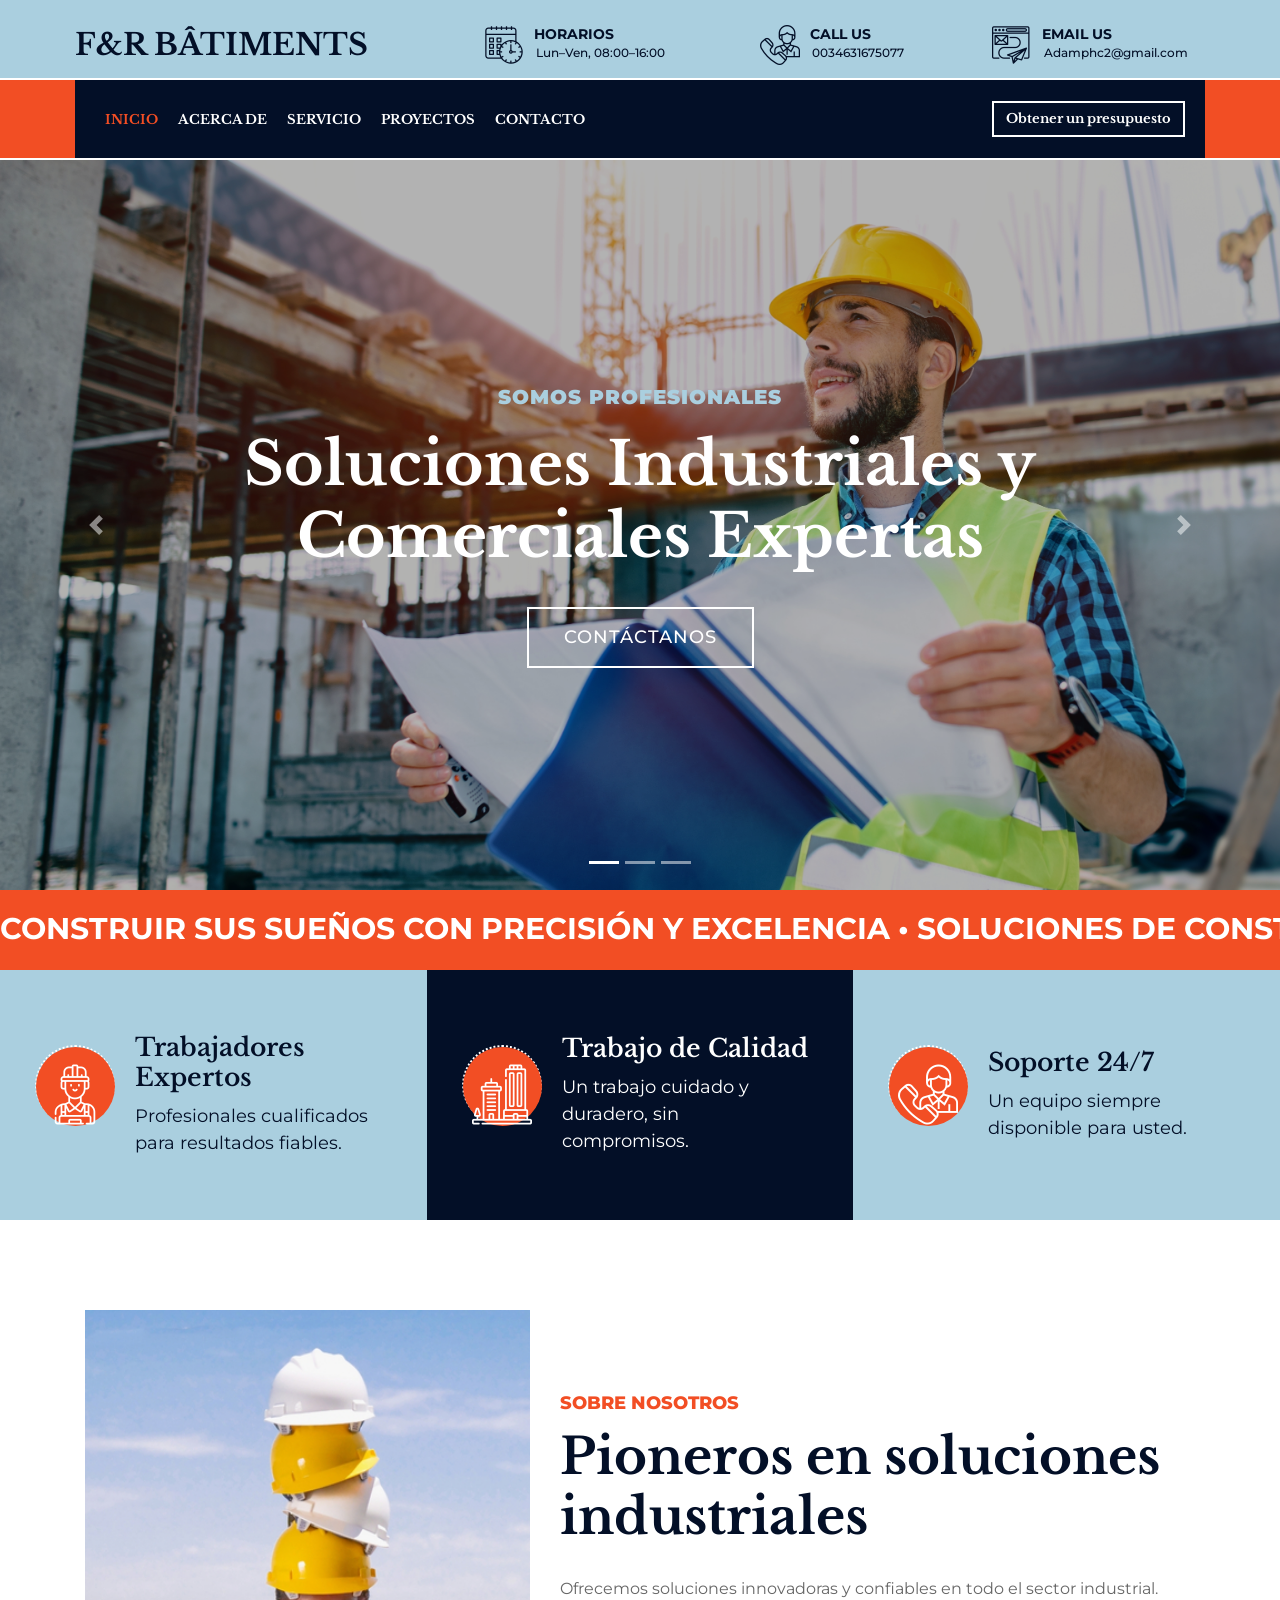
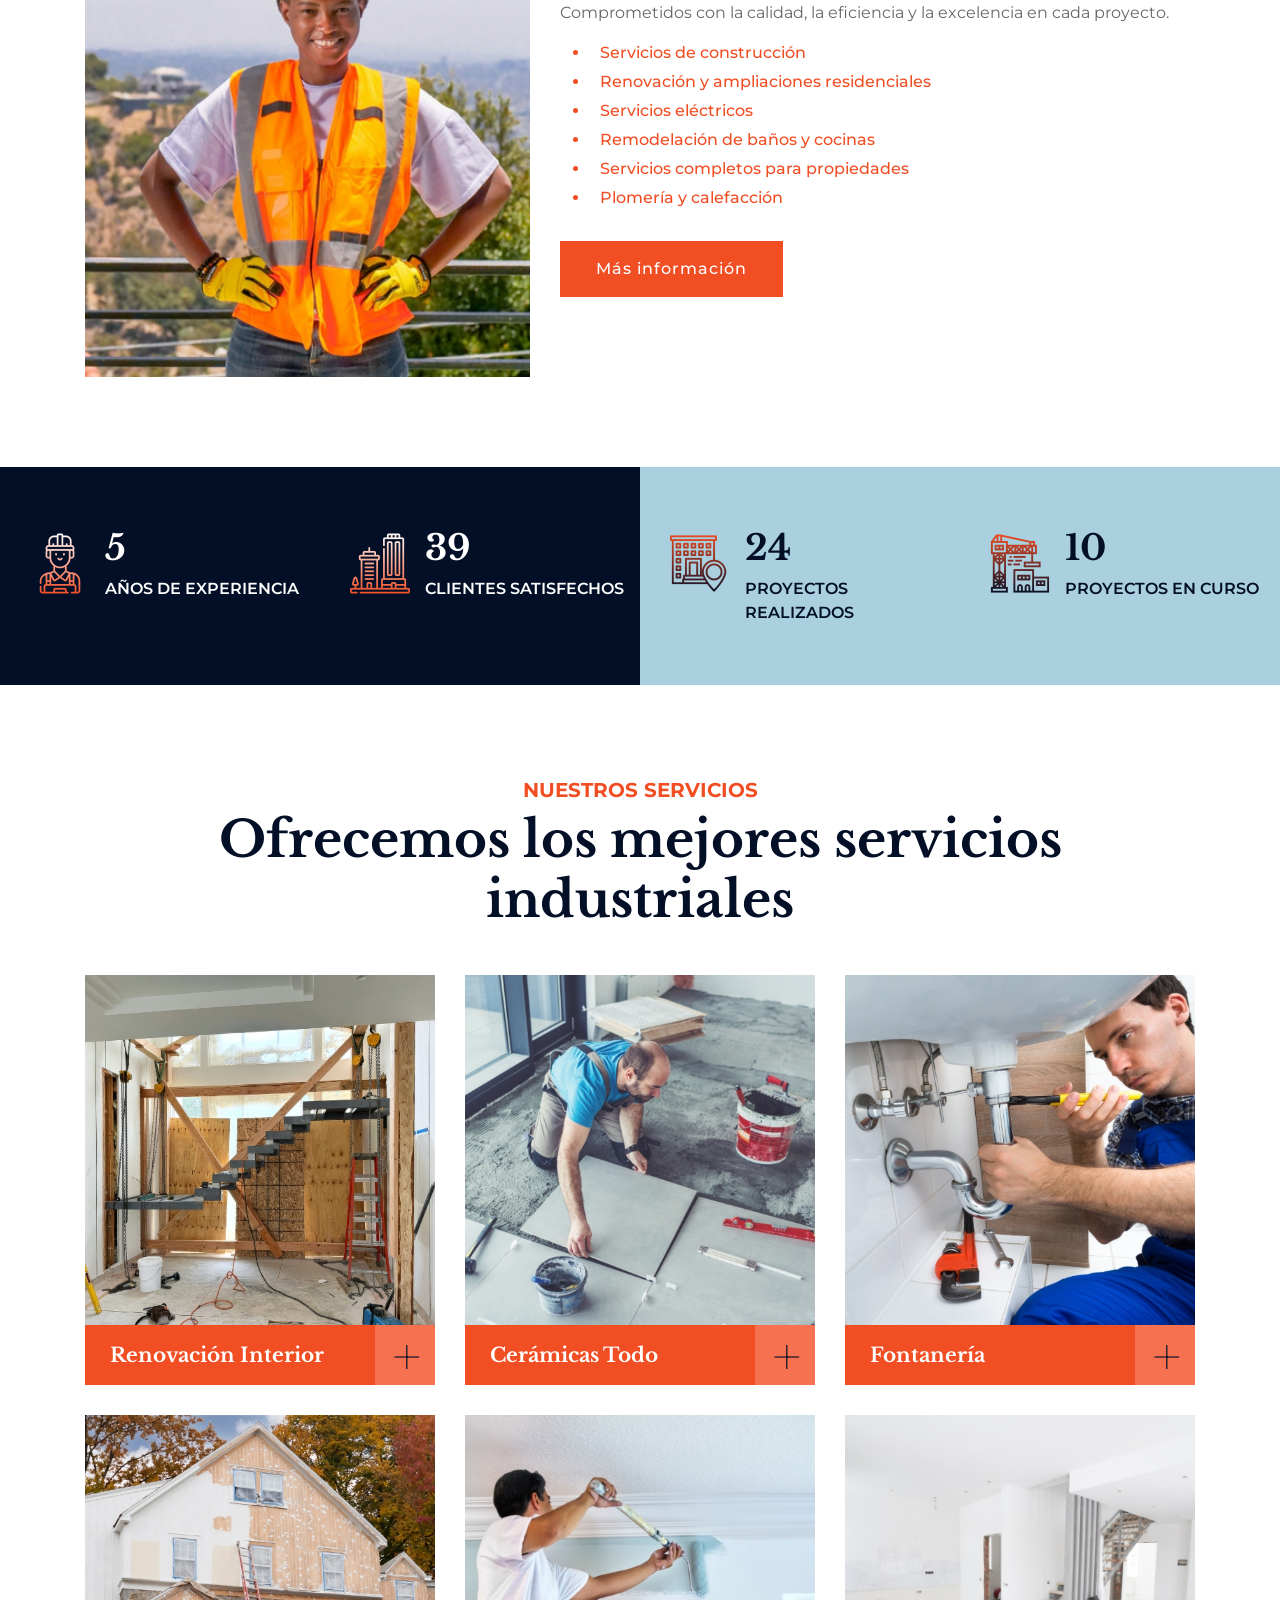
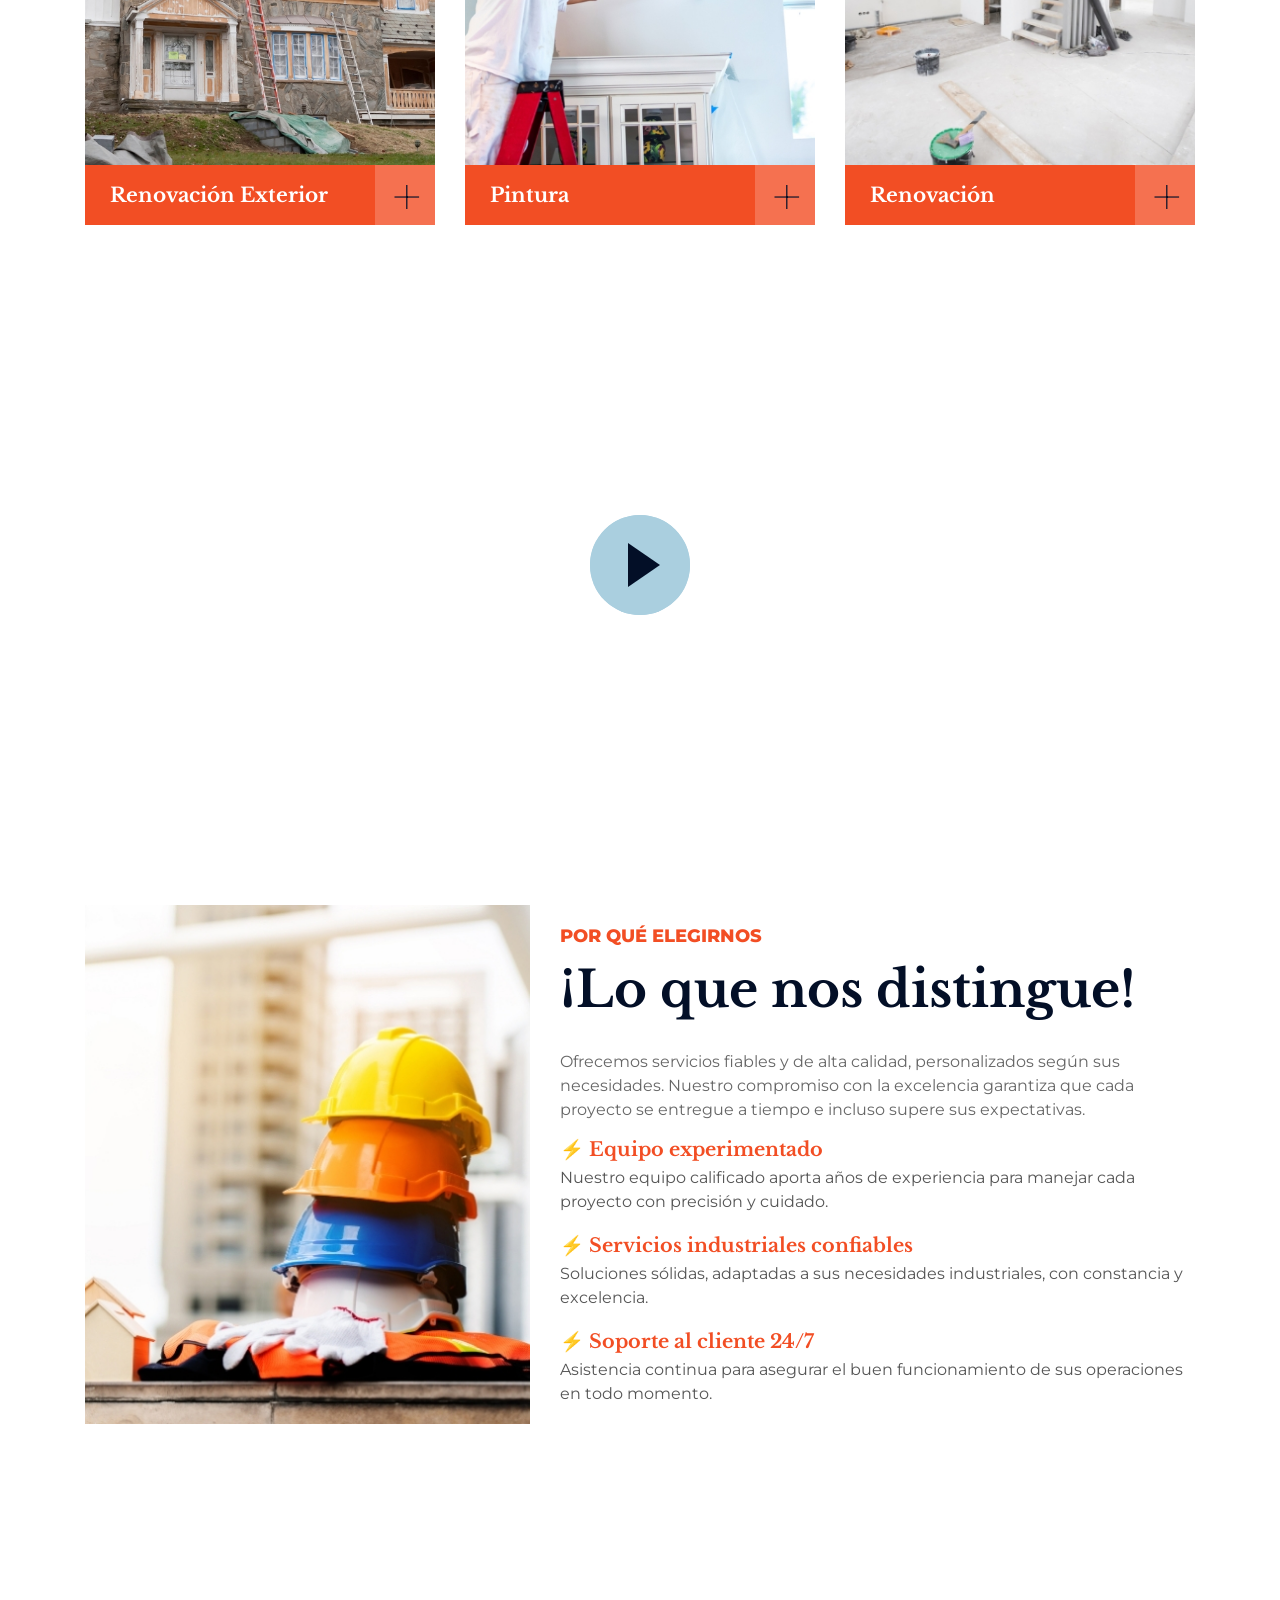
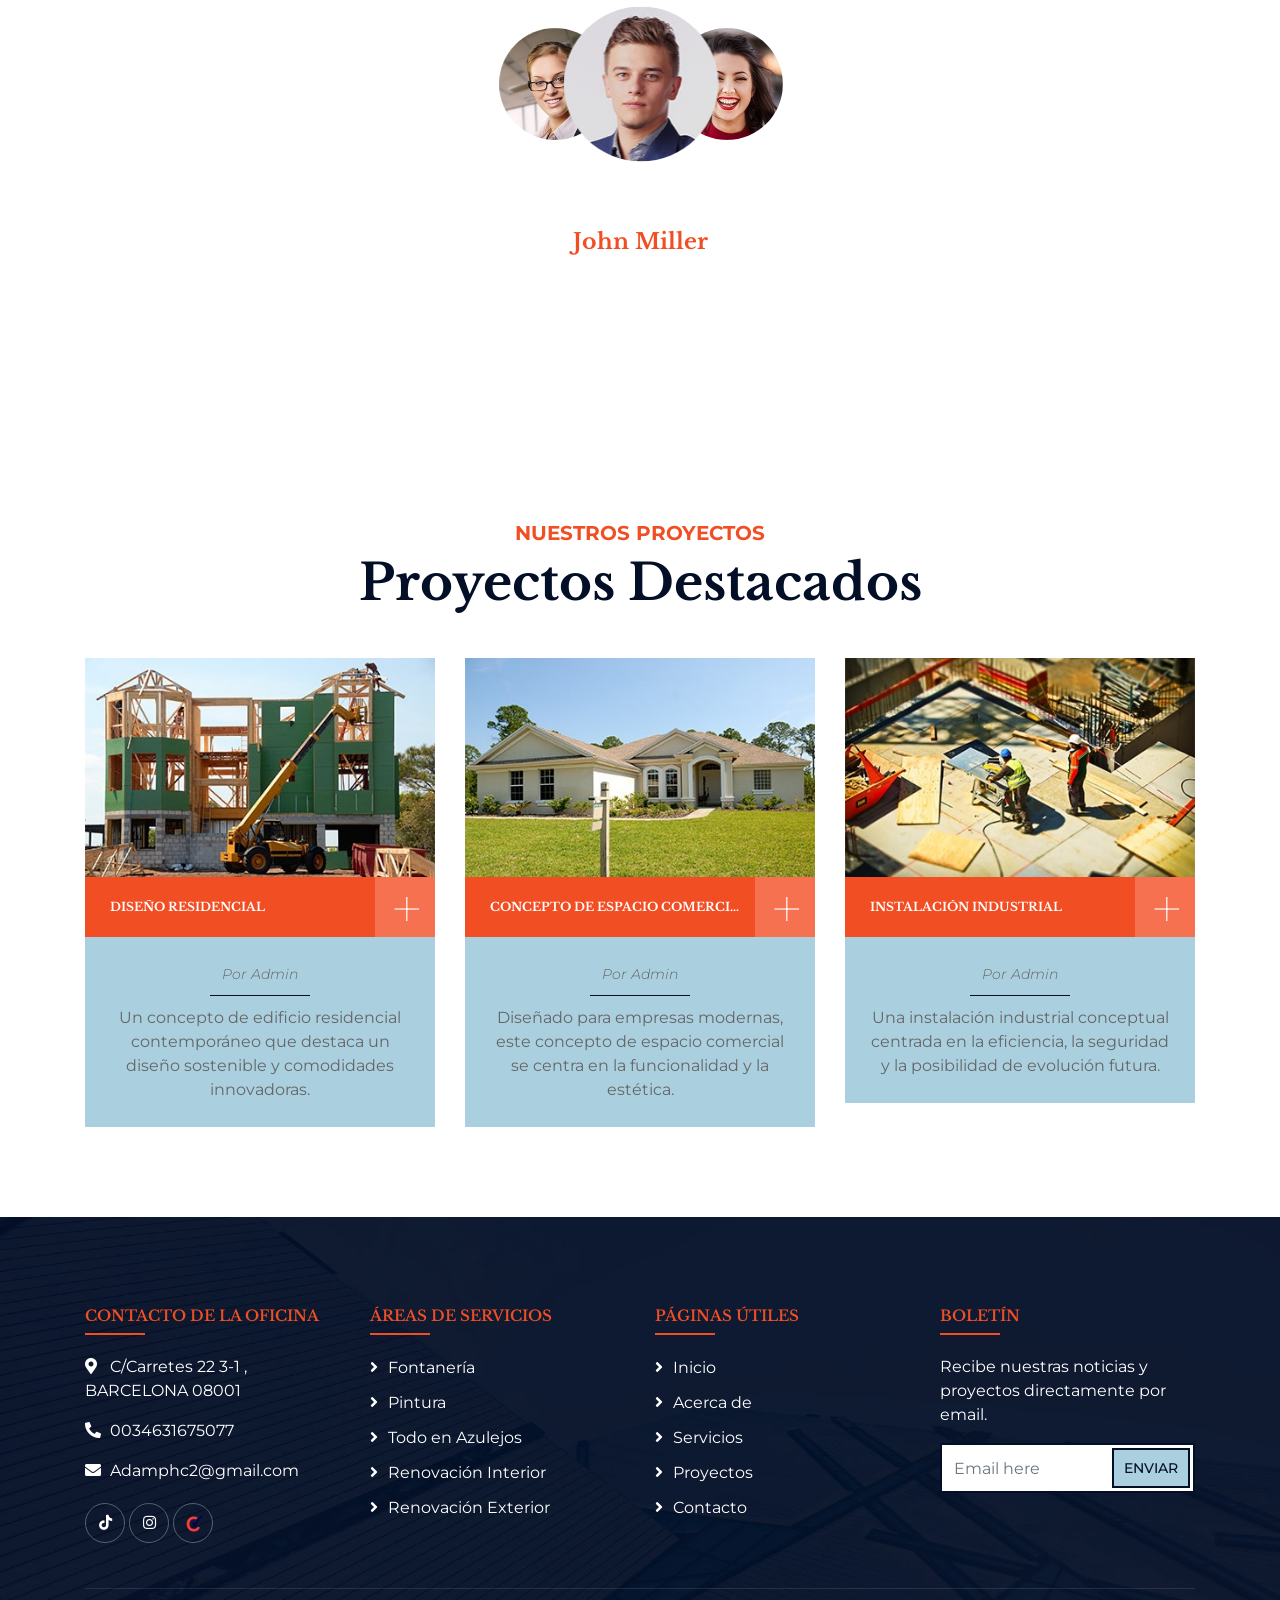
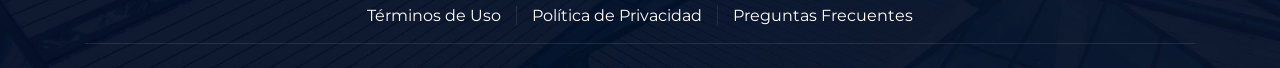
<file: index.html>
<!DOCTYPE html>
<html lang="en">
    <head>
        <meta charset="utf-8">
        <title>F&R Batiments</title>
        <meta content="width=device-width, initial-scale=1.0" name="viewport">
        <meta content="" name="keywords">
        <meta content="" name="description">

        <!-- Favicon -->
        <link href="img/favicon.ico" rel="icon">
	<!-- Font Awesome 6 CDN -->
<link href="https://cdnjs.cloudflare.com/ajax/libs/font-awesome/6.4.2/css/all.min.css" rel="stylesheet">

        <!-- Google Font -->
        <link href="https://fonts.googleapis.com/css2?family=Poppins:wght@100;200;300;400;500;600;700;800;900&display=swap" rel="stylesheet">
        <link href="https://fonts.googleapis.com/css2?family=Libre+Baskerville:wght@400;700&family=Montserrat:wght@400;500;600;700&display=swap" rel="stylesheet">


        <!-- CSS Libraries -->
        <link href="https://stackpath.bootstrapcdn.com/bootstrap/4.4.1/css/bootstrap.min.css" rel="stylesheet">
        <link href="https://cdnjs.cloudflare.com/ajax/libs/font-awesome/5.10.0/css/all.min.css" rel="stylesheet">
        <link href="lib/flaticon/font/flaticon.css" rel="stylesheet"> 
        <link href="lib/animate/animate.min.css" rel="stylesheet">
        <link href="lib/owlcarousel/assets/owl.carousel.min.css" rel="stylesheet">
        <link href="lib/lightbox/css/lightbox.min.css" rel="stylesheet">
        <link href="lib/slick/slick.css" rel="stylesheet">
        <link href="lib/slick/slick-theme.css" rel="stylesheet">

        <!-- Template Stylesheet -->
        <link href="css/style.css" rel="stylesheet">
    </head>

    <body>
        <div class="wrapper">
            <!-- Top Bar Start -->
            <div class="top-bar">
                <div class="container-fluid">
                    <div class="row align-items-center">
                        <div class="col-lg-4 col-md-12">
                            <div class="logo">
                                <a href="index.html">
                                    <h2>F&R Bâtiments</h2>
                                    <!-- <img src="img/logo.jpg" alt="Logo"> -->
                                </a>
                            </div>
                        </div>
                        <div class="col-lg-8 col-md-7 d-none d-lg-block">
                            <div class="row">
                                <div class="col-4">
                                    <div class="top-bar-item">
                                        <div class="top-bar-icon">
                                            <i class="flaticon-calendar"></i>
                                        </div>
                                        <div class="top-bar-text">
                                            <h3>Horarios</h3>
                                            <p>Lun–Ven, 08:00–16:00</p>
                                        </div>
                                    </div>
                                </div>
                                <div class="col-4">
                                    <div class="top-bar-item">
                                        <div class="top-bar-icon">
                                            <i class="flaticon-call"></i>
                                        </div>
                                        <div class="top-bar-text">
                                            <h3>Call Us</h3>
                                            <p>0034631675077</p>
                                        </div>
                                    </div>
                                </div>
                                <div class="col-4">
                                    <div class="top-bar-item">
                                        <div class="top-bar-icon">
                                            <i class="flaticon-send-mail"></i>
                                        </div>
                                        <div class="top-bar-text">
                                            <h3>Email Us</h3>
                                            <p>Adamphc2@gmail.com</p>
                                        </div>
                                    </div>
                                </div>
                            </div>
                        </div>
                    </div>
                </div>
            </div>
            <!-- Top Bar End -->

            <!-- Nav Bar Start -->
            <div class="nav-bar">
                <div class="container-fluid">
                    <nav class="navbar navbar-expand-lg bg-dark navbar-dark">
                        <a href="#" class="navbar-brand">MENU</a>
                        <button type="button" class="navbar-toggler" data-toggle="collapse" data-target="#navbarCollapse">
                            <span class="navbar-toggler-icon"></span>
                        </button>

                        <div class="collapse navbar-collapse justify-content-between" id="navbarCollapse">
                            <div class="navbar-nav mr-auto">
                                <a href="index.html" class="nav-item nav-link active">Inicio</a>
                                <a href="about.html" class="nav-item nav-link">Acerca de</a>
                                <a href="service.html" class="nav-item nav-link">Servicio</a>
                                <a href="portfolio.html" class="nav-item nav-link">proyectos</a>
                                
                                <a href="contact.html" class="nav-item nav-link">Contacto</a>
                            </div>
                            <div class="ml-auto">
                                <a class="btn" href="contact.html">Obtener un presupuesto</a>
                            </div>
                        </div>
                    </nav>
                </div>
            </div>
            <!-- Nav Bar End -->


            <!-- Carousel Start -->
            <div id="carousel" class="carousel slide" data-ride="carousel">
                <ol class="carousel-indicators">
                    <li data-target="#carousel" data-slide-to="0" class="active"></li>
                    <li data-target="#carousel" data-slide-to="1"></li>
                    <li data-target="#carousel" data-slide-to="2"></li>
                </ol>
                <div class="carousel-inner">
                    <div class="carousel-item active">
                        <img src="img/carousel-1.jpg" alt="Carousel Image">
                        <div class="carousel-caption">
                            <p1 class="animated fadeInRight">Somos profesionales</p1>
                            <h1 class="animated fadeInLeft">Soluciones Industriales y Comerciales Expertas</h1>
                            <a class="btn animated fadeInUp" href="contact.html">Contáctanos</a>
                        </div>
                    </div>

                    <div class="carousel-item">
                        <img src="img/carousel-2.jpg" alt="Carousel Image">
                        <div class="carousel-caption">
                            <p1 class="animated fadeInRight">Somos confiables</p1>
                            <h1 class="animated fadeInLeft">Soluciones de Construcción de Alta Gama para Cada Proyecto</h1>
                            <a class="btn animated fadeInUp" href="contact.html">Contáctanos</a>
                        </div>
                    </div>

                    <div class="carousel-item">
                        <img src="img/carousel-3.jpg" alt="Carousel Image">
                        <div class="carousel-caption">
                            <p1 class="animated fadeInRight">Ofrecemos la excelencia</p1>
                            <h1 class="animated fadeInLeft">Comprometidos con la Calidad, la Sostenibilidad y la Innovación</h1>
                            <a class="btn animated fadeInUp" href="contact.html">Contáctanos</a>
                        </div>
                    </div>
                </div>

                <a class="carousel-control-prev" href="#carousel" role="button" data-slide="prev">
                    <span class="carousel-control-prev-icon" aria-hidden="true"></span>
                    <span class="sr-only">Previous</span>
                </a>
                <a class="carousel-control-next" href="#carousel" role="button" data-slide="next">
                    <span class="carousel-control-next-icon" aria-hidden="true"></span>
                    <span class="sr-only">Next</span>
                </a>
            </div>
            <!-- Carousel End -->



<!-- Marquee -->
<div class="marquee">
  <div class="marquee-track">
    <span>Construir Sus Sueños con Precisión y Excelencia • Soluciones de Construcción Industriales y Comerciales Expertas • Proyectos de Alta Gama Entregados a Tiempo, Cada Vez • Comprometidos con la Seguridad, la Innovación y la Sostenibilidad • </span>
    <span>Construir Sus Sueños con Precisión y Excelencia • Soluciones de Construcción Industriales y Comerciales Expertas • Proyectos de Alta Gama Entregados a Tiempo, Cada Vez • Comprometidos con la Seguridad, la Innovación y la Sostenibilidad •</span>
  </div>
</div>

  <!-- Marquee End -->


            <!-- Feature Start-->
            <div class="feature wow fadeInUp" data-wow-delay="0.1s">
                <div class="container-fluid">
                    <div class="row align-items-center">
                        <div class="col-lg-4 col-md-12">
                            <div class="feature-item">
                                <div class="feature-icon">
                                    <i class="flaticon-worker"></i>
                                </div>
                                <div class="feature-text">
                                    <h3>Trabajadores Expertos</h3>
                                    <p>Profesionales cualificados para resultados fiables.</p>
                                </div>
                            </div>
                        </div>
                        <div class="col-lg-4 col-md-12">
                            <div class="feature-item">
                                <div class="feature-icon">
                                    <i class="flaticon-building"></i>
                                </div>
                                <div class="feature-text">
                                    <h3>Trabajo de Calidad</h3>
                                    <p>Un trabajo cuidado y duradero, sin compromisos.</p>
                                </div>
                            </div>
                        </div>
                        <div class="col-lg-4 col-md-12">
                            <div class="feature-item">
                                <div class="feature-icon">
                                    <i class="flaticon-call"></i>
                                </div>
                                <div class="feature-text">
                                    <h3>Soporte 24/7</h3>
                                    <p>Un equipo siempre disponible para usted.</p>
                                </div>
                            </div>
                        </div>
                    </div>
                </div>
            </div>
            <!-- Feature End-->


            <!-- About Start -->
            <div class="about wow fadeInUp" data-wow-delay="0.1s">
                <div class="container">
                    <div class="row align-items-center">
                        <div class="col-lg-5 col-md-6">
                            <div class="about-img">
                                <img src="img/about.jpg" alt="Image">
                            </div>
                        </div>
                        <div class="col-lg-7 col-md-6">
                            <div class="section-header text-left">
                                <p>Sobre nosotros</p>
                                <h2>Pioneros en soluciones industriales</h2>
                            </div>
                            <div class="about-text">
                                <p>
                                    Ofrecemos soluciones innovadoras y confiables en todo el sector industrial. Comprometidos con la calidad, la eficiencia y la excelencia en cada proyecto. </p>
                               <ul>
  <li>Servicios de construcción </li>
  <li>Renovación y ampliaciones residenciales</li>
  <li>Servicios eléctricos</li>
<li>Remodelación de baños y cocinas</li>
  <li>Servicios completos para propiedades</li>
  <li>Plomería y calefacción</li>
</ul>
                                <a class="btn" href="service.html">Más información</a>
                            </div>
                        </div>
                    </div>
                </div>
            </div>
            <!-- About End -->


            <!-- Fact Start -->
            <div class="fact">
                <div class="container-fluid">
                    <div class="row counters">
                        <div class="col-md-6 fact-left wow slideInLeft">
                            <div class="row">
                                <div class="col-6">
                                    <div class="fact-icon">
                                        <i class="flaticon-worker"></i>
                                    </div>
                                    <div class="fact-text">
                                        <h2 data-toggle="counter-up">10</h2>
                                        <p>Años de experiencia</p>
                                    </div>
                                </div>
                                <div class="col-6">
                                    <div class="fact-icon">
                                        <i class="flaticon-building"></i>
                                    </div>
                                    <div class="fact-text">
                                        <h2 data-toggle="counter-up">80</h2>
                                        <p>Clientes satisfechos</p>
                                    </div>
                                </div>
                            </div>
                        </div>
                        <div class="col-md-6 fact-right wow slideInRight">
                            <div class="row">
                                <div class="col-6">
                                    <div class="fact-icon">
                                        <i class="flaticon-address"></i>
                                    </div>
                                    <div class="fact-text">
                                        <h2 data-toggle="counter-up">50</h2>
                                        <p>Proyectos realizados</p>
                                    </div>
                                </div>
                                <div class="col-6">
                                    <div class="fact-icon">
                                        <i class="flaticon-crane"></i>
                                    </div>
                                    <div class="fact-text">
                                        <h2 data-toggle="counter-up">20</h2>
                                        <p>Proyectos en curso</p>
                                    </div>
                                </div>
                            </div>
                        </div>
                    </div>
                </div>
            </div>
            <!-- Fact End -->


            <!-- Service Start -->
            <div class="service">
                <div class="container">
                    <div class="section-header text-center">
                        <p>Nuestros servicios</p>
                        <h2>Ofrecemos los mejores servicios industriales</h2>
                    </div>
                    <div class="row">
                        <div class="col-lg-4 col-md-6 wow fadeInUp" data-wow-delay="0.1s">
                            <div class="service-item">
                                <div class="service-img">
                                    <img src="img/Renoo.jpg" alt="Image">
                                    <div class="service-overlay">
                                        <p>
                                            Renovación Interior devuelve la vida a tus espacios con estilo y a medida.Desde el diseño hasta el acabado, nuestros profesionales se adaptan a tus necesidades: cocina, baño, salón. Calidad, atención y creatividad para un interior que refleje tu personalidad.
                                        </p>
                                    </div>
                                </div>
                                <div class="service-text">
                                    <h3>Renovación Interior</h3>
                                    <a class="btn" href="img/IR2.jpg" data-lightbox="service">+</a>
                                </div>
                            </div>
                        </div>
                        <div class="col-lg-4 col-md-6 wow fadeInUp" data-wow-delay="0.2s">
                            <div class="service-item">
                                <div class="service-img">
                                    <img src="img/Tileman.jpg" alt="Image">
                                    <div class="service-overlay">
                                        <p>
                                            Carrelagetous instala y renueva sus suelos y paredes con cuidado y elegancia.
Especialistas en revestimientos, le acompañamos a medida, tanto en interiores como en exteriores.
Acabados impecables, materiales duraderos, su satisfacción es nuestra prioridad.

                                        </p>
                                    </div>
                                </div>
                                <div class="service-text">
                                    <h3>Cerámicas Todo</h3>
                                    <a class="btn" href="img/Tiling2.jpg" data-lightbox="service">+</a>
                                </div>
                            </div>
                        </div>
                        <div class="col-lg-4 col-md-6 wow fadeInUp" data-wow-delay="0.3s">
                            <div class="service-item">
                                <div class="service-img">
                                    <img src="img/Plumbman.jpg" alt="Image">
                                    <div class="service-overlay">
                                        <p>
                                           Fontanería rápida, confiable y personalizada para todas sus necesidades de agua y sanitarios.
Fugas, instalaciones y reparaciones: nuestros profesionales intervienen con precisión y profesionalismo.
Servicio 24/7, tarifas claras, intervenciones limpias y eficientes.
                                        </p>
                                    </div>
                                </div>
                                <div class="service-text">
                                    <h3>Fontanería</h3>
                                    <a class="btn" href="img/Plumber2.jpg" data-lightbox="service">+</a>
                                </div>
                            </div>
                        </div>
                        <div class="col-lg-4 col-md-6 wow fadeInUp" data-wow-delay="0.4s">
                            <div class="service-item">
                                <div class="service-img">
                                    <img src="img/ExReno.jpg" alt="Image">
                                    <div class="service-overlay">
                                        <p>
                                           Mejore la apariencia y proteja su propiedad con fachadas, techos, ventanas y espacios exteriores.
Diseñado para durar, pensado para impresionar.
                                        </p>
                                    </div>
                                </div>
                                <div class="service-text">
                                    <h3>Renovación Exterior</h3>
                                    <a class="btn" href="img/ER1.jpg" data-lightbox="service">+</a>
                                </div>
                            </div>
                        </div>
                        <div class="col-lg-4 col-md-6 wow fadeInUp" data-wow-delay="0.5s">
                            <div class="service-item">
                                <div class="service-img">
                                    <img src="img/Paintman.jpg" alt="Image">
                                    <div class="service-overlay">
                                        <p>
Transforme paredes y techos con acabados impecables, tanto en interiores como en exteriores.
Aportamos color, protección y una nueva vida a cada superficie.</p>

                         </div>
                                </div>
                                <div class="service-text">
                                    <h3>Pintura</h3>
                                    <a class="btn" href="img/Painter1.jpg" data-lightbox="service">+</a>
                                </div>
                            </div>
                        </div>
                        <div class="col-lg-4 col-md-6 wow fadeInUp" data-wow-delay="0.6s">
                            <div class="service-item">
                                <div class="service-img">
                                    <img src="img/IR1.jpg" alt="Image">
                                    <div class="service-overlay">
                                        <p>
Transforme sus espacios envejecidos en ambientes funcionales y elegantes.
Desde modificaciones estructurales hasta los acabados, nos encargamos de cada detalle con precisión y cuidado.</p>
                       </div>
                                </div>
                                <div class="service-text">
                                    <h3>Renovación</h3>
                                    <a class="btn" href="img/IR2.jpg" data-lightbox="service">+</a>
                                </div>
                            </div>
                        </div>
                    </div>
                </div>
            </div>
            <!-- Service End -->
<!-- Video Start -->
<div class="video wow fadeIn" data-wow-delay="0.1s">
    <div class="container">
        <!-- Put your Vimeo embed link in data-src -->
        <button type="button" class="btn-play" data-toggle="modal" 
                data-src="https://player.vimeo.com/video/1173731257?autoplay=1&title=0&byline=0&portrait=0" 
                data-target="#videoModal">
            <span></span>
        </button>
    </div>
</div>

<div class="modal fade" id="videoModal" tabindex="-1" role="dialog" aria-labelledby="exampleModalLabel" aria-hidden="true">
    <div class="modal-dialog" role="document">
        <div class="modal-content">
            <div class="modal-body">
                <button type="button" class="close" data-dismiss="modal" aria-label="Close">
                    <span aria-hidden="true">&times;</span>
                </button>        

                <!-- 16:9 aspect ratio -->
                <div class="embed-responsive embed-responsive-16by9">
                    <iframe class="embed-responsive-item" src="" id="video" allowscriptaccess="always" allow="autoplay" allowfullscreen></iframe>
                </div>
            </div>
        </div>
    </div>
</div>
<!-- Video End -->

<!-- JS to load Vimeo link into iframe dynamically and stop video on modal close -->
<script>
$(document).ready(function(){

    // When play button is clicked, load the Vimeo link into iframe
    var $videoSrc;  
    $('.btn-play').click(function() {
        $videoSrc = $(this).data("src");
        $("#video").attr('src',$videoSrc);
    });

    // Stop video when modal closes
    $('#videoModal').on('hidden.bs.modal', function () {
        // Remove the src to stop the video
        $("#video").attr('src','');
    });

});
</script>




            <!-- Team Start -->

<div class="about wow fadeInUp" data-wow-delay="0.1s">
    <div class="container">
        <div class="row align-items-center">
            <div class="col-lg-5 col-md-6">
                <div class="about-img">
                    <img src="img/feature.jpg" alt="Image">
                </div>
            </div>
            <div class="col-lg-7 col-md-6">
                <div class="section-header text-left">
                    <p>Por qué elegirnos</p>
                    <h2>¡Lo que nos distingue!</h2>
                </div>
                <div class="about-text">
                    <p>
                     Ofrecemos servicios fiables y de alta calidad, personalizados según sus necesidades. Nuestro compromiso con la excelencia garantiza que cada proyecto se entregue a tiempo e incluso supere sus expectativas.

                    </p>
<div class="features">
    <div class="feature-item">
        <h4> ⚡ Equipo experimentado</h4>
        <p>Nuestro equipo calificado aporta años de experiencia para manejar cada proyecto con precisión y cuidado.</p>
    </div>
    <div class="feature-item">
        <h4> ⚡ Servicios industriales confiables</h4>
        <p>Soluciones sólidas, adaptadas a sus necesidades industriales, con constancia y excelencia.</p>
    </div>
    <div class="feature-item">
        <h4> ⚡ Soporte al cliente 24/7</h4>
        <p>Asistencia continua para asegurar el buen funcionamiento de sus operaciones en todo momento.</p>
    </div>
</div>
                        </div>
            </div>



        </div>
    </div>
</div>

                                         <!-- Team End -->
            

           

            <!-- Testimonial Start -->
            <div class="testimonial wow fadeIn" data-wow-delay="0.1s">
                <div class="container">
                    <div class="row">
                        <div class="col-12">
                            <div class="testimonial-slider-nav">
                                <div class="slider-nav"><img src="img/testimonial-1.jpg" alt="Testimonial"></div>
                                <div class="slider-nav"><img src="img/testimonial-2.jpg" alt="Testimonial"></div>
                                <div class="slider-nav"><img src="img/testimonial-3.jpg" alt="Testimonial"></div>
                                <div class="slider-nav"><img src="img/testimonial-4.jpg" alt="Testimonial"></div>
                                <div class="slider-nav"><img src="img/testimonial-1.jpg" alt="Testimonial"></div>
                                <div class="slider-nav"><img src="img/testimonial-2.jpg" alt="Testimonial"></div>
                                <div class="slider-nav"><img src="img/testimonial-3.jpg" alt="Testimonial"></div>
                                <div class="slider-nav"><img src="img/testimonial-4.jpg" alt="Testimonial"></div>
                            </div>
                        </div>
                    </div>
                    <div class="row">
                        <div class="col-12">
                            <div class="testimonial-slider">
                                <div class="slider-item">
                                  <h3>John Miller</h3>
<h4>Diseñador de interiores</h4>
<p>"Renovaron mi pequeña oficina en casa de manera rápida y limpia. ¡Muy satisfecha con su trabajo!"</p>
</div>
<div class="slider-item">
<h3>Lucas Bernard</h3>
<h4>Albañil</h4>
<p>"Los albañiles hicieron un trabajo impecable en la construcción de nuestro muro y la remodelación de la terraza. Puntuales y muy profesionales."</p>
</div>
<div class="slider-item">
<h3>Antoine Lefevre</h3>
<h4>Propietario de tienda</h4>
<p>"El equipo renovó perfectamente nuestra cocina y baño. Amables y profesionales de principio a fin."</p>
</div>
<div class="slider-item">
<h3>Sophie Dubois</h3>
<h4>Ingeniera</h4>
<p>"Instalaron una nueva cerca en mi jardín de manera eficiente. Confiables y terminaron a tiempo."</p>
</div>
<div class="slider-item">
<h3>Antoine Lefevre</h3>
<h4>Propietario de café</h4>
<p>"Repintaron mi pequeño café y repararon algunas paredes. ¡Muy atentos a los detalles!"</p>
</div>
<div class="slider-item">
<h3>Marie Petit</h3>
<h4>Propietaria de casa</h4>
<p>"El equipo reemplazó los antiguos armarios de cocina. Rápido, limpio y profesional."</p>
</div>
<div class="slider-item">
<h3>Julien Moreau</h3>
<h4>Encargado de oficina</h4>
<p>"Instalaron nueva iluminación en nuestra pequeña oficina. Personal confiable y cortés."</p>
</div>
<div class="slider-item">
<h3>Isabelle Laurent</h3>
<h4>Profesora</h4>
<p>"Repararon un baño con fugas en mi apartamento. Servicio rápido y profesional."</p>
</div>
                            </div>
                        </div>
                    </div>
                </div>
            </div>
            <!-- Testimonial End -->


            <!-- Projects  -->
            <div class="blog">
                <div class="container">
                    <div class="section-header text-center">
                        <p>Nuestros Proyectos</p>
                        <h2>Proyectos Destacados</h2>
                    </div>
                    <div class="row">
                        <div class="col-lg-4 col-md-6 wow fadeInUp" data-wow-delay="0.2s">
                            <div class="blog-item">
                                <div class="blog-img">
                                    <img src="img/blog-1.jpg" alt="Image">
                                </div>
                                <div class="blog-title">
                                    <h3>Diseño Residencial</h3>
                                    <a class="btn" href="portfolio.html">+</a>
                                </div>
                                <div class="blog-meta">
                                    <p>Por Admin</p>
                                    
                                </div>
                                <div class="blog-text">
                                    <p>
Un concepto de edificio residencial contemporáneo que destaca un diseño sostenible y comodidades innovadoras.                                    </p>
                                </div>
                            </div>
                        </div>
                        <div class="col-lg-4 col-md-6 wow fadeInUp">
                            <div class="blog-item">
                                <div class="blog-img">
                                    <img src="img/blog-2.jpg" alt="Image">
                                </div>
                                <div class="blog-title">
                                    <h3>Concepto de Espacio Comercial</h3>
                                    <a class="btn" href="portfolio.html">+</a>
                                </div>
                                <div class="blog-meta">
                                    <p>Por Admin</p>
                                    
                                </div>
                                <div class="blog-text">
                                    <p>
Diseñado para empresas modernas, este concepto de espacio comercial se centra en la funcionalidad y la estética.                                    </p>
                                </div>
                            </div>
                        </div>
                        <div class="col-lg-4 col-md-6 wow fadeInUp" data-wow-delay="0.2s">
                            <div class="blog-item">
                                <div class="blog-img">
                                    <img src="img/blog-3.jpg" alt="Image">
                                </div>
                                <div class="blog-title">
                                    <h3>Instalación Industrial</h3>
                                    <a class="btn" href="portfolio.html">+</a>
                                </div>
                                <div class="blog-meta">
                                    <p>Por Admin</p>
                                    
                                </div>
                                <div class="blog-text">
                                    <p>
Una instalación industrial conceptual centrada en la eficiencia, la seguridad y la posibilidad de evolución futura.                                    </p>
                                </div>
                            </div>
                        </div>
                    </div>
                </div>
            </div>
            <!-- Project End -->


            <!-- Footer Start -->
            <div class="footer wow fadeIn" data-wow-delay="0.3s" 
  style="background: url('img/footer.jpg') center/cover no-repeat; position: relative; z-index: 1;">
                <div class="container">
                    <div class="row">
                        <div class="col-md-6 col-lg-3">
                            <div class="footer-contact">
                                <h2>Contacto de la Oficina</h2>
                                <p><i class="fa fa-map-marker-alt"></i>C/Carretes 22 3-1 , BARCELONA 08001</p>
                                <p><i class="fa fa-phone-alt"></i>0034631675077</p>
                                <p><i class="fa fa-envelope"></i>Adamphc2@gmail.com

</p>
                                <div class="footer-social">
                                    <a href="https://www.tiktok.com/@adamphcuk?_t=ZN-8xPhWeODdvK&_r=1" target="_blank"><i class="fa-brands fa-tiktok"></i></a>
                                    <a href="https://www.instagram.com/adamphcuk?igsh=MWRmZGcxMHg5NnpzcQ%3D%3D&utm_source=qr"  target="_blank" ><i class="fab fa-instagram"></i></a>
	<!-- Other social icons -->
    				    <a href="https://www.checkatrade.com/trades/adamconstruction1132727" target="_blank" aria-label="CheckTrade">
                                    <img src="img/check.png" alt="CheckTrade Icon" class="icon"></a>
                         
                                </div>
                            </div>
                        </div>
                        <div class="col-md-6 col-lg-3">
                            <div class="footer-link">
                                <h2>Áreas de Servicios</h2>
                                <a href="service.html">Fontanería</a>
                                <a href="service.html">Pintura</a>
                                <a href="service.html">Todo en Azulejos</a>
                                <a href="service.html">Renovación Interior</a>
                                <a href="service.html">Renovación Exterior</a>

                            </div>
                        </div>
                        <div class="col-md-6 col-lg-3">
                            <div class="footer-link">
                                <h2>Páginas Útiles</h2>
                                <a href="index.html">Inicio</a>
                                <a href="about.html">Acerca de</a>
                                <a href="service.html">Servicios</a>
                                <a href="portfolio.html">Proyectos</a>
                                <a href="contact.html">Contacto</a>
                            </div>
                        </div>
                        <div class="col-md-6 col-lg-3">
                            <div class="newsletter">
                                <h2>Boletín</h2>
                                <p>
Recibe nuestras noticias y proyectos directamente por email.                                </p>
                                <form id="subscribeForm" action="https://formspree.io/f/xzdjakye" method="POST">
    <div class="form">
        <input class="form-control" 
               type="email" 
               name="email" 
               placeholder="Email here" 
               required>

        <button class="btn" type="submit">Enviar</button>
    </div>
</form>

<div id="subscribe-success"></div>
                            </div>
                        </div>
                    </div>
                </div>
                <div class="container footer-menu">
                    <div class="f-menu">
                        <a href="">Términos de Uso</a>
                        <a href="">Política de Privacidad</a>
                        <a href="">Preguntas Frecuentes</a>
                    </div>
                </div>

 <div class="container copyright">
                    <div class="row">
              
                        <div class="col-md-6">
                            <p2 style="visibility:hidden;">HTML Codex</p2>
                        </div>
                    </div>
                </div>
            </div>
                           <!-- Footer End -->

            <a href="#" class="back-to-top"><i class="fa fa-chevron-up"></i></a>
        </div>

        <!-- JavaScript Libraries -->
        <script src="https://code.jquery.com/jquery-3.4.1.min.js"></script>
        <script src="https://stackpath.bootstrapcdn.com/bootstrap/4.4.1/js/bootstrap.bundle.min.js"></script>
        <script src="lib/easing/easing.min.js"></script>
        <script src="lib/wow/wow.min.js"></script>
        <script src="lib/owlcarousel/owl.carousel.min.js"></script>
        <script src="lib/isotope/isotope.pkgd.min.js"></script>
        <script src="lib/lightbox/js/lightbox.min.js"></script>
        <script src="lib/waypoints/waypoints.min.js"></script>
        <script src="lib/counterup/counterup.min.js"></script>
        <script src="lib/slick/slick.min.js"></script>

        <!-- Template Javascript -->
        <script src="js/main.js"></script>
		<script>
document.addEventListener("DOMContentLoaded", function () {

    const form = document.getElementById("subscribeForm");
    const successDiv = document.getElementById("subscribe-success");

    form.addEventListener("submit", async function (e) {
        e.preventDefault();

        const formData = new FormData(form);

        try {
            const response = await fetch(form.action, {
                method: form.method,
                body: formData,
                headers: { 'Accept': 'application/json' }
            });

            if (response.ok) {
                successDiv.innerHTML = '<div class="alert alert-success">Thank you! Email sent successfully.</div>';
                form.reset();

                setTimeout(() => {
                    successDiv.innerHTML = "";
                }, 5000);

            } else {
                successDiv.innerHTML = '<div class="alert alert-danger">Oops! Something went wrong.</div>';
            }

        } catch (error) {
            successDiv.innerHTML = '<div class="alert alert-danger">Oops! Something went wrong.</div>';
        }

    });

});
</script>
    </body>
</html>
</file>
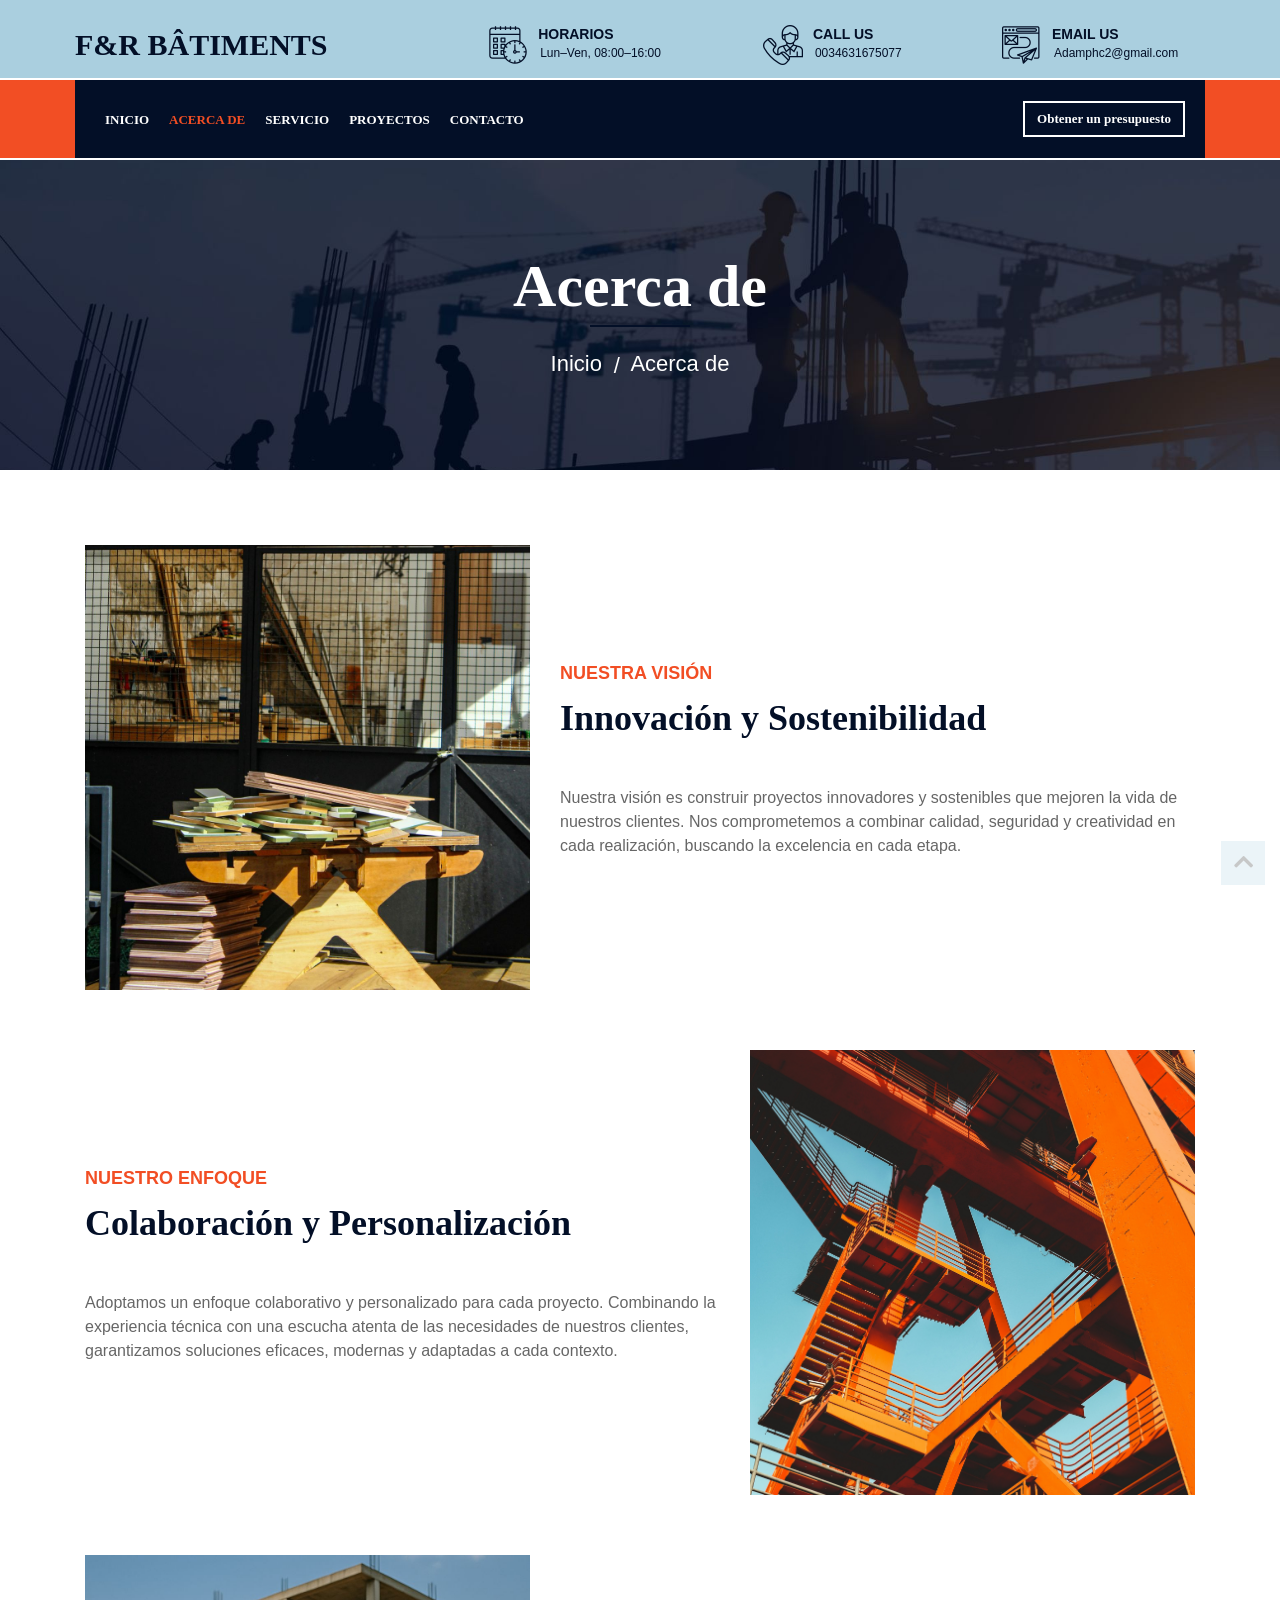
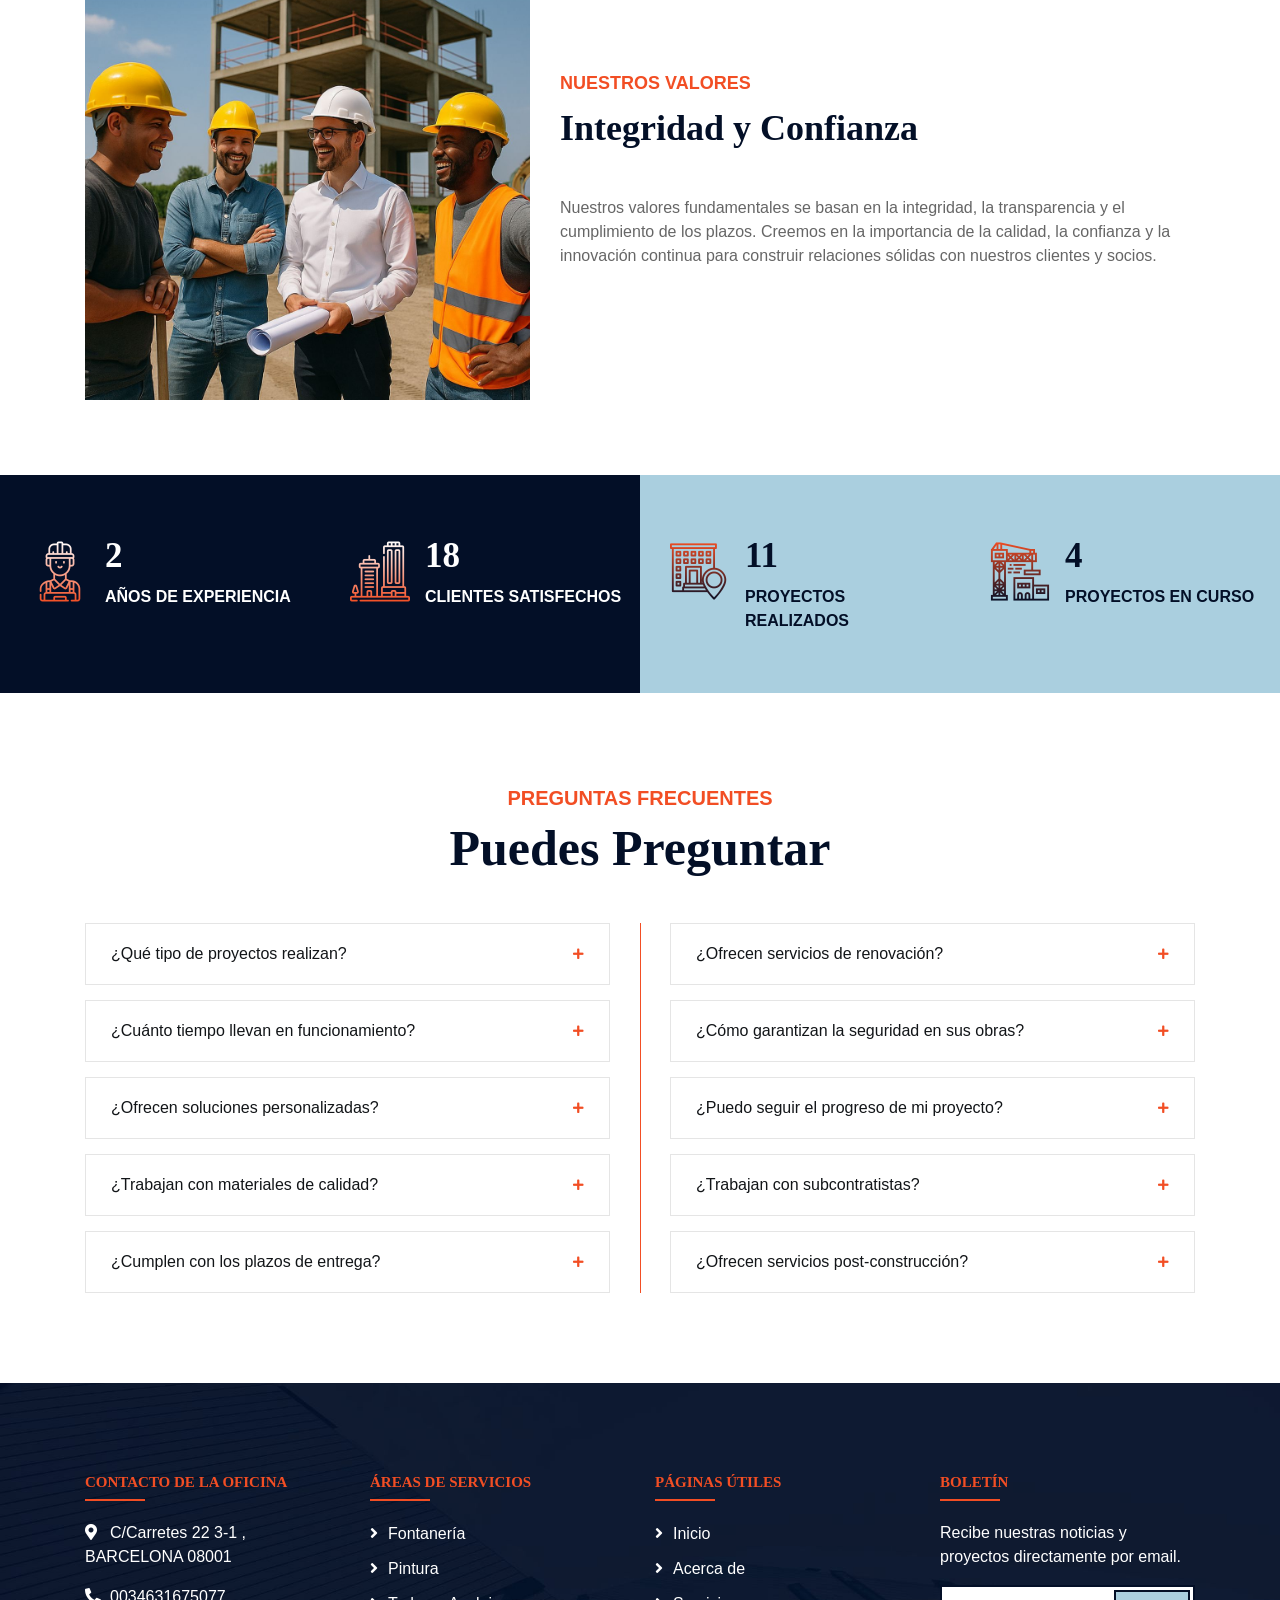
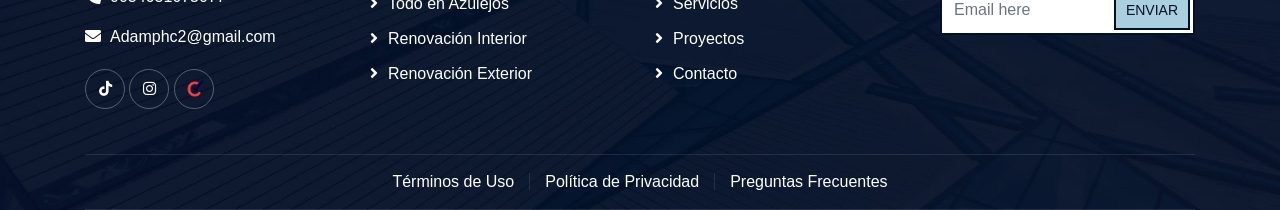
<file: about.html>
<!DOCTYPE html>
<html lang="en">
    <head>
        <meta charset="utf-8">
        <title>F&R Batiments</title>
        <meta content="width=device-width, initial-scale=1.0" name="viewport">
        <meta content="" name="keywords">
        <meta content="" name="description">

        <!-- Favicon -->
        <link href="img/favicon.ico" rel="icon">
<!-- Font Awesome 6 CDN -->
<link href="https://cdnjs.cloudflare.com/ajax/libs/font-awesome/6.4.2/css/all.min.css" rel="stylesheet">


        <!-- Google Font -->
        <link href="https://fonts.googleapis.com/css2?family=Poppins:wght@100;200;300;400;500;600;700;800;900&display=swap" rel="stylesheet">

        <!-- CSS Libraries -->
        <link href="https://stackpath.bootstrapcdn.com/bootstrap/4.4.1/css/bootstrap.min.css" rel="stylesheet">
        <link href="https://cdnjs.cloudflare.com/ajax/libs/font-awesome/5.10.0/css/all.min.css" rel="stylesheet">
        <link href="lib/flaticon/font/flaticon.css" rel="stylesheet"> 
        <link href="lib/animate/animate.min.css" rel="stylesheet">
        <link href="lib/owlcarousel/assets/owl.carousel.min.css" rel="stylesheet">
        <link href="lib/lightbox/css/lightbox.min.css" rel="stylesheet">
        <link href="lib/slick/slick.css" rel="stylesheet">
        <link href="lib/slick/slick-theme.css" rel="stylesheet">

        <!-- Template Stylesheet -->
        <link href="css/style.css" rel="stylesheet">
    </head>

  <body>
        <div class="wrapper">
            <!-- Top Bar Start -->
            <div class="top-bar">
                <div class="container-fluid">
                    <div class="row align-items-center">
                        <div class="col-lg-4 col-md-12">
                            <div class="logo">
                                <a href="index.html">
                                    <h2>F&R Bâtiments</h2>
                                    <!-- <img src="img/logo.jpg" alt="Logo"> -->
                                </a>
                            </div>
                        </div>
                        <div class="col-lg-8 col-md-7 d-none d-lg-block">
                            <div class="row">
                                <div class="col-4">
                                    <div class="top-bar-item">
                                        <div class="top-bar-icon">
                                            <i class="flaticon-calendar"></i>
                                        </div>
                                        <div class="top-bar-text">
                                            <h3>Horarios</h3>
                                            <p>Lun–Ven, 08:00–16:00</p>
                                        </div>
                                    </div>
                                </div>
                                <div class="col-4">
                                    <div class="top-bar-item">
                                        <div class="top-bar-icon">
                                            <i class="flaticon-call"></i>
                                        </div>
                                        <div class="top-bar-text">
                                            <h3>Call Us</h3>
                                            <p>0034631675077</p>
                                        </div>
                                    </div>
                                </div>
                                <div class="col-4">
                                    <div class="top-bar-item">
                                        <div class="top-bar-icon">
                                            <i class="flaticon-send-mail"></i>
                                        </div>
                                        <div class="top-bar-text">
                                            <h3>Email Us</h3>
                                            <p>Adamphc2@gmail.com</p>
                                        </div>
                                    </div>
                                </div>
                            </div>
                        </div>
                    </div>
                </div>
            </div>
            <!-- Top Bar End -->

            <!-- Nav Bar Start -->
            <div class="nav-bar">
                <div class="container-fluid">
                    <nav class="navbar navbar-expand-lg bg-dark navbar-dark">
                        <a href="#" class="navbar-brand">MENU</a>
                        <button type="button" class="navbar-toggler" data-toggle="collapse" data-target="#navbarCollapse">
                            <span class="navbar-toggler-icon"></span>
                        </button>

                        <div class="collapse navbar-collapse justify-content-between" id="navbarCollapse">
                            <div class="navbar-nav mr-auto">
                                <a href="index.html" class="nav-item nav-link">Inicio</a>
                                <a href="about.html" class="nav-item nav-link active">Acerca de</a>
                                <a href="service.html" class="nav-item nav-link">Servicio</a>
                                <a href="portfolio.html" class="nav-item nav-link">proyectos</a>
                                
                                <a href="contact.html" class="nav-item nav-link">Contacto</a>
                            </div>
                            <div class="ml-auto">
                                <a class="btn" href="contact.html">Obtener un presupuesto</a>
                            </div>
                        </div>
                    </nav>
                </div>
            </div>
            <!-- Nav Bar End -->

            
            
            <!-- Page Header Start -->
            <div class="page-header"   style="background: url('img/aboutus.jpg') center/cover no-repeat; position: relative; z-index: 1;">
                <div class="container">
                    <div class="row">
                        <div class="col-12">
                            <h2>Acerca de</h2>
                        </div>
                        <div class="col-12">
                            <a href="">Inicio</a>
                            <a href="">Acerca de</a>
                        </div>
                    </div>
                </div>
            </div>
            <!-- Page Header End -->




            <!-- About Start -->
           <body class="about-page">

    <!-- Section 1: Image Left, Text Right -->
    <section class="about-section section-1">
        <div class="container">
            <div class="row align-items-center">
                <div class="col-lg-5 col-md-6">
                    <div class="about-img">
                        <img src="img/Vision.jpg" alt="About Image 1">
                    </div>
                </div>
                <div class="col-lg-7 col-md-6">
                    <div class="section-header">
                        <p>Nuestra Visión</p>
                        <h2>Innovación y Sostenibilidad
</h2>
                    </div>
                    <div class="about-text">
                        <p>Nuestra visión es construir proyectos innovadores y sostenibles que mejoren la vida de nuestros clientes. Nos comprometemos a combinar calidad, seguridad y creatividad en cada realización, buscando la excelencia en cada etapa.</p>
                    </div>
                </div>
            </div>
        </div>
    </section>

    <!-- Section 2: Image Right, Text Left -->
    <section class="about-section section-2">
        <div class="container">
            <div class="row align-items-center">
                <div class="col-lg-7 col-md-6">
                    <div class="section-header">
                        <p>Nuestro Enfoque</p>
                        <h2>Colaboración y Personalización
</h2>
                    </div>
                    <div class="about-text">
                        <p>Adoptamos un enfoque colaborativo y personalizado para cada proyecto. Combinando la experiencia técnica con una escucha atenta de las necesidades de nuestros clientes, garantizamos soluciones eficaces, modernas y adaptadas a cada contexto.</p>
                    </div>
                </div>
                <div class="col-lg-5 col-md-6">
                    <div class="about-img">
                        <img src="img/Approach.jpg" alt="About Image 2">
                    </div>
                </div>
            </div>
        </div>
    </section>

    <!-- Section 3: Image Left, Text Right -->
    <section class="about-section section-3">
        <div class="container">
            <div class="row align-items-center">
                <div class="col-lg-5 col-md-6">
                    <div class="about-img">
                        <img src="img/Values.jpg" alt="About Image 3">
                    </div>
                </div>
                <div class="col-lg-7 col-md-6">
                    <div class="section-header">
                        <p>Nuestros Valores</p>
                        <h2>Integridad y Confianza
</h2>
                    </div>
                    <div class="about-text">
                        <p>Nuestros valores fundamentales se basan en la integridad, la transparencia y el cumplimiento de los plazos. Creemos en la importancia de la calidad, la confianza y la innovación continua para construir relaciones sólidas con nuestros clientes y socios.</p>
                    </div>
                </div>
            </div>
        </div>
    </section>

</body>

            <!-- About End -->
            
            
    
             <!-- Fact Start -->
            <div class="fact">
                <div class="container-fluid">
                    <div class="row counters">
                        <div class="col-md-6 fact-left wow slideInLeft">
                            <div class="row">
                                <div class="col-6">
                                    <div class="fact-icon">
                                        <i class="flaticon-worker"></i>
                                    </div>
                                    <div class="fact-text">
                                        <h2 data-toggle="counter-up">10</h2>
                                        <p>Años de experiencia</p>
                                    </div>
                                </div>
                                <div class="col-6">
                                    <div class="fact-icon">
                                        <i class="flaticon-building"></i>
                                    </div>
                                    <div class="fact-text">
                                        <h2 data-toggle="counter-up">80</h2>
                                        <p>Clientes satisfechos</p>
                                    </div>
                                </div>
                            </div>
                        </div>
                        <div class="col-md-6 fact-right wow slideInRight">
                            <div class="row">
                                <div class="col-6">
                                    <div class="fact-icon">
                                        <i class="flaticon-address"></i>
                                    </div>
                                    <div class="fact-text">
                                        <h2 data-toggle="counter-up">50</h2>
                                        <p>Proyectos realizados</p>
                                    </div>
                                </div>
                                <div class="col-6">
                                    <div class="fact-icon">
                                        <i class="flaticon-crane"></i>
                                    </div>
                                    <div class="fact-text">
                                        <h2 data-toggle="counter-up">20</h2>
                                        <p>Proyectos en curso</p>
                                    </div>
                                </div>
                            </div>
                        </div>
                    </div>
                </div>
            </div>
            <!-- Fact End -->



            
            
            <!-- FAQs Start -->
            <div class="faqs">
                <div class="container">
                    <div class="section-header text-center">
                        <p>Preguntas Frecuentes</p>
                        <h2>Puedes Preguntar</h2>
                    </div>
                    <div class="row">
                        <div class="col-md-6">
                            <div id="accordion-1">
                                <div class="card wow fadeInLeft" data-wow-delay="0.1s">
                                    <div class="card-header">
                                        <a class="card-link collapsed" data-toggle="collapse" href="#collapseOne">
¿Qué tipo de proyectos realizan?
                                        </a>
                                    </div>
                                    <div id="collapseOne" class="collapse" data-parent="#accordion-1">
                                        <div class="card-body">
Nos encargamos de proyectos residenciales, comerciales e industriales, pequeños o grandes.                                        </div>
                                    </div>
                                </div>
                                <div class="card wow fadeInLeft" data-wow-delay="0.2s">
                                    <div class="card-header">
                                        <a class="card-link collapsed" data-toggle="collapse" href="#collapseTwo">
¿Cuánto tiempo llevan en funcionamiento?                                        </a>
                                    </div>
                                    <div id="collapseTwo" class="collapse" data-parent="#accordion-1">
                                        <div class="card-body">
Tenemos más de 25 años de experiencia en el sector de la construcción.                                        </div>
                                    </div>
                                </div>
                                <div class="card wow fadeInLeft" data-wow-delay="0.3s">
                                    <div class="card-header">
                                        <a class="card-link collapsed" data-toggle="collapse" href="#collapseThree">
¿Ofrecen soluciones personalizadas?
                                        </a>
                                    </div>
                                    <div id="collapseThree" class="collapse" data-parent="#accordion-1">
                                        <div class="card-bod">
Sí, cada proyecto se adapta a las necesidades y requisitos del cliente.                                        </div>
                                    </div>
                                </div>
                                <div class="card wow fadeInLeft" data-wow-delay="0.4s">
                                    <div class="card-header">
                                        <a class="card-link collapsed" data-toggle="collapse" href="#collapseFour">
¿Trabajan con materiales de calidad?
                                        </a>
                                    </div>
                                    <div id="collapseFour" class="collapse" data-parent="#accordion-1">
                                        <div class="card-body">
Utilizamos únicamente materiales duraderos y certificados para garantizar la calidad.                                        </div>
                                    </div>
                                </div>
                                <div class="card wow fadeInLeft" data-wow-delay="0.5s">
                                    <div class="card-header">
                                        <a class="card-link collapsed" data-toggle="collapse" href="#collapseFive">
¿Cumplen con los plazos de entrega?
                                        </a>
                                    </div>
                                    <div id="collapseFive" class="collapse" data-parent="#accordion-1">
                                        <div class="card-body">
Planificamos cada proyecto con cuidado para cumplir con los plazos acordados.                                        </div>
                                    </div>
                                </div>
                            </div>
                        </div>
                        <div class="col-md-6">
                            <div id="accordion-2">
                                <div class="card wow fadeInRight" data-wow-delay="0.1s">
                                    <div class="card-header">
                                        <a class="card-link collapsed" data-toggle="collapse" href="#collapseSix">
¿Ofrecen servicios de renovación?
                                        </a>
                                    </div>
                                    <div id="collapseSix" class="collapse" data-parent="#accordion-2">
                                        <div class="card-body">
Sí, también realizamos renovaciones y mejoras de edificios existentes.                                        </div>
                                    </div>
                                </div>
                                <div class="card wow fadeInRight" data-wow-delay="0.2s">
                                    <div class="card-header">
                                        <a class="card-link collapsed" data-toggle="collapse" href="#collapseSeven">
¿Cómo garantizan la seguridad en sus obras?
                                        </a>
                                    </div>
                                    <div id="collapseSeven" class="collapse" data-parent="#accordion-2">
                                        <div class="card-body">
Aplicamos estrictamente las normas de seguridad y capacitamos continuamente a nuestros equipos.                                        </div>
                                    </div>
                                </div>
                                <div class="card wow fadeInRight" data-wow-delay="0.3s">
                                    <div class="card-header">
                                        <a class="card-link collapsed" data-toggle="collapse" href="#collapseEight">
¿Puedo seguir el progreso de mi proyecto?
                                        </a>
                                    </div>
                                    <div id="collapseEight" class="collapse" data-parent="#accordion-2">
                                        <div class="card-body">
Sí, proporcionamos informes regulares y estamos disponibles para cualquier consulta.                                        </div>
                                    </div>
                                </div>
                                <div class="card wow fadeInRight" data-wow-delay="0.4s">
                                    <div class="card-header">
                                        <a class="card-link collapsed" data-toggle="collapse" href="#collapseNine">
¿Trabajan con subcontratistas?
                                        </a>
                                    </div>
                                    <div id="collapseNine" class="collapse" data-parent="#accordion-2">
                                        <div class="card-body">
Trabajamos únicamente con socios fiables y experimentados.                                        </div>
                                    </div>
                                </div>
                                <div class="card wow fadeInRight" data-wow-delay="0.5s">
                                    <div class="card-header">
                                        <a class="card-link collapsed" data-toggle="collapse" href="#collapseTen">
¿Ofrecen servicios post-construcción?
                                        </a>
                                    </div>
                                    <div id="collapseTen" class="collapse" data-parent="#accordion-2">
                                        <div class="card-body">
Sí, aseguramos un seguimiento posterior al proyecto para garantizar la satisfacción total del cliente.                                        </div>
                                    </div>
                                </div>
                            </div>
                        </div>
                    </div>
                </div>
            </div>
            <!-- FAQs End -->

   <!-- Footer Start -->
            <div class="footer wow fadeIn" data-wow-delay="0.3s" 
  style="background: url('img/footer.jpg') center/cover no-repeat; position: relative; z-index: 1;">
                <div class="container">
                    <div class="row">
                        <div class="col-md-6 col-lg-3">
                            <div class="footer-contact">
                                <h2>Contacto de la Oficina</h2>
                                <p><i class="fa fa-map-marker-alt"></i>C/Carretes 22 3-1 , BARCELONA 08001</p>
                                <p><i class="fa fa-phone-alt"></i>0034631675077</p>
                                <p><i class="fa fa-envelope"></i>Adamphc2@gmail.com

</p>
                                <div class="footer-social">
                                    <a href="https://www.tiktok.com/@adamphcuk?_t=ZN-8xPhWeODdvK&_r=1" target="_blank"><i class="fa-brands fa-tiktok"></i></a>
                                    <a href="https://www.instagram.com/adamphcuk?igsh=MWRmZGcxMHg5NnpzcQ%3D%3D&utm_source=qr"  target="_blank" ><i class="fab fa-instagram"></i></a>
	<!-- Other social icons -->
    				    <a href="https://www.checkatrade.com/trades/adamconstruction1132727" target="_blank" aria-label="CheckTrade">
                                    <img src="img/check.png" alt="CheckTrade Icon" class="icon"></a>
                         
                                </div>
                            </div>
                        </div>
                        <div class="col-md-6 col-lg-3">
                            <div class="footer-link">
                                <h2>Áreas de Servicios</h2>
                                <a href="service.html">Fontanería</a>
                                <a href="service.html">Pintura</a>
                                <a href="service.html">Todo en Azulejos</a>
                                <a href="service.html">Renovación Interior</a>
                                <a href="service.html">Renovación Exterior</a>

                            </div>
                        </div>
                        <div class="col-md-6 col-lg-3">
                            <div class="footer-link">
                                <h2>Páginas Útiles</h2>
                                <a href="index.html">Inicio</a>
                                <a href="about.html">Acerca de</a>
                                <a href="service.html">Servicios</a>
                                <a href="portfolio.html">Proyectos</a>
                                <a href="contact.html">Contacto</a>
                            </div>
                        </div>
                        <div class="col-md-6 col-lg-3">
                            <div class="newsletter">
                                <h2>Boletín</h2>
                                <p>
Recibe nuestras noticias y proyectos directamente por email.                                </p>
                                <div class="form">
                                    <input class="form-control" placeholder="Email here">
                                    <button class="btn">Enviar</button>
                                </div>
                            </div>
                        </div>
                    </div>
                </div>
                <div class="container footer-menu">
                    <div class="f-menu">
                        <a href="">Términos de Uso</a>
                        <a href="">Política de Privacidad</a>
                        <a href="">Preguntas Frecuentes</a>
                    </div>
                </div>
                           <!-- Footer End -->

            <a href="#" class="back-to-top"><i class="fa fa-chevron-up"></i></a>
        </div>

        <!-- JavaScript Libraries -->
        <script src="https://code.jquery.com/jquery-3.4.1.min.js"></script>
        <script src="https://stackpath.bootstrapcdn.com/bootstrap/4.4.1/js/bootstrap.bundle.min.js"></script>
        <script src="lib/easing/easing.min.js"></script>
        <script src="lib/wow/wow.min.js"></script>
        <script src="lib/owlcarousel/owl.carousel.min.js"></script>
        <script src="lib/isotope/isotope.pkgd.min.js"></script>
        <script src="lib/lightbox/js/lightbox.min.js"></script>
        <script src="lib/waypoints/waypoints.min.js"></script>
        <script src="lib/counterup/counterup.min.js"></script>
        <script src="lib/slick/slick.min.js"></script>

        <!-- Template Javascript -->
        <script src="js/main.js"></script>
    </body>
</html>
</file>
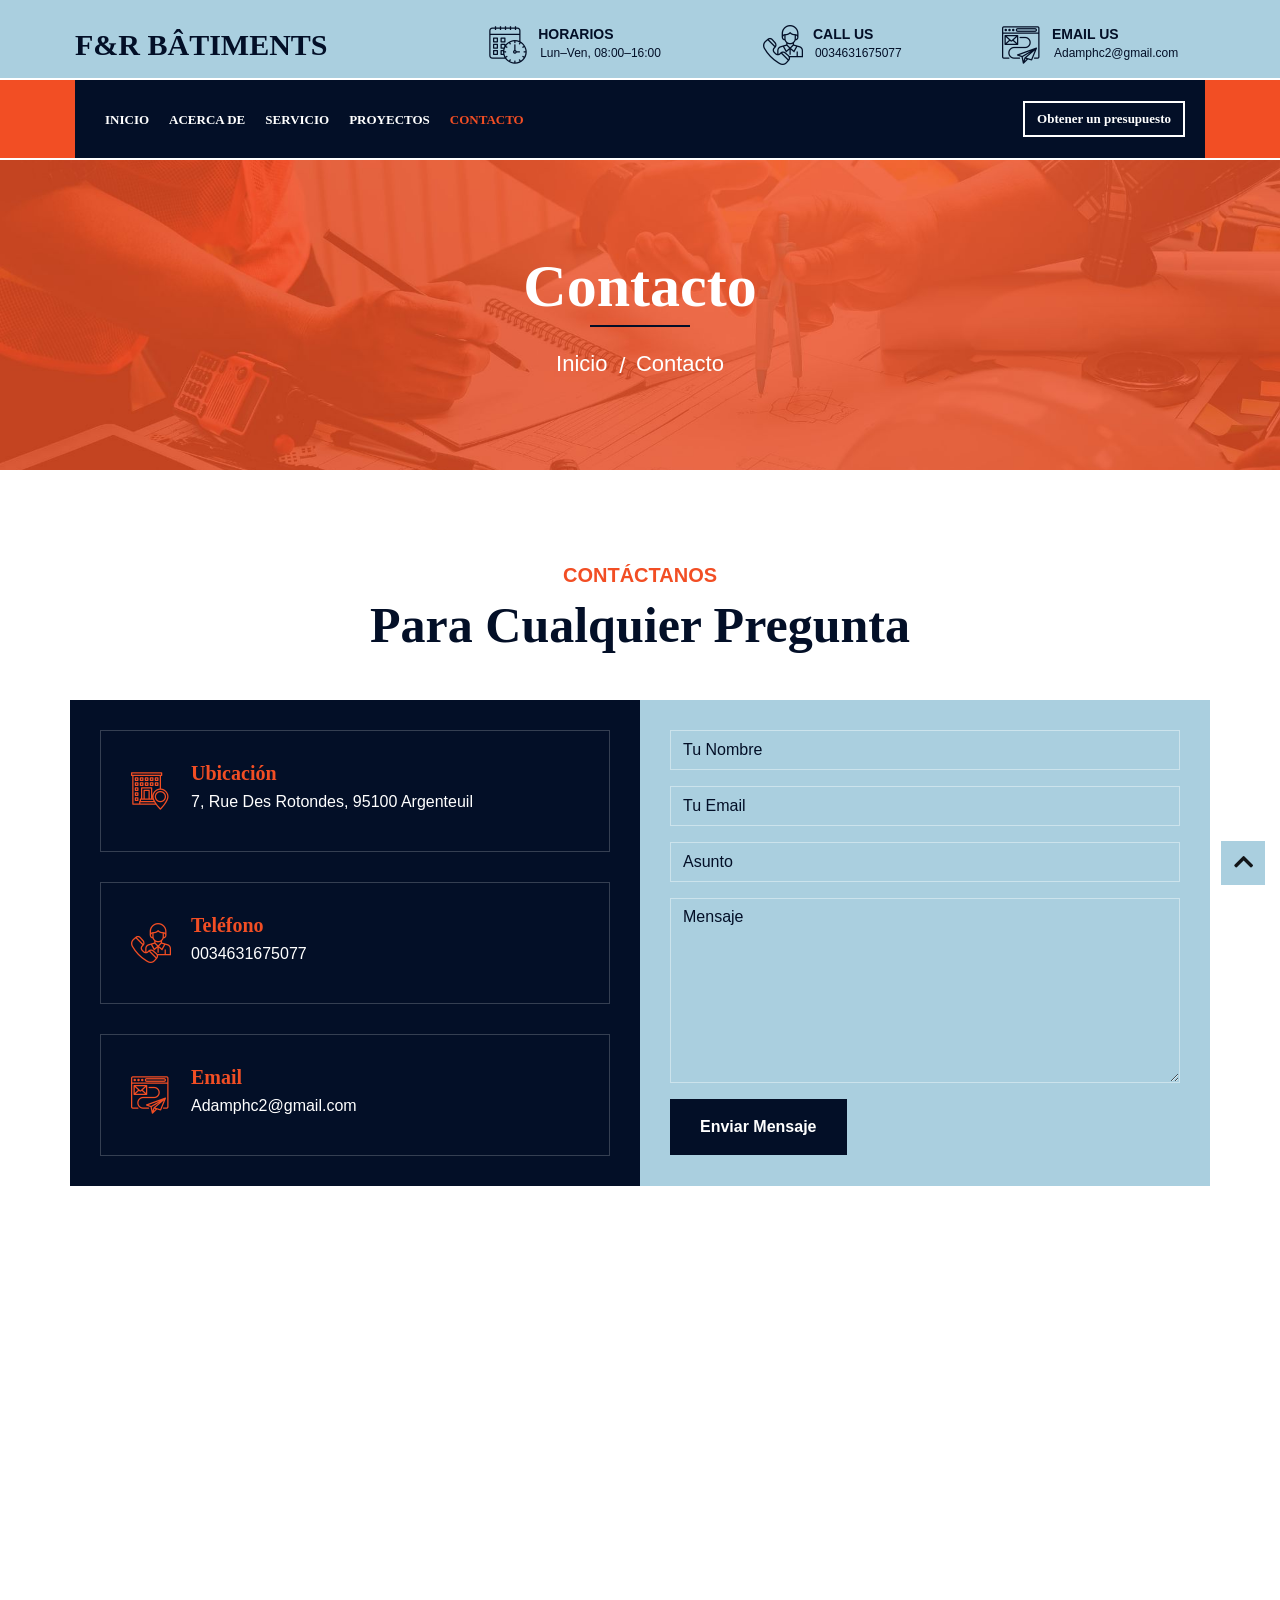
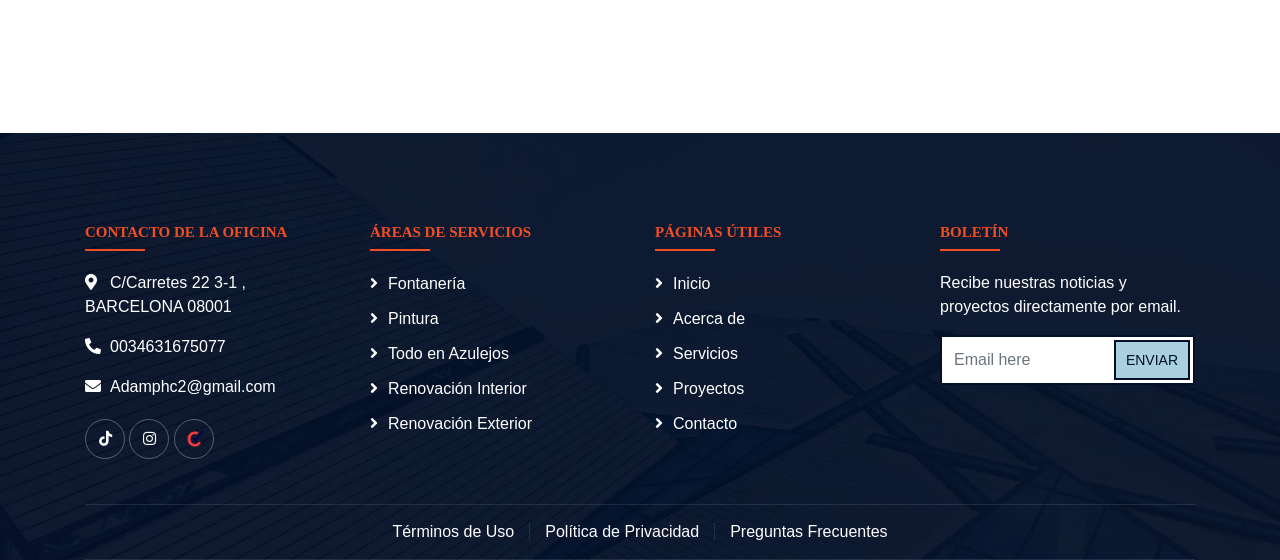
<file: contact.html>
<!DOCTYPE html>
<html lang="en">
    <head>
        <meta charset="utf-8">
        <title>F&R Batiments</title>
        <meta content="width=device-width, initial-scale=1.0" name="viewport">
        <meta content="" name="keywords">
        <meta content="" name="description">

        <!-- Favicon -->
        <link href="img/favicon.ico" rel="icon">
<!-- Font Awesome 6 CDN -->
<link href="https://cdnjs.cloudflare.com/ajax/libs/font-awesome/6.4.2/css/all.min.css" rel="stylesheet">

        <!-- Google Font -->
        <link href="https://fonts.googleapis.com/css2?family=Poppins:wght@100;200;300;400;500;600;700;800;900&display=swap" rel="stylesheet">

        <!-- CSS Libraries -->
        <link href="https://stackpath.bootstrapcdn.com/bootstrap/4.4.1/css/bootstrap.min.css" rel="stylesheet">
        <link href="https://cdnjs.cloudflare.com/ajax/libs/font-awesome/5.10.0/css/all.min.css" rel="stylesheet">
        <link href="lib/flaticon/font/flaticon.css" rel="stylesheet"> 
        <link href="lib/animate/animate.min.css" rel="stylesheet">
        <link href="lib/owlcarousel/assets/owl.carousel.min.css" rel="stylesheet">
        <link href="lib/lightbox/css/lightbox.min.css" rel="stylesheet">
        <link href="lib/slick/slick.css" rel="stylesheet">
        <link href="lib/slick/slick-theme.css" rel="stylesheet">

        <!-- Template Stylesheet -->
        <link href="css/style.css" rel="stylesheet">
    </head>

       <body>
        <div class="wrapper">
            <!-- Top Bar Start -->
            <div class="top-bar">
                <div class="container-fluid">
                    <div class="row align-items-center">
                        <div class="col-lg-4 col-md-12">
                            <div class="logo">
                                <a href="index.html">
                                    <h2>F&R Bâtiments</h2>
                                    <!-- <img src="img/logo.jpg" alt="Logo"> -->
                                </a>
                            </div>
                        </div>
                        <div class="col-lg-8 col-md-7 d-none d-lg-block">
                            <div class="row">
                                <div class="col-4">
                                    <div class="top-bar-item">
                                        <div class="top-bar-icon">
                                            <i class="flaticon-calendar"></i>
                                        </div>
                                        <div class="top-bar-text">
                                            <h3>Horarios</h3>
                                            <p>Lun–Ven, 08:00–16:00</p>
                                        </div>
                                    </div>
                                </div>
                                <div class="col-4">
                                    <div class="top-bar-item">
                                        <div class="top-bar-icon">
                                            <i class="flaticon-call"></i>
                                        </div>
                                        <div class="top-bar-text">
                                            <h3>Call Us</h3>
                                            <p>0034631675077</p>
                                        </div>
                                    </div>
                                </div>
                                <div class="col-4">
                                    <div class="top-bar-item">
                                        <div class="top-bar-icon">
                                            <i class="flaticon-send-mail"></i>
                                        </div>
                                        <div class="top-bar-text">
                                            <h3>Email Us</h3>
                                            <p>Adamphc2@gmail.com</p>
                                        </div>
                                    </div>
                                </div>
                            </div>
                        </div>
                    </div>
                </div>
            </div>
            <!-- Top Bar End -->

            <!-- Nav Bar Start -->
            <div class="nav-bar">
                <div class="container-fluid">
                    <nav class="navbar navbar-expand-lg bg-dark navbar-dark">
                        <a href="#" class="navbar-brand">MENU</a>
                        <button type="button" class="navbar-toggler" data-toggle="collapse" data-target="#navbarCollapse">
                            <span class="navbar-toggler-icon"></span>
                        </button>

                        <div class="collapse navbar-collapse justify-content-between" id="navbarCollapse">
                            <div class="navbar-nav mr-auto">
                                <a href="index.html" class="nav-item nav-link">Inicio</a>
                                <a href="about.html" class="nav-item nav-link">Acerca de</a>
                                <a href="service.html" class="nav-item nav-link">Servicio</a>
                                <a href="portfolio.html" class="nav-item nav-link">proyectos</a>
                                
                                <a href="contact.html" class="nav-item nav-link active">Contacto</a>
                            </div>
                            <div class="ml-auto">
                                <a class="btn" href="contact.html">Obtener un presupuesto</a>
                            </div>
                        </div>
                    </nav>
                </div>
            </div>
            <!-- Nav Bar End -->


            
            
               <!-- Page Header Start -->
            <div class="page-header"   style="background: url('img/Services.jpg') center/cover no-repeat; position: relative; z-index: 1;">
                <div class="container">
                    <div class="row">
                        <div class="col-12">
                            <h2>Contacto</h2>
                        </div>
                        <div class="col-12">
                            <a href="index.html">Inicio</a>
                            <a href="contact.html">Contacto</a>
                        </div>
                    </div>
                </div>
            </div>
            <!-- Page Header End -->




            <!-- Contact Start -->
<div class="contact wow fadeInUp">
    <div class="container">
        <div class="section-header text-center">
            <p>Contáctanos</p>
            <h2>Para Cualquier Pregunta</h2>
        </div>
        <div class="row">
            <div class="col-md-6">
                <div class="contact-info">
                    <div class="contact-item">
                        <i class="flaticon-address"></i>
                        <div class="contact-text">
                            <h2>Ubicación</h2>
                            <p>7, Rue Des Rotondes, 95100 Argenteuil</p>
                        </div>
                    </div>
                    <div class="contact-item">
                        <i class="flaticon-call"></i>
                        <div class="contact-text">
                            <h2>Teléfono</h2>
                            <a href="https://wa.me/34631675077" target="_blank" rel="noopener">0034631675077</a>
                        </div>
                    </div>
                    <div class="contact-item">
                        <i class="flaticon-send-mail"></i>
                        <div class="contact-text">
                            <h2>Email</h2>
                            <a href="mailto:Adamphc2@gmail.com">Adamphc2@gmail.com</a>
                        </div>
                    </div>
                </div>
            </div>

            <div class="col-md-6">
                <div class="contact-form">
                    <div id="success"></div>
                    <form action="https://formspree.io/f/xzdjakye" method="POST" id="contactForm" novalidate>
                        <div class="control-group">
                            <input type="text" class="form-control" id="name" name="name" placeholder="Tu Nombre" required data-validation-required-message="Por favor ingresa tu nombre" />
                            <p class="help-block text-danger"></p>
                        </div>
                        <div class="control-group">
                            <input type="email" class="form-control" id="email" name="email" placeholder="Tu Email" required data-validation-required-message="Por favor ingresa tu email" />
                            <p class="help-block text-danger"></p>
                        </div>
                        <div class="control-group">
                            <input type="text" class="form-control" id="subject" name="subject" placeholder="Asunto" required data-validation-required-message="Por favor ingresa un asunto" />
                            <p class="help-block text-danger"></p>
                        </div>
                        <div class="control-group">
                            <textarea class="form-control" id="message" name="message" placeholder="Mensaje" required data-validation-required-message="Por favor ingresa tu mensaje"></textarea>
                            <p class="help-block text-danger"></p>
                        </div>
                        <div>
                            <button class="btn" type="submit" id="sendMessageButton">Enviar Mensaje</button>
                        </div>
                    </form>
                </div>
            </div>
        </div>
    </div>
</div>

<iframe class="w-100"
    src="https://www.google.com/maps/embed?pb=!1m15!1m8!1m3!1d174822.49662427622!2d4.74405!3d46.792456!3m2!1i1024!2i768!4f13.1!4m4!3e0!4m0!4m1!2s7%2C%20Rue%20Des%20Rotondes%2C%2095100%20Argenteuil!5e0!3m2!1sen!2sus!4v1759062372636!5m2!1sen!2sus" 
    frameborder="0" style="min-height: 450px; border:0;" allowfullscreen="false" aria-hidden="false" tabindex="0"></iframe>
<!-- Contact End -->

<script>
document.addEventListener("DOMContentLoaded", function () {
    const form = document.getElementById("contactForm");
    const successDiv = document.getElementById("success");

    form.addEventListener("submit", async function (e) {
        e.preventDefault(); // prevent default form submission

        const formData = new FormData(form);

        try {
            const response = await fetch(form.action, {
                method: form.method,
                body: formData,
                headers: { 'Accept': 'application/json' }
            });

            if (response.ok) {
                successDiv.innerHTML = '<div class="alert alert-success">¡Gracias! Tu mensaje ha sido enviado.</div>';
                form.reset();

                // Hide message after 5 seconds
                setTimeout(() => {
                    successDiv.innerHTML = '';
                }, 5000); // 5000ms = 5 seconds
            } else {
                successDiv.innerHTML = '<div class="alert alert-danger">Oops! Hubo un error al enviar tu mensaje.</div>';
                setTimeout(() => {
                    successDiv.innerHTML = '';
                }, 5000);
            }
        } catch (error) {
            successDiv.innerHTML = '<div class="alert alert-danger">Oops! Hubo un error al enviar tu mensaje.</div>';
            setTimeout(() => {
                successDiv.innerHTML = '';
            }, 5000);
        }
    });
});
</script>

              
            <!-- Footer Start -->
            <div class="footer wow fadeIn" data-wow-delay="0.3s" 
  style="background: url('img/footer.jpg') center/cover no-repeat; position: relative; z-index: 1;">
                <div class="container">
                    <div class="row">
                        <div class="col-md-6 col-lg-3">
                            <div class="footer-contact">
                                <h2>Contacto de la Oficina</h2>
                                <p><i class="fa fa-map-marker-alt"></i>C/Carretes 22 3-1 , BARCELONA 08001</p>
                                <p><i class="fa fa-phone-alt"></i>0034631675077</p>
                                <p><i class="fa fa-envelope"></i>Adamphc2@gmail.com

</p>
                                <div class="footer-social">
                                    <a href="https://www.tiktok.com/@adamphcuk?_t=ZN-8xPhWeODdvK&_r=1" target="_blank"><i class="fa-brands fa-tiktok"></i></a>
                                    <a href="https://www.instagram.com/adamphcuk?igsh=MWRmZGcxMHg5NnpzcQ%3D%3D&utm_source=qr"  target="_blank" ><i class="fab fa-instagram"></i></a>
	<!-- Other social icons -->
    				    <a href="https://www.checkatrade.com/trades/adamconstruction1132727" target="_blank" aria-label="CheckTrade">
                                    <img src="img/check.png" alt="CheckTrade Icon" class="icon"></a>
                         
                                </div>
                            </div>
                        </div>
                        <div class="col-md-6 col-lg-3">
                            <div class="footer-link">
                                <h2>Áreas de Servicios</h2>
                                <a href="service.html">Fontanería</a>
                                <a href="service.html">Pintura</a>
                                <a href="service.html">Todo en Azulejos</a>
                                <a href="service.html">Renovación Interior</a>
                                <a href="service.html">Renovación Exterior</a>

                            </div>
                        </div>
                        <div class="col-md-6 col-lg-3">
                            <div class="footer-link">
                                <h2>Páginas Útiles</h2>
                                <a href="index.html">Inicio</a>
                                <a href="about.html">Acerca de</a>
                                <a href="service.html">Servicios</a>
                                <a href="portfolio.html">Proyectos</a>
                                <a href="contact.html">Contacto</a>
                            </div>
                        </div>
                        <div class="col-md-6 col-lg-3">
                            <div class="newsletter">
                                <h2>Boletín</h2>
                                <p>
Recibe nuestras noticias y proyectos directamente por email.                                </p>
                                <div class="form">
                                    <input class="form-control" placeholder="Email here">
                                    <button class="btn">Enviar</button>
                                </div>
                            </div>
                        </div>
                    </div>
                </div>
                <div class="container footer-menu">
                    <div class="f-menu">
                        <a href="">Términos de Uso</a>
                        <a href="">Política de Privacidad</a>
                        <a href="">Preguntas Frecuentes</a>
                    </div>
                </div>
                           <!-- Footer End -->

            <a href="#" class="back-to-top"><i class="fa fa-chevron-up"></i></a>
        </div>

				<script>
document.addEventListener("DOMContentLoaded", function () {
    const form = document.getElementById("contactForm");
    const successDiv = document.getElementById("success");

    form.addEventListener("submit", async function (e) {
        e.preventDefault(); // prevent default form submission

        const formData = new FormData(form);

        try {
            const response = await fetch(form.action, {
                method: form.method,
                body: formData,
                headers: { 'Accept': 'application/json' }
            });

            if (response.ok) {
                successDiv.innerHTML = '<div class="alert alert-success">¡Gracias! Tu mensaje ha sido enviado.</div>';
                form.reset(); // clear the form
            } else {
                const data = await response.json();
                successDiv.innerHTML = '<div class="alert alert-danger">Oops! Hubo un error al enviar tu mensaje.</div>';
            }
        } catch (error) {
            successDiv.innerHTML = '<div class="alert alert-danger">Oops! Hubo un error al enviar tu mensaje.</div>';
        }
    });
});
</script>













        <!-- JavaScript Libraries -->
        <script src="https://code.jquery.com/jquery-3.4.1.min.js"></script>
        <script src="https://stackpath.bootstrapcdn.com/bootstrap/4.4.1/js/bootstrap.bundle.min.js"></script>
        <script src="lib/easing/easing.min.js"></script>
        <script src="lib/wow/wow.min.js"></script>
        <script src="lib/owlcarousel/owl.carousel.min.js"></script>
        <script src="lib/isotope/isotope.pkgd.min.js"></script>
        <script src="lib/lightbox/js/lightbox.min.js"></script>
        <script src="lib/waypoints/waypoints.min.js"></script>
        <script src="lib/counterup/counterup.min.js"></script>
        <script src="lib/slick/slick.min.js"></script>

        <!-- Template Javascript -->
        <script src="js/main.js"></script>
    </body>
</html>
</file>
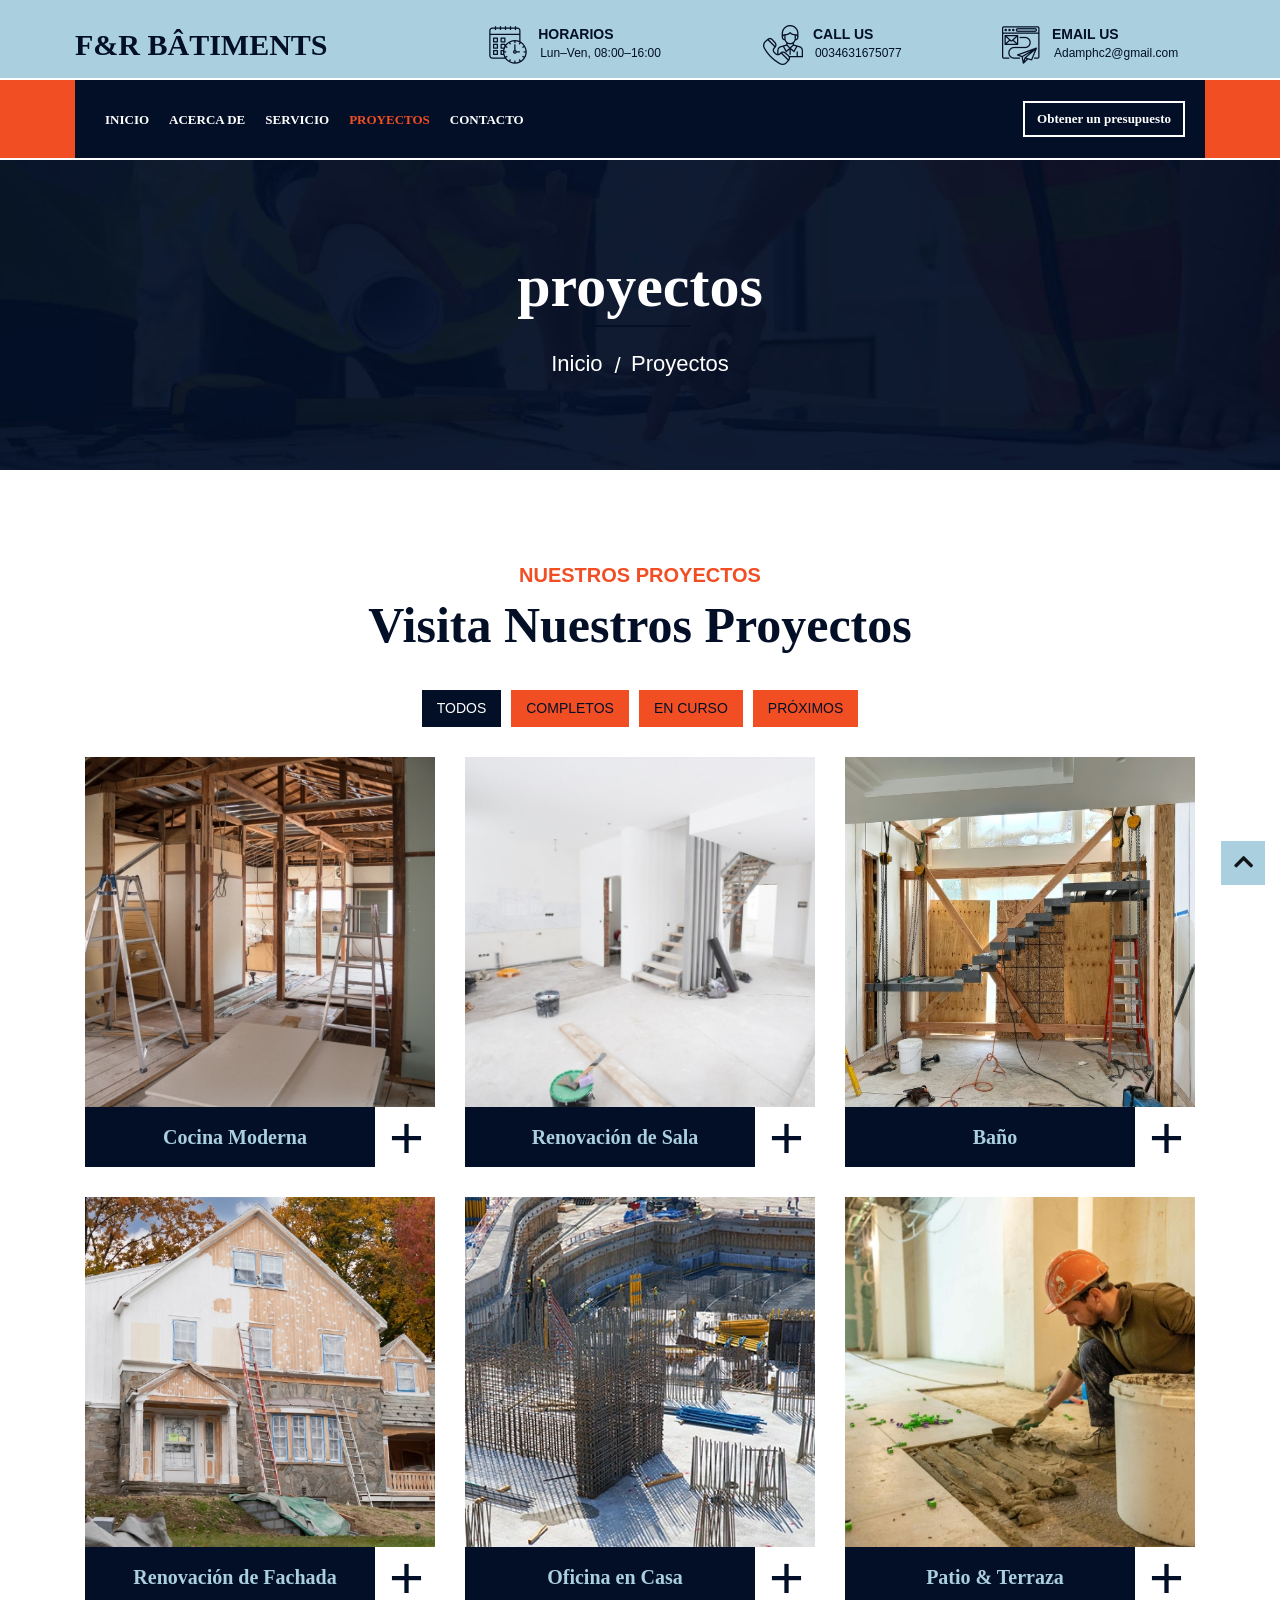
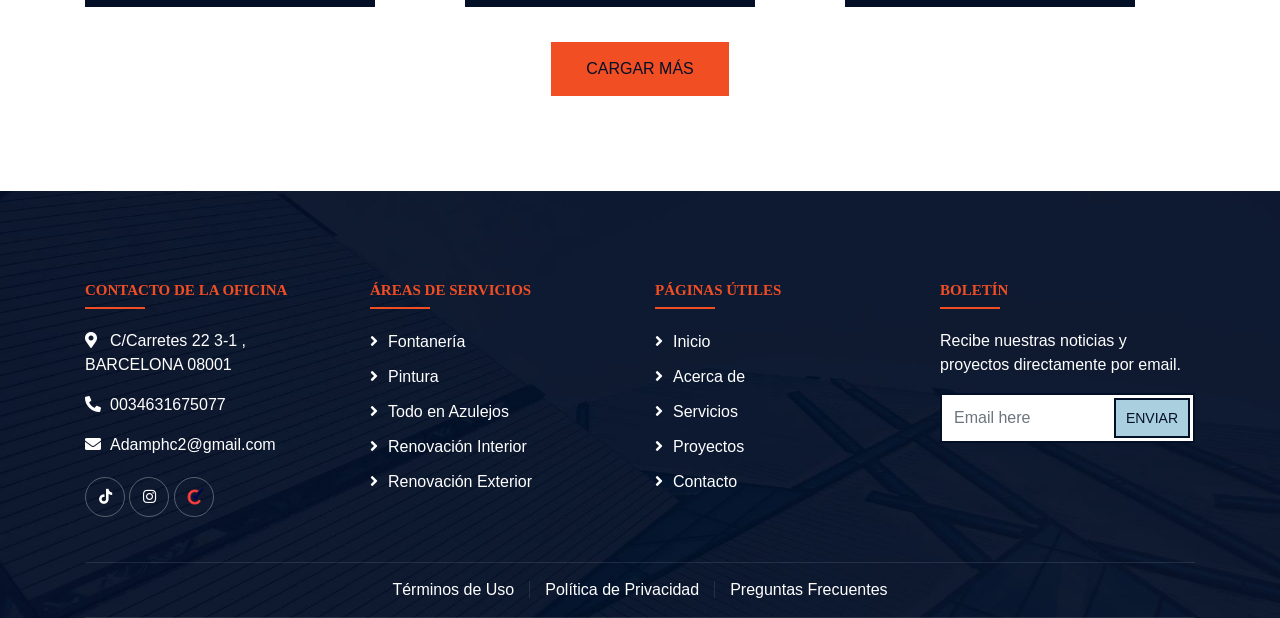
<file: portfolio.html>
<!DOCTYPE html>
<html lang="en">
    <head>
        <meta charset="utf-8">
        <title>F&R Batiments</title>
        <meta content="width=device-width, initial-scale=1.0" name="viewport">
        <meta content="" name="keywords">
        <meta content="" name="description">

        <!-- Favicon -->
        <link href="img/favicon.ico" rel="icon">
<!-- Font Awesome 6 CDN -->
<link href="https://cdnjs.cloudflare.com/ajax/libs/font-awesome/6.4.2/css/all.min.css" rel="stylesheet">

        <!-- Google Font -->
        <link href="https://fonts.googleapis.com/css2?family=Poppins:wght@100;200;300;400;500;600;700;800;900&display=swap" rel="stylesheet">

        <!-- CSS Libraries -->
        <link href="https://stackpath.bootstrapcdn.com/bootstrap/4.4.1/css/bootstrap.min.css" rel="stylesheet">
        <link href="https://cdnjs.cloudflare.com/ajax/libs/font-awesome/5.10.0/css/all.min.css" rel="stylesheet">
        <link href="lib/flaticon/font/flaticon.css" rel="stylesheet"> 
        <link href="lib/animate/animate.min.css" rel="stylesheet">
        <link href="lib/owlcarousel/assets/owl.carousel.min.css" rel="stylesheet">
        <link href="lib/lightbox/css/lightbox.min.css" rel="stylesheet">
        <link href="lib/slick/slick.css" rel="stylesheet">
        <link href="lib/slick/slick-theme.css" rel="stylesheet">

        <!-- Template Stylesheet -->
        <link href="css/style.css" rel="stylesheet">
    </head>

 <body>
        <div class="wrapper">
            <!-- Top Bar Start -->
            <div class="top-bar">
                <div class="container-fluid">
                    <div class="row align-items-center">
                        <div class="col-lg-4 col-md-12">
                            <div class="logo">
                                <a href="index.html">
                                    <h2>F&R Bâtiments</h2>
                                    <!-- <img src="img/logo.jpg" alt="Logo"> -->
                                </a>
                            </div>
                        </div>
                        <div class="col-lg-8 col-md-7 d-none d-lg-block">
                            <div class="row">
                                <div class="col-4">
                                    <div class="top-bar-item">
                                        <div class="top-bar-icon">
                                            <i class="flaticon-calendar"></i>
                                        </div>
                                        <div class="top-bar-text">
                                            <h3>Horarios</h3>
                                            <p>Lun–Ven, 08:00–16:00</p>
                                        </div>
                                    </div>
                                </div>
                                <div class="col-4">
                                    <div class="top-bar-item">
                                        <div class="top-bar-icon">
                                            <i class="flaticon-call"></i>
                                        </div>
                                        <div class="top-bar-text">
                                            <h3>Call Us</h3>
                                            <p>0034631675077</p>
                                        </div>
                                    </div>
                                </div>
                                <div class="col-4">
                                    <div class="top-bar-item">
                                        <div class="top-bar-icon">
                                            <i class="flaticon-send-mail"></i>
                                        </div>
                                        <div class="top-bar-text">
                                            <h3>Email Us</h3>
                                            <p>Adamphc2@gmail.com</p>
                                        </div>
                                    </div>
                                </div>
                            </div>
                        </div>
                    </div>
                </div>
            </div>
            <!-- Top Bar End -->

            <!-- Nav Bar Start -->
            <div class="nav-bar">
                <div class="container-fluid">
                    <nav class="navbar navbar-expand-lg bg-dark navbar-dark">
                        <a href="#" class="navbar-brand">MENU</a>
                        <button type="button" class="navbar-toggler" data-toggle="collapse" data-target="#navbarCollapse">
                            <span class="navbar-toggler-icon"></span>
                        </button>

                        <div class="collapse navbar-collapse justify-content-between" id="navbarCollapse">
                            <div class="navbar-nav mr-auto">
                                <a href="index.html" class="nav-item nav-link ">Inicio</a>
                                <a href="about.html" class="nav-item nav-link">Acerca de</a>
                                <a href="service.html" class="nav-item nav-link">Servicio</a>
                                <a href="portfolio.html" class="nav-item nav-link active">proyectos</a>
                                
                                <a href="contact.html" class="nav-item nav-link">Contacto</a>
                            </div>
                            <div class="ml-auto">
                                <a class="btn" href="contact.html">Obtener un presupuesto</a>
                            </div>
                        </div>
                    </nav>
                </div>
            </div>
            <!-- Nav Bar End -->


            
            
              <!-- Page Header Start -->
            <div class="page-header"   style="background: url('img/Projects.jpg') center/cover no-repeat; position: relative; z-index: 1;">
                <div class="container">
                    <div class="row">
                        <div class="col-12">
                            <h2>proyectos</h2>
                        </div>
                        <div class="col-12">
                            <a href="">Inicio</a>
                            <a href="">Proyectos</a>
                        </div>
                    </div>
                </div>
            </div>
            <!-- Page Header End -->


            <!-- Portfolio Start -->
            <div class="portfolio">
                <div class="container">
                    <div class="section-header text-center">
                        <p>Nuestros Proyectos</p>
                        <h2>Visita Nuestros Proyectos</h2>
                    </div>
                    <div class="row">
                        <div class="col-12">
                            <ul id="portfolio-flters">
                                <li data-filter="*" class="filter-active">Todos</li>
                                <li data-filter=".first">Completos</li>
                                <li data-filter=".second">En Curso</li>
                                <li data-filter=".third">Próximos</li>
                            </ul>
                        </div>
                    </div>
                    <div class="row portfolio-container">
                        <div class="col-lg-4 col-md-6 col-sm-12 portfolio-item first wow fadeInUp" data-wow-delay="0.1s">
                            <div class="portfolio-warp">
                                <div class="portfolio-img">
                                    <img src="img/InReno.jpg" alt="Image">
                                    <div class="portfolio-overlay">
                                        <p>
                                           Renovación completa de la cocina con instalación de nuevos azulejos, fontanería y pintura para un espacio moderno y funcional.
                                        </p>
                                    </div>
                                </div>
                                <div class="portfolio-text">
                                    <h3>Cocina Moderna</h3>
                                    <a class="btn" href="img/InReno.jpg" data-lightbox="portfolio">+</a>
                                </div>
                            </div>
                        </div>
                        <div class="col-lg-4 col-md-6 col-sm-12 portfolio-item second wow fadeInUp" data-wow-delay="0.2s">
                            <div class="portfolio-warp">
                                <div class="portfolio-img">
                                    <img src="img/IR1.jpg" alt="Image">
                                    <div class="portfolio-overlay">
                                        <p>
Pintura interior y tratamiento de paredes, con instalación de nuevos suelos para crear una sala acogedora y elegante.                                        </p>
                                    </div>
                                </div>
                                <div class="portfolio-text">
                                    <h3>Renovación de Sala</h3>
                                    <a class="btn" href="img/IR1.jpg" data-lightbox="portfolio">+</a>
                                </div>
                            </div>
                        </div>
                        <div class="col-lg-4 col-md-6 col-sm-12 portfolio-item third wow fadeInUp" data-wow-delay="0.3s">
                            <div class="portfolio-warp">
                                <div class="portfolio-img">
                                    <img src="img/Renoo.jpg" alt="Image">
                                    <div class="portfolio-overlay">
                                        <p>
Actualización de fontanería, colocación de azulejos en paredes y reemplazo de pequeños accesorios para mejorar la comodidad y estética del baño.                                        </p>
                                    </div>
                                </div>
                                <div class="portfolio-text">
                                    <h3>Baño</h3>
                                    <a class="btn" href="img/Renoo.jpg" data-lightbox="portfolio">+</a>
                                </div>
                            </div>
                        </div>
                        <div class="col-lg-4 col-md-6 col-sm-12 portfolio-item first wow fadeInUp" data-wow-delay="0.4s">
                            <div class="portfolio-warp">
                                <div class="portfolio-img">
                                    <img src="img/ExReno.jpg" alt="Image">
                                    <div class="portfolio-overlay">
                                        <p>
Repintura, reparación de superficies y acabado decorativo para mejorar la apariencia exterior de un pequeño edificio residencial.                                        </p>
                                    </div>
                                </div>
                                <div class="portfolio-text">
                                    <h3>Renovación de Fachada</h3>
                                    <a class="btn" href="img/ExReno.jpg" data-lightbox="portfolio">+</a>
                                </div>
                            </div>
                        </div>
                        <div class="col-lg-4 col-md-6 col-sm-12 portfolio-item second wow fadeInUp" data-wow-delay="0.5s">
                            <div class="portfolio-warp">
                                <div class="portfolio-img">
                                    <img src="img/service-1.jpg" alt="Image">
                                    <div class="portfolio-overlay">
                                        <p>
Renovación interior con pintura de paredes, ajustes eléctricos y colocación de nuevos azulejos para crear un espacio de trabajo funcional en casa.                                        </p>
                                    </div>
                                </div>
                                <div class="portfolio-text">
                                    <h3>Oficina en Casa</h3>
                                    <a class="btn" href="img/service-1.jpg" data-lightbox="portfolio">+</a>
                                </div>
                            </div>
                        </div>
                        <div class="col-lg-4 col-md-6 col-sm-12 portfolio-item third wow fadeInUp" data-wow-delay="0.6s">
                            <div class="portfolio-warp">
                                <div class="portfolio-img">
                                    <img src="img/Tiling.jpg" alt="Image">
                                    <div class="portfolio-overlay">
                                        <p>
Colocación de azulejos exteriores, pequeños trabajos de albañilería y pintura para transformar los espacios exteriores en zonas atractivas y prácticas.                                        </p>
                                    </div>
                                </div>
                                <div class="portfolio-text">
                                    <h3>Patio & Terraza</h3>
                                    <a class="btn" href="img/Tiling.jpg" data-lightbox="portfolio">+</a>
                                </div>
                            </div>
                        </div>
                    </div>
                    <div class="row">
                        <div class="col-12 load-more">
                            <a class="btn" href="#">Cargar Más</a>
                        </div>
                    </div>
                </div>
            </div>
            <!-- Portfolio End -->


      <!-- Footer Start -->
            <div class="footer wow fadeIn" data-wow-delay="0.3s" 
  style="background: url('img/footer.jpg') center/cover no-repeat; position: relative; z-index: 1;">
                <div class="container">
                    <div class="row">
                        <div class="col-md-6 col-lg-3">
                            <div class="footer-contact">
                                <h2>Contacto de la Oficina</h2>
                                <p><i class="fa fa-map-marker-alt"></i>C/Carretes 22 3-1 , BARCELONA 08001</p>
                                <p><i class="fa fa-phone-alt"></i>0034631675077</p>
                                <p><i class="fa fa-envelope"></i>Adamphc2@gmail.com

</p>
                                <div class="footer-social">
                                    <a href="https://www.tiktok.com/@adamphcuk?_t=ZN-8xPhWeODdvK&_r=1" target="_blank"><i class="fa-brands fa-tiktok"></i></a>
                                    <a href="https://www.instagram.com/adamphcuk?igsh=MWRmZGcxMHg5NnpzcQ%3D%3D&utm_source=qr"  target="_blank" ><i class="fab fa-instagram"></i></a>
	<!-- Other social icons -->
    				    <a href="https://www.checkatrade.com/trades/adamconstruction1132727" target="_blank" aria-label="CheckTrade">
                                    <img src="img/check.png" alt="CheckTrade Icon" class="icon"></a>
                         
                                </div>
                            </div>
                        </div>
                        <div class="col-md-6 col-lg-3">
                            <div class="footer-link">
                                <h2>Áreas de Servicios</h2>
                                <a href="service.html">Fontanería</a>
                                <a href="service.html">Pintura</a>
                                <a href="service.html">Todo en Azulejos</a>
                                <a href="service.html">Renovación Interior</a>
                                <a href="service.html">Renovación Exterior</a>

                            </div>
                        </div>
                        <div class="col-md-6 col-lg-3">
                            <div class="footer-link">
                                <h2>Páginas Útiles</h2>
                                <a href="index.html">Inicio</a>
                                <a href="about.html">Acerca de</a>
                                <a href="service.html">Servicios</a>
                                <a href="portfolio.html">Proyectos</a>
                                <a href="contact.html">Contacto</a>
                            </div>
                        </div>
                        <div class="col-md-6 col-lg-3">
                            <div class="newsletter">
                                <h2>Boletín</h2>
                                <p>
Recibe nuestras noticias y proyectos directamente por email.                                </p>
                                <div class="form">
                                    <input class="form-control" placeholder="Email here">
                                    <button class="btn">Enviar</button>
                                </div>
                            </div>
                        </div>
                    </div>
                </div>
                <div class="container footer-menu">
                    <div class="f-menu">
                        <a href="">Términos de Uso</a>
                        <a href="">Política de Privacidad</a>
                        <a href="">Preguntas Frecuentes</a>
                    </div>
                </div>
                           <!-- Footer End -->


            <a href="#" class="back-to-top"><i class="fa fa-chevron-up"></i></a>
        </div>

        <!-- JavaScript Libraries -->
        <script src="https://code.jquery.com/jquery-3.4.1.min.js"></script>
        <script src="https://stackpath.bootstrapcdn.com/bootstrap/4.4.1/js/bootstrap.bundle.min.js"></script>
        <script src="lib/easing/easing.min.js"></script>
        <script src="lib/wow/wow.min.js"></script>
        <script src="lib/owlcarousel/owl.carousel.min.js"></script>
        <script src="lib/isotope/isotope.pkgd.min.js"></script>
        <script src="lib/lightbox/js/lightbox.min.js"></script>
        <script src="lib/waypoints/waypoints.min.js"></script>
        <script src="lib/counterup/counterup.min.js"></script>
        <script src="lib/slick/slick.min.js"></script>

        <!-- Template Javascript -->
        <script src="js/main.js"></script>
    </body>
</html>
</file>
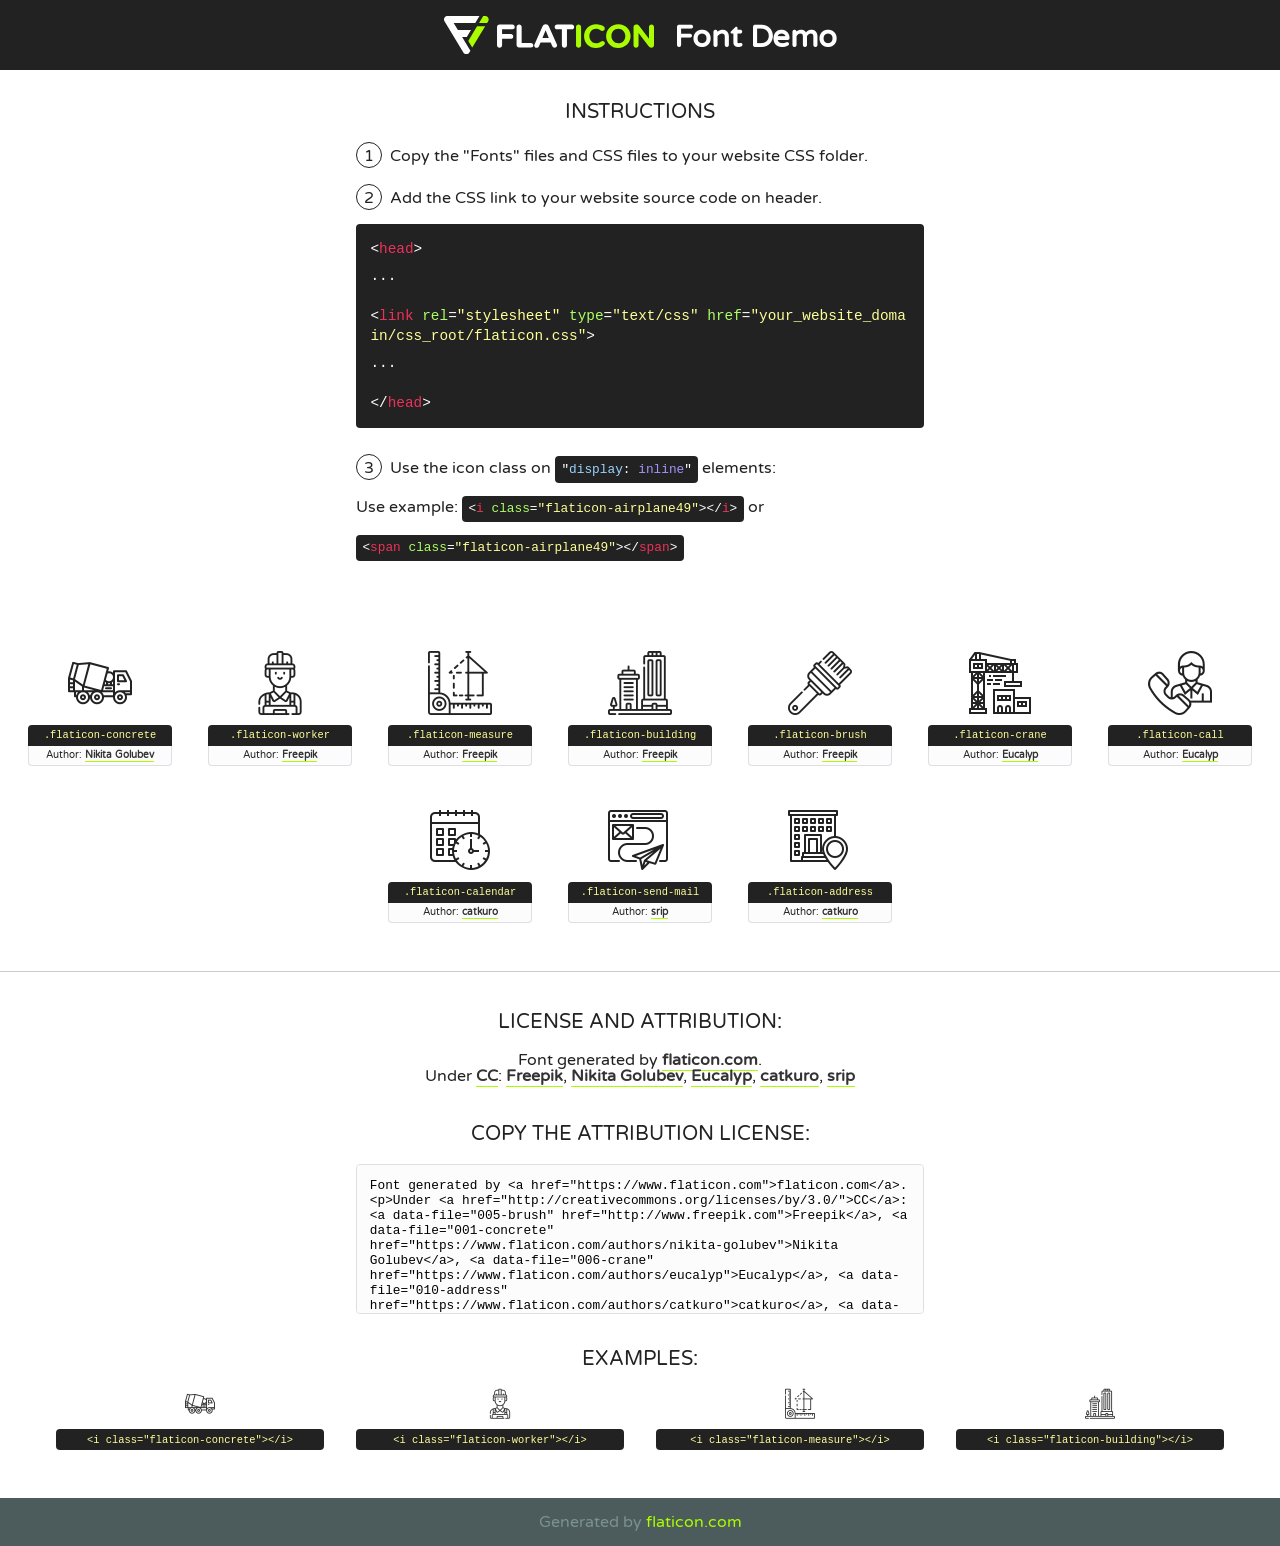
<file: lib/flaticon/font/flaticon.html>
<!DOCTYPE html>
<!--
  Flaticon icon font: Flaticon
  Creation date: 23/08/2020 07:24
-->
<html>
<!DOCTYPE html>
<html>

<head>
    <title>Flaticon WebFont</title>
    <link href="http://fonts.googleapis.com/css?family=Varela+Round" rel="stylesheet" type="text/css" />
    <link rel="stylesheet" type="text/css" href="flaticon.css">
    <meta charset="UTF-8">
    <style>
    html, body, div, span, applet, object, iframe,
    h1, h2, h3, h4, h5, h6, p, blockquote, pre,
    a, abbr, acronym, address, big, cite, code,
    del, dfn, em, img, ins, kbd, q, s, samp,
    small, strike, strong, sub, sup, tt, var,
    b, u, i, center,
    dl, dt, dd, ol, ul, li,
    fieldset, form, label, legend,
    table, caption, tbody, tfoot, thead, tr, th, td,
    article, aside, canvas, details, embed, 
    figure, figcaption, footer, header, hgroup, 
    menu, nav, output, ruby, section, summary,
    time, mark, audio, video {
        margin: 0;
        padding: 0;
        border: 0;
        font-size: 100%;
        font: inherit;
        vertical-align: baseline;
    }
    /* HTML5 display-role reset for older browsers */
    article, aside, details, figcaption, figure, 
    footer, header, hgroup, menu, nav, section {
        display: block;
    }
    body {
        line-height: 1;
    }
    ol, ul {
        list-style: none;
    }
    blockquote, q {
        quotes: none;
    }
    blockquote:before, blockquote:after,
    q:before, q:after {
        content: '';
        content: none;
    }
    table {
        border-collapse: collapse;
        border-spacing: 0;
    }
    body {
        font-family: 'Varela Round', Helvetica, Arial, sans-serif;
        font-size: 16px;
        color: #222;
    }
    a {
        color: #333;
        border-bottom: 1px solid #a9fd00;
        font-weight: bold;
        text-decoration: none;
    }
    * {
        -moz-box-sizing: border-box;
        -webkit-box-sizing: border-box;
        box-sizing: border-box;
        margin: 0;
        padding: 0;
    }
    [class^="flaticon-"]:before, [class*=" flaticon-"]:before, [class^="flaticon-"]:after, [class*=" flaticon-"]:after {
        font-family: Flaticon;
        font-size: 30px;
        font-style: normal;
        margin-left: 20px;
        color: #333;
    }
    .wrapper {
        max-width: 600px;
        margin: auto;
        padding: 0 1em;
    }
    .title {
        font-size: 1.25em;
        text-align: center;
        margin-bottom: 1em;
        text-transform: uppercase;
    }
    header {
        text-align: center;
        background-color: #222;
        color: #fff;
        padding: 1em;
    }
    header .logo {
        width: 210px;
        height: 38px;
        display: inline-block;
        vertical-align: middle;
        margin-right: 1em;
        border: none;
    }
    header strong {
        font-size: 1.95em;
        font-weight: bold;
        vertical-align: middle;
        margin-top: 5px;
        display: inline-block;
    }
    .demo {
        margin: 2em auto;
        line-height: 1.25em;
    }
    .demo ul li {
        margin-bottom: 1em;
    }
    .demo ul li .num {
        color: #222;
        border-radius: 20px;
        display: inline-block;
        width: 26px;
        padding: 3px;
        height: 26px;
        text-align: center;
        margin-right: 0.5em;
        border: 1px solid #222;
    }
    .demo ul li code {
        background-color: #222;
        border-radius: 4px;
        padding: 0.25em 0.5em;
        display: inline-block;
        color: #fff;
        font-family: Consolas,Monaco,Lucida Console,Liberation Mono,DejaVu Sans Mono,Bitstream Vera Sans Mono,Courier New, monospace;
        font-weight: lighter;
        margin-top: 1em;
        font-size: 0.8em;
        word-break: break-all;
    }
    .demo ul li code.big {
        padding: 1em;
        font-size: 0.9em;
    }
    .demo ul li code .red {
        color: #EF3159;
    }
    .demo ul li code .green {
        color: #ACFF65;
    }
    .demo ul li code .yellow {
        color: #FFFF99;
    }
    .demo ul li code .blue {
        color: #99D3FF;
    }
    .demo ul li code .purple {
        color: #A295FF;
    }
    .demo ul li code .dots {
        margin-top: 0.5em;
        display: block;
    }
    #glyphs {
        border-bottom: 1px solid #ccc;
        padding: 2em 0;
        text-align: center;
    }
    .glyph {
        display: inline-block;
        width: 9em;
        margin: 1em;
        text-align: center;
        vertical-align: top;
        background: #FFF;
    }
    .glyph .glyph-icon {
        padding: 10px;
        display: block;
        font-family:"Flaticon";
        font-size: 64px;
        line-height: 1;
    }
    .glyph .glyph-icon:before {
        font-size: 64px;
        color: #222;
        margin-left: 0;
    }
    .class-name {
        font-size: 0.65em;
        background-color: #222;
        color: #fff;
        border-radius: 4px 4px 0 0;
        padding: 0.5em;
        color: #FFFF99;
        font-family: Consolas,Monaco,Lucida Console,Liberation Mono,DejaVu Sans Mono,Bitstream Vera Sans Mono,Courier New, monospace;
    }
    .author-name {
        font-size: 0.6em;
        background-color: #fcfcfd;
        border: 1px solid #DEDEE4;
        border-top: 0;
        border-radius: 0 0 4px 4px;
        padding: 0.5em;
    }
    .class-name:last-child {
        font-size: 10px;
        color:#888;
    }
    .class-name:last-child a {
        font-size: 10px;
        color:#555;
    }
    .class-name:last-child a:hover {
        color:#a9fd00;
    }
    .glyph > input {
        display: block;
        width: 100px;
        margin: 5px auto;
        text-align: center;
        font-size: 12px;
        cursor: text;
    }
    .glyph > input.icon-input {
        font-family:"Flaticon";
        font-size: 16px;
        margin-bottom: 10px;
    }
    .attribution .title {
        margin-top: 2em;
    }
    .attribution textarea {
        background-color: #fcfcfd;
        padding: 1em;
        border: none;
        box-shadow: none;
        border: 1px solid #DEDEE4;
        border-radius: 4px;
        resize: none;
        width: 100%;
        height: 150px;
        font-size: 0.8em;
        font-family: Consolas,Monaco,Lucida Console,Liberation Mono,DejaVu Sans Mono,Bitstream Vera Sans Mono,Courier New, monospace;
        -webkit-appearance: none;
    }
    .iconsuse {
        margin: 2em auto;
        text-align: center;
        max-width: 1200px;
    }
    .iconsuse:after {
        content: '';
        display: table;
        clear: both;
    }
    .iconsuse .image {
        float: left;
        width: 25%;
        padding: 0 1em;
    }
    .iconsuse .image p {
        margin-bottom: 1em;
    }
    .iconsuse .image span {
        display: block;
        font-size: 0.65em;
        background-color: #222;
        color: #fff;
        border-radius: 4px;
        padding: 0.5em;
        color: #FFFF99;
        margin-top: 1em;
        font-family: Consolas,Monaco,Lucida Console,Liberation Mono,DejaVu Sans Mono,Bitstream Vera Sans Mono,Courier New, monospace;
    }
    #footer {
        text-align: center;
        background-color: #4C5B5C;
        color: #7c9192;
        padding: 1em;
    }
    #footer a {
        border: none;
        color: #a9fd00;
        font-weight: normal;
    }
    @media (max-width: 960px) {
        .iconsuse .image {
            width: 50%;
        }
    }
    @media (max-width: 560px) {
        .iconsuse .image {
            width: 100%;
        }
    }
    </style>
</head>

<body class="characters-off">

    <header>
        <a href="https://www.flaticon.com" target="_blank" class="logo">
            <svg version="1.1" xmlns="http://www.w3.org/2000/svg" xmlns:xlink="http://www.w3.org/1999/xlink" xmlns:a="http://ns.adobe.com/AdobeSVGViewerExtensions/3.0/" viewBox="0 0 560.875 102.036" enable-background="new 0 0 560.875 102.036" xml:space="preserve">
                <defs>
                </defs>
                <g>
                    <g class="letters">
                        <path fill="#ffffff" d="M141.596,29.675c0-3.777,2.985-6.767,6.764-6.767h34.438c3.426,0,6.15,2.728,6.15,6.15
                        c0,3.43-2.724,6.149-6.15,6.149h-27.674v13.091h23.719c3.429,0,6.151,2.724,6.151,6.15c0,3.43-2.723,6.149-6.151,6.149h-23.719
                        v17.574c0,3.773-2.986,6.761-6.764,6.761c-3.779,0-6.764-2.989-6.764-6.761V29.675z"></path>
                        <path fill="#ffffff" d="M193.844,29.149c0-3.781,2.985-6.767,6.764-6.767c3.776,0,6.763,2.985,6.763,6.767v42.957h25.039
                        c3.426,0,6.149,2.726,6.149,6.153c0,3.425-2.723,6.15-6.149,6.15h-31.802c-3.779,0-6.764-2.986-6.764-6.768V29.149z"></path>
                        <path fill="#ffffff" d="M241.891,75.71l21.438-48.407c1.492-3.341,4.215-5.357,7.906-5.357h0.792
                        c3.686,0,6.323,2.017,7.815,5.357l21.439,48.407c0.436,0.967,0.701,1.845,0.701,2.723c0,3.602-2.809,6.501-6.414,6.501
                        c-3.161,0-5.269-1.845-6.499-4.655l-4.132-9.661h-27.059l-4.301,10.102c-1.144,2.631-3.426,4.214-6.237,4.214
                        c-3.517,0-6.24-2.81-6.24-6.325C241.1,77.64,241.451,76.677,241.891,75.71z M279.932,58.666l-8.521-20.297l-8.526,20.297H279.932
                        z"></path>
                        <path fill="#ffffff" d="M314.864,35.387H301.86c-3.429,0-6.239-2.813-6.239-6.238c0-3.429,2.811-6.24,6.239-6.24h39.533
                        c3.426,0,6.237,2.811,6.237,6.24c0,3.425-2.811,6.238-6.237,6.238h-13.001v42.785c0,3.773-2.99,6.761-6.764,6.761
                        c-3.779,0-6.764-2.989-6.764-6.761V35.387z"></path>
                        <path fill="#A9FD00" d="M352.615,29.149c0-3.781,2.985-6.767,6.767-6.767c3.774,0,6.761,2.985,6.761,6.767v49.024
                        c0,3.773-2.987,6.761-6.761,6.761c-3.781,0-6.767-2.989-6.767-6.761V29.149z"></path>
                        <path fill="#A9FD00" d="M374.132,53.836v-0.179c0-17.481,13.178-31.801,32.065-31.801c9.22,0,15.459,2.458,20.557,6.238
                        c1.402,1.054,2.637,2.985,2.637,5.357c0,3.692-2.985,6.59-6.681,6.59c-1.845,0-3.071-0.702-4.044-1.319
                        c-3.776-2.813-7.729-4.393-12.562-4.393c-10.364,0-17.831,8.611-17.831,19.154v0.173c0,10.542,7.291,19.329,17.831,19.329
                        c5.715,0,9.492-1.756,13.359-4.834c1.049-0.874,2.458-1.491,4.039-1.491c3.429,0,6.325,2.813,6.325,6.236
                        c0,2.106-1.056,3.78-2.282,4.834c-5.539,4.834-12.036,7.733-21.878,7.733C387.572,85.464,374.132,71.493,374.132,53.836z"></path>
                        <path fill="#A9FD00" d="M433.009,53.836v-0.179c0-17.481,13.79-31.801,32.766-31.801c18.981,0,32.592,14.143,32.592,31.628v0.173
                        c0,17.483-13.785,31.807-32.769,31.807C446.625,85.464,433.009,71.32,433.009,53.836z M484.224,53.836v-0.179
                        c0-10.539-7.725-19.326-18.626-19.326c-10.893,0-18.449,8.611-18.449,19.154v0.173c0,10.542,7.73,19.329,18.626,19.329
                        C476.676,72.986,484.224,64.378,484.224,53.836z"></path>
                        <path fill="#A9FD00" d="M506.233,29.321c0-3.774,2.99-6.763,6.767-6.763h1.401c3.252,0,5.183,1.583,7.029,3.953l26.093,34.265
                        V29.059c0-3.692,2.99-6.677,6.681-6.677c3.683,0,6.671,2.985,6.671,6.677v48.934c0,3.78-2.987,6.765-6.764,6.765h-0.436
                        c-3.257,0-5.188-1.581-7.034-3.953l-27.056-35.492v32.944c0,3.687-2.985,6.676-6.678,6.676c-3.683,0-6.673-2.989-6.673-6.676
                        V29.321z"></path>
                    </g>
                    <g class="insignia">
                        <path fill="#ffffff" d="M48.372,56.137h12.517l11.156-18.537H37.186L25.688,18.539h57.825L94.668,0H9.271
                        C5.925,0,2.842,1.801,1.198,4.716c-1.644,2.907-1.593,6.482,0.134,9.343l50.38,83.501c1.678,2.781,4.689,4.476,7.938,4.476
                        c3.246,0,6.257-1.695,7.935-4.476l2.898-4.804L48.372,56.137z"></path>
                        <g class="i">
                            <path fill="#A9FD00" d="M93.575,18.539h0.031v0.004l21.652,0.004l2.705-4.488c1.727-2.861,1.778-6.436,0.133-9.343
                            C116.454,1.801,113.371,0,110.026,0h-5.294L93.575,18.539z"></path>
                            <polygon fill="#A9FD00" points="88.291,27.356 64.725,66.486 75.519,84.404 109.942,27.356"></polygon>
                        </g>
                    </g>
                </g>
            </svg>
        </a>
        <strong>Font Demo</strong>
    </header>


    <section class="demo wrapper">

        <p class="title">Instructions</p>

        <ul>
            <li>
                <span class="num">1</span>Copy the "Fonts" files and CSS files to your website CSS folder.
            </li>
            <li>
                <span class="num">2</span>Add the CSS link to your website source code on header.
                <code class="big">
                    &lt;<span class="red">head</span>&gt;
                    <br/><span class="dots">...</span>
                    <br/>&lt;<span class="red">link</span> <span class="green">rel</span>=<span class="yellow">"stylesheet"</span> <span class="green">type</span>=<span class="yellow">"text/css"</span> <span class="green">href</span>=<span class="yellow">"your_website_domain/css_root/flaticon.css"</span>&gt;
                    <br/><span class="dots">...</span>
                    <br/>&lt;/<span class="red">head</span>&gt;
                </code>
            </li>

            <li>
                <p>
                    <span class="num">3</span>Use the icon class on <code>"<span class="blue">display</span>:<span class="purple"> inline</span>"</code> elements:
                    <br />
                    Use example: <code>&lt;<span class="red">i</span> <span class="green">class</span>=<span class="yellow">&quot;flaticon-airplane49&quot;</span>&gt;&lt;/<span class="red">i</span>&gt;</code> or <code>&lt;<span class="red">span</span> <span class="green">class</span>=<span class="yellow">&quot;flaticon-airplane49&quot;</span>&gt;&lt;/<span class="red">span</span>&gt;</code>
            </li>
        </ul>

    </section>




   <section id="glyphs">          
    
      
        <div class="glyph"><div class="glyph-icon flaticon-concrete"></div>
            <div class="class-name">.flaticon-concrete</div>
            <div class="author-name">Author: <a data-file="001-concrete" href="https://www.flaticon.com/authors/nikita-golubev">Nikita Golubev</a> </div> 
        </div>        
        
        <div class="glyph"><div class="glyph-icon flaticon-worker"></div>
            <div class="class-name">.flaticon-worker</div>
            <div class="author-name">Author: <a data-file="002-worker" href="http://www.freepik.com">Freepik</a> </div> 
        </div>        
        
        <div class="glyph"><div class="glyph-icon flaticon-measure"></div>
            <div class="class-name">.flaticon-measure</div>
            <div class="author-name">Author: <a data-file="003-measure" href="http://www.freepik.com">Freepik</a> </div> 
        </div>        
        
        <div class="glyph"><div class="glyph-icon flaticon-building"></div>
            <div class="class-name">.flaticon-building</div>
            <div class="author-name">Author: <a data-file="004-building" href="http://www.freepik.com">Freepik</a> </div> 
        </div>        
        
        <div class="glyph"><div class="glyph-icon flaticon-brush"></div>
            <div class="class-name">.flaticon-brush</div>
            <div class="author-name">Author: <a data-file="005-brush" href="http://www.freepik.com">Freepik</a> </div> 
        </div>        
        
        <div class="glyph"><div class="glyph-icon flaticon-crane"></div>
            <div class="class-name">.flaticon-crane</div>
            <div class="author-name">Author: <a data-file="006-crane" href="https://www.flaticon.com/authors/eucalyp">Eucalyp</a> </div> 
        </div>        
        
        <div class="glyph"><div class="glyph-icon flaticon-call"></div>
            <div class="class-name">.flaticon-call</div>
            <div class="author-name">Author: <a data-file="007-call" href="https://www.flaticon.com/authors/eucalyp">Eucalyp</a> </div> 
        </div>        
        
        <div class="glyph"><div class="glyph-icon flaticon-calendar"></div>
            <div class="class-name">.flaticon-calendar</div>
            <div class="author-name">Author: <a data-file="008-calendar" href="https://www.flaticon.com/authors/catkuro">catkuro</a> </div> 
        </div>        
        
        <div class="glyph"><div class="glyph-icon flaticon-send-mail"></div>
            <div class="class-name">.flaticon-send-mail</div>
            <div class="author-name">Author: <a data-file="009-send-mail" href="https://www.flaticon.com/authors/srip">srip</a> </div> 
        </div>        
        
        <div class="glyph"><div class="glyph-icon flaticon-address"></div>
            <div class="class-name">.flaticon-address</div>
            <div class="author-name">Author: <a data-file="010-address" href="https://www.flaticon.com/authors/catkuro">catkuro</a> </div> 
        </div>        
        

    </section>



    <section class="attribution wrapper"   style="text-align:center;">

      <div class="title">License and attribution:</div><div class="attrDiv">Font generated by <a href="https://www.flaticon.com">flaticon.com</a>. <div><p>Under <a href="http://creativecommons.org/licenses/by/3.0/">CC</a>: <a data-file="005-brush" href="http://www.freepik.com">Freepik</a>, <a data-file="001-concrete" href="https://www.flaticon.com/authors/nikita-golubev">Nikita Golubev</a>, <a data-file="006-crane" href="https://www.flaticon.com/authors/eucalyp">Eucalyp</a>, <a data-file="010-address" href="https://www.flaticon.com/authors/catkuro">catkuro</a>, <a data-file="009-send-mail" href="https://www.flaticon.com/authors/srip">srip</a></p>  </div>
      </div>
      <div class="title">Copy the Attribution License:</div>

    <textarea onclick="this.focus();this.select();">Font generated by &lt;a href=&quot;https://www.flaticon.com&quot;&gt;flaticon.com&lt;/a&gt;. <p>Under <a href="http://creativecommons.org/licenses/by/3.0/">CC</a>: <a data-file="005-brush" href="http://www.freepik.com">Freepik</a>, <a data-file="001-concrete" href="https://www.flaticon.com/authors/nikita-golubev">Nikita Golubev</a>, <a data-file="006-crane" href="https://www.flaticon.com/authors/eucalyp">Eucalyp</a>, <a data-file="010-address" href="https://www.flaticon.com/authors/catkuro">catkuro</a>, <a data-file="009-send-mail" href="https://www.flaticon.com/authors/srip">srip</a></p>  
     </textarea>

    </section>

    <section class="iconsuse">

          <div class="title">Examples:</div>            
             
            <div class="image">
                <p>
                    <i class="glyph-icon flaticon-concrete"></i> 
                    <span>&lt;i class=&quot;flaticon-concrete&quot;&gt;&lt;/i&gt;</span>
                </p>
            </div>
            
            <div class="image">
                <p>
                    <i class="glyph-icon flaticon-worker"></i> 
                    <span>&lt;i class=&quot;flaticon-worker&quot;&gt;&lt;/i&gt;</span>
                </p>
            </div>
            
            <div class="image">
                <p>
                    <i class="glyph-icon flaticon-measure"></i> 
                    <span>&lt;i class=&quot;flaticon-measure&quot;&gt;&lt;/i&gt;</span>
                </p>
            </div>
            
            <div class="image">
                <p>
                    <i class="glyph-icon flaticon-building"></i> 
                    <span>&lt;i class=&quot;flaticon-building&quot;&gt;&lt;/i&gt;</span>
                </p>
            </div>
                       
        </div>
                            
    </section>

<div id="footer">
    <div>Generated by <a href="https://www.flaticon.com">flaticon.com</a>
    </div>
</div>



</body>
</html>
</file>
<file: lib/flaticon/font/flaticon.css>
/*
  	Flaticon icon font: Flaticon
  	Creation date: 23/08/2020 07:24
  	*/

@font-face {
  font-family: "Flaticon";
  src: url("./Flaticon.eot");
  src: url("./Flaticon.eot?#iefix") format("embedded-opentype"),
       url("./Flaticon.woff2") format("woff2"),
       url("./Flaticon.woff") format("woff"),
       url("./Flaticon.ttf") format("truetype"),
       url("./Flaticon.svg#Flaticon") format("svg");
  font-weight: normal;
  font-style: normal;
}

@media screen and (-webkit-min-device-pixel-ratio:0) {
  @font-face {
    font-family: "Flaticon";
    src: url("./Flaticon.svg#Flaticon") format("svg");
  }
}

[class^="flaticon-"]:before, [class*=" flaticon-"]:before,
[class^="flaticon-"]:after, [class*=" flaticon-"]:after {   
  font-family: Flaticon;
        font-size: 20px;
font-style: normal;
margin-left: 20px;
}

.flaticon-concrete:before { content: "\f100"; }
.flaticon-worker:before { content: "\f101"; }
.flaticon-measure:before { content: "\f102"; }
.flaticon-building:before { content: "\f103"; }
.flaticon-brush:before { content: "\f104"; }
.flaticon-crane:before { content: "\f105"; }
.flaticon-call:before { content: "\f106"; }
.flaticon-calendar:before { content: "\f107"; }
.flaticon-send-mail:before { content: "\f108"; }
.flaticon-address:before { content: "\f109"; }
</file>
<file: css/style.css>
/*******************************/
/********* General CSS *********/
/*******************************/
body {
    color: #666666;
    background: #dddddd;
    font-family: 'Montserrat', sans-serif !important;
    font-weight: 400;
}

h1 {
    color: #030f27;
    font-family: 'Libre Baskerville', serif;
    font-size: 50px;
    font-weight: 800; /* Bold */
}

h2 {
    color: #030f27;
    font-family: 'Libre Baskerville', serif;
    font-size: 36px;
    font-weight: 600; /* Semi-bold */
}

h3 {
    color: #030f27;
    font-family: 'Libre Baskerville', serif;
    font-size: 30px;
    font-weight: 500; /* Medium */
}

h4 {
    color: #030f27;
    font-family: 'Libre Baskerville', serif;
    font-size: 24px;
    font-weight: 500; /* Medium */
}

h5 {
    color: #030f27;
    font-family: 'Libre Baskerville', serif;
    font-size: 20px;
    font-weight: 400; /* Normal */
}

h6 {
    color: #030f27;
    font-family: 'Libre Baskerville', serif;
    font-size: 16px;
    font-weight: 400; /* Normal */
}




a {
    color: #666666;
    transition: .3s;
}

a:hover,
a:active,
a:focus {
    color: #fdbe33;
    outline: none;
    text-decoration: none;
}

.btn:focus {
    box-shadow: none;
}

.wrapper {
    position: relative;
    width: 100%;
    max-width: 1366px;
    margin: 0 auto;
    background: #ffffff;
}

.back-to-top {
    position: fixed;
    display: none;
    background:#AACFDF ;
    color: #121518;
    width: 44px;
    height: 44px;
    text-align: center;
    line-height: 1;
    font-size: 22px;
    right: 15px;
    bottom: 15px;
    transition: background 0.5s;
    z-index: 9;
}

.back-to-top:hover {
    color: #ffffff;
    background: #F24E24;
}

.back-to-top i {
    padding-top: 10px;
}

.btn {
    transition: .3s;
}


/**********************************/
/********** Top Bar CSS ***********/
/**********************************/
.top-bar {
    position: relative;
    height: 80px;
    background: #AACFDF;
border-bottom: 2px solid #FFFFFF;
}

.top-bar .logo {
    padding: 15px 0;
    text-align: left;
    overflow: hidden;
}

.top-bar .logo h2 {
    margin: 0;
    color: #030f27;
    font-size: 30px;
    line-height: 60px;
    font-weight: 700;
   font-family: 'Libre Baskerville', serif;
    text-transform: uppercase;

}

.top-bar .logo img {
    max-width: 100%;
    max-height: 60px;
}

.top-bar .top-bar-item {
    display: flex;
    align-items: center;
    justify-content:center;

}

.top-bar .top-bar-icon {
    width: 40px;
    display: flex;
    align-items: center;
    justify-content: center;


}

.top-bar .top-bar-icon [class^="flaticon-"]::before {
    margin: 0;
    color: #030f27;
    font-size: 40px;
}

.top-bar .top-bar-text {
    padding-left: 10px;

}

.top-bar .top-bar-text h3 {
    margin: 0;
    color: #030f27;
    font-size: 14px;
    font-weight: 700;
    font-family: 'Montserrat', sans-serif !important;
    text-transform: uppercase;


}

.top-bar .top-bar-text p {
    margin: 2px;
    color: #030f27;
    font-size: 12px;
    font-weight: 500;
    font-family: 'Montserrat', sans-serif !important;

}

@media (min-width: 992px) {
    .top-bar {
        padding: 0 60px;
    }
}

@media (max-width: 991.98px) {
    .top-bar .logo {
        text-align: center;
    }
}


/**********************************/
/*********** Nav Bar CSS **********/
/**********************************/
.nav-bar {
    position: relative;
    background: #F24E24;
    transition: .3s;
    border-bottom: 2px solid #FFFFFF; /* black line, 2px thick */


}

.nav-bar .container-fluid {
    padding: 0;
}

.nav-bar.nav-sticky {
    position: fixed;
    top: 0;
    width: 100%;
    max-width: 1366px;
    box-shadow: 0 2px 5px rgba(0, 0, 0, .3);
    z-index: 999;
}

.nav-bar .navbar {
    height: 100%;
    background: #030f27 !important;


}

.navbar-dark .navbar-nav .nav-link,
.navbar-dark .navbar-nav .nav-link:focus,
.navbar-dark .navbar-nav .nav-link:hover,
.navbar-dark .navbar-nav .nav-link.active {
    padding: 10px 10px 8px 10px;
    color: #ffffff;
   font-family: 'Libre Baskerville', serif;
    font-weight: 700 !important;
    font-size:13px;


}

.navbar-dark .navbar-nav .nav-link:hover,
.navbar-dark .navbar-nav .nav-link.active {
    color: #F24E24;
    transition: none;
}

.nav-bar .btn {
    color: #ffffff;
    border: 2px solid #ffffff;
    border-radius: 0;
   font-family: 'Libre Baskerville', serif;
    font-weight: 700 !important;
    font-size:13px;

}

.nav-bar .btn:hover {
    color: #FFFFFF;
    background:#F24E24;
    border-color:#F24E24;
}

@media (min-width: 992px) {
    .nav-bar {
        padding: 0 75px;
    }
    
    .nav-bar.nav-sticky {
        padding: 0;
    }
    
    .nav-bar .navbar {
        padding: 20px;
    }
    
    .nav-bar .navbar-brand {
        display: none;
   font-family: 'Libre Baskerville', serif;
    font-weight: 700 !important;
    font-size:13px;

    }
    
    .nav-bar a.nav-link {
        padding: 8px 15px;
        font-size: 15px;
        text-transform: uppercase;
    }
}

@media (max-width: 991.98px) {
    .nav-bar .navbar {
        padding: 15px;
    }
    
    .nav-bar a.nav-link {
        padding: 5px;
    }
    
    .nav-bar .dropdown-menu {
        box-shadow: none;
    }
    
    .nav-bar .btn {
        display: none;
    }
}


/*******************************/
/******** Carousel CSS *********/
/*******************************/
.carousel {
    position: relative;
    width: 100%;
    height: calc(100vh - 170px);
    min-height: 600px;
    margin: 0 auto;
    text-align: center;
    overflow: hidden;
}

.carousel .carousel-inner,
.carousel .carousel-item {
    position: relative;
    width: 100%;
    height: 100%;
}

.carousel .carousel-item img {
    width: 100%;
    height: 100%;
    object-fit: cover;
}

.carousel .carousel-item::after {
    position: absolute;
    content: "";
    width: 100%;
    height: 100%;
    top: 0;
    left: 0;
    background: rgba(0, 0, 0, .3);
    z-index: 1;
}

.carousel .carousel-caption {
    position: absolute;
    top: 0;
    bottom: 0;
    display: flex;
    align-items: center;
    justify-content: center;
    flex-direction: column;
    height: calc(100vh - 170px);
    min-height: 600px;
}

.carousel .carousel-caption p1 {
    color: #AACFDF;
    font-size: 30px;
    margin-bottom: 15px;
    letter-spacing: 1px;
font-family: 'Montserrat', sans-serif !important;
    font-weight: 900 !important;
    font-size:20px;  
    line-height: 1.55;
    text-transform: uppercase;
}

.carousel .carousel-caption h1 {
    color: #ffffff;
    font-size: 60px;
    font-weight: 700;
    margin-bottom: 35px;
}

.carousel .carousel-caption .btn {
    padding: 15px 35px;
    font-size: 18px;
    font-weight: 500;
    letter-spacing: 1px;
    text-transform: uppercase;
    color: #ffffff;
    background: transparent;
    border: 2px solid #ffffff;
    border-radius: 0;
    transition: .3s;
}

.carousel .carousel-caption .btn:hover {
    color: #FFFFFF;
    background: #F24E24;
    border-color: #F24E24;
}

@media (max-width: 767.98px) {
    .carousel .carousel-caption h1 {
        font-size: 40px;
        font-weight: 700;
    }
    
    .carousel .carousel-caption p {
        font-size: 20px;
    }
    
    .carousel .carousel-caption .btn {
        padding: 12px 30px;
        font-size: 18px;
        font-weight: 500;
        letter-spacing: 0;
    }
}

@media (max-width: 575.98px) {
    .carousel .carousel-caption h1 {
        font-size: 30px;
        font-weight: 500;
    }
    
    .carousel .carousel-caption p {
        font-size: 16px;
    }
    
    .carousel .carousel-caption .btn {
        padding: 10px 25px;
        font-size: 16px;
        font-weight: 400;
        letter-spacing: 0;
    }
}

.carousel .animated {
    -webkit-animation-duration: 1.5s;
    animation-duration: 1.5s;
}



/**********************************/
/*********** Marquee CSS **********/
/**********************************/

.marquee {
  width: 100%;
  height: 80px;
  overflow: hidden;
  background: #F24E24;
  display: flex;
  align-items: center;
}

.marquee-track {
  display: flex;
  white-space: nowrap;
  animation: scroll 19s linear infinite;
}

.marquee-track span {
  padding-right: 60px;
  font-family: 'Montserrat', sans-serif;
  font-weight: 700;
  font-size: 30px;
  line-height: 1.55;
  text-transform: uppercase;
  color: #FFFFFF;
}

/* Seamless infinite animation */
@keyframes scroll {
  0% {
    transform: translateX(0);
  }
  100% {
    transform: translateX(-50%);
  }
}



/*******************************/
/******* Page Header CSS *******/
/*******************************/
.page-header {
    position: relative;
    margin-bottom: 45px;
    padding: 90px 0;
    text-align: center;
    background: #fdbe33;
}

.page-header h2 {
    position: relative;
    color: #FFFFFF;
    font-size: 60px;
    font-weight: 700;
    margin-bottom: 20px;
    padding-bottom: 5px;
}

.page-header h2::after {
    position: absolute;
    content: "";
    width: 100px;
    height: 2px;
    left: calc(50% - 50px);
    bottom: 0;
    background: #030f27;
}

.page-header a {
    position: relative;
    padding: 0 12px;
    font-size: 22px;
    color: #FFFFFF;
}

.page-header a:hover {
    color: #F24E24;
}

.page-header a::after {
    position: absolute;
    content: "/";
    width: 8px;
    height: 8px;
    top: -2px;
    right: -7px;
    text-align: center;
    color: #ffffff;
}

.page-header a:last-child::after {
    display: none;
}

@media (max-width: 991.98px) {
    .page-header {
        padding: 60px 0;
    }
    
    .page-header h2 {
        font-size: 45px;
    }
    
    .page-header a {
        font-size: 20px;
    }
}

@media (max-width: 767.98px) {
    .page-header {
        padding: 45px 0;
    }
    
    .page-header h2 {
        font-size: 35px;
    }
    
    .page-header a {
        font-size: 18px;
    }
}


/*******************************/
/******* Section Header ********/
/*******************************/
.section-header {
    position: relative;
    width: 100%;
    margin-bottom: 45px;
}

.section-header p {
    color: #fdbe33;
    font-size: 18px;
    font-weight: 600;
    margin-bottom: 5px;
}

.section-header h2 {
    margin: 0;
    position: relative;
    font-size: 50px;
    font-weight: 700;
}

@media (max-width: 767.98px) {
    .section-header h2 {
        font-size: 30px;
    }
}


/*******************************/
/********* Feature CSS *********/
/*******************************/
.feature {
    position: relative;
    margin-bottom: 45px;
}

.feature .col-md-12 {
    background: #AACFDF;
}
    
.feature .col-md-12:nth-child(2n) {
    color: #030f27;
    background: #030f27;
}

.feature .feature-item {
    min-height: 250px;
    padding: 30px;
    display: flex;
    align-items: center;
    justify-content: flex-start;
}

.feature .feature-icon {
    position: relative;
    width: 60px;
    display: flex;
    align-items: center;
    justify-content: center;
}

.feature .feature-icon::before {
    position: absolute;
    content: "";
    width: 80px;
    height: 80px;
    top: -20px;
    left: -10px;
    border: 2px dotted #ffffff;
    border-radius: 60px;
    z-index: 1;
}

.feature .feature-icon::after {
    position: absolute;
    content: "";
    width: 79px;
    height: 79px;
    top: -18px;
    left: -9px;
    background: #F24E24;
    border-radius: 60px;
    z-index: 2;
}

.feature .col-md-12:nth-child(2n) .feature-icon::after {
    background: #F24E24;
}

.feature .feature-icon [class^="flaticon-"]::before {
    position: relative;
    margin: 0;
    color: #FFFFFF;
    font-size: 60px;
    line-height: 60px;
    z-index: 3;
}

.feature .feature-text {
    padding-left: 30px;
}

.feature .feature-text h3 {
    margin: 0 0 10px 0;
    color: #030f27;
    font-size: 25px;
    font-weight: 600;
}

.feature .feature-text p {
    margin: 0;
    color: #030f27;
    font-size: 18px;
    font-weight: 400;
}

.feature .col-md-12:nth-child(2n) [class^="flaticon-"]::before,
.feature .col-md-12:nth-child(2n) h3,
.feature .col-md-12:nth-child(2n) p {
    color: #FFFFFF;
}


/*******************************/
/********** About CSS **********/
/*******************************/
.about {
    position: relative;
    width: 100%;
    padding: 45px 0;
}

.about .section-header {
    margin-bottom: 30px;
}

.about .about-img {
    position: relative;
    height: 100%;
}

.about .about-img img {
    width: 100%;
    height: 100%;
    object-fit: cover;
}

.about .about-text p {
    font-size: 16px;
 font-weight: 400;

}


.about .section-header p {
    color: #F24E24;      /* or any color you want */
    font-size: 18px;
    font-weight: 800;
    text-transform: uppercase;
    margin-bottom: 10px;
}


ul li {
    position: relative;
    padding-left: 10px;      /* space for custom bullet */
    margin-bottom: 5px;
    margin-left: 30px;

    font-size: 16px;
    color: #F24E24;          /* text color */
   font-family: 'Montserrat', sans-serif !important;
    font-weight: 500!important;
}

.about .about-text a.btn {
    position: relative;
    margin-top: 15px;
    padding: 15px 35px;
    font-size: 16px;
    font-weight: 500;
    letter-spacing: 1px;
    color: #FFFFFF;
    border-radius: 0;
    background: #F24E24;
    transition: .3s;
}

.about .about-text a.btn:hover {
    color: #FFFFFF;
    background: #030f27;
}

@media (max-width: 767.98px) {
    .about .about-img {
        margin-bottom: 30px;
        height: auto;
    }
}


/*******************************/
/********** Fact CSS ***********/
/*******************************/
.fact {
    position: relative;
    width: 100%;
    padding: 45px 0;
}

.fact .col-6 {
    display: flex;
    align-items: flex-start;
}

.fact .fact-icon {
    position: relative;
    margin: 7px 15px 0 15px;
    width: 60px;
    display: flex;
    align-items: center;
    justify-content: center;
}

.fact .fact-icon [class^="flaticon-"]::before {
    margin: 0;
    font-size: 60px;
    line-height: 60px;
    background-image: linear-gradient(#ffffff, #F24E24);
    -webkit-background-clip: text;
    -webkit-text-fill-color: transparent;
}

.fact .fact-right .fact-icon [class^="flaticon-"]::before {
    background-image: linear-gradient(#F24E24, #030f27);
}

.fact .fact-left,
.fact .fact-right {
    padding-top: 60px;
    padding-bottom: 60px;
}

.fact .fact-text h2 {
    font-size: 35px;
    font-weight: 700;

}

.fact .fact-text p {
    margin: 0;
    font-size: 16px;
    font-weight: 600;
    text-transform: uppercase;
}

.fact .fact-left {
    color: #FFFFFF;
    background: #030f27;
}

.fact .fact-right {
    color: #030f27;
    background: #AACFDF;
}

.fact .fact-left h2 {
    color: #FFFFFF;
}


/*******************************/
/********* Service CSS *********/
/*******************************/
.service {
    position: relative;
    width: 100%;
    padding: 45px 0 15px 0;
}

.service .service-item {
    position: relative;
    width: 100%;
    text-align: center;
    margin-bottom: 30px;
}

.service .service-img {
    position: relative;
    overflow: hidden;
}

.service .service-img img {
    width: 100%;
}

.service .service-overlay {
    position: absolute;
    width: 100%;
    height: 100%;
    top: 0;
    left: 0;
    padding: 30px;
    display: flex;
    align-items: center;
    justify-content: center;
    background: rgba(3, 15, 39, .7);
    transition: .5s;
    opacity: 0;
}

.service .service-item:hover .service-overlay {
    opacity: 1;
}

.service .service-overlay p {
    margin: 0;
    color: #ffffff;
}

.service .service-text {
    display: flex;
    align-items: center;
    height: 60px;
    background: #F24E24;
    overflow: hidden;
    white-space: nowrap;
    text-overflow: ellipsis;
}

.service .service-text h3 {
    margin: 0;
    padding: 0 15px 0 25px;
    width: calc(100% - 60px);
    font-size: 20px;
    font-weight: 700;
    font-family: 'Libre Baskerville', serif;
    color: #FFFFFF;
    text-align: left;
    overflow: hidden;
    white-space: nowrap;
    text-overflow: ellipsis;
}

.service .service-item a.btn {
    width: 60px;
    height: 60px;
    padding: 3px 0 0 3px;
    display: flex;
    align-items: center;
    justify-content: center;
    font-size: 60px;
    line-height: 60px;
    font-weight: 100;
    color: #030f27;
    background: #f57150;
    border-radius: 0;
    transition: .3s;
}

.service .service-item:hover a.btn {
    color: #ffffff;
}


/*******************************/
/********** Video CSS **********/
/*******************************/
.video {
    position: relative;
    margin: 45px 0;
    height: 100%;
    min-height: 500px;
    background: linear-gradient(rgba(3, 15, 39, .9), rgba(3, 15, 39, .9)), url(../img/carousel-1.jpg);
    background-attachment: fixed;
    background-position: center;
    background-repeat: no-repeat;
    background-size: cover;
}

.video .btn-play {
margin-top: 250px;
    position: absolute;
    z-index: 1;
    top: 50%;
    left: 50%;
    transform: translateX(-50%) translateY(-50%);
    box-sizing: content-box;
    display: block;
    width: 32px;
    height: 44px;
    border-radius: 50%;
    border: none;
    outline: none;
    padding: 18px 20px 18px 28px;
}

.video .btn-play:before {
    content: "";
    position: absolute;
    z-index: 0;
    left: 50%;
    top: 50%;
    transform: translateX(-50%) translateY(-50%);
    display: block;
    width: 100px;
    height: 100px;
    background: #AACFDF;
    border-radius: 50%;
    animation: pulse-border 1500ms ease-out infinite;
}

.video .btn-play:after {
    content: "";
    position: absolute;
    z-index: 1;
    left: 50%;
    top: 50%;
    transform: translateX(-50%) translateY(-50%);
    display: block;
    width: 100px;
    height: 100px;
    background: #AACFDF;
    border-radius: 50%;
    transition: all 200ms;
}

.video .btn-play:hover:after {
    background-color: darken(#fdbe33, 10%);
}

.video .btn-play img {
    position: relative;
    z-index: 3;
    max-width: 100%;
    width: auto;
    height: auto;
}

.video .btn-play span {
    display: block;
    position: relative;
    z-index: 3;
    width: 0;
    height: 0;
    border-left: 32px solid #030f27;
    border-top: 22px solid transparent;
    border-bottom: 22px solid transparent;
}

@keyframes pulse-border {
  0% {
    transform: translateX(-50%) translateY(-50%) translateZ(0) scale(1);
    opacity: 1;
  }
  100% {
    transform: translateX(-50%) translateY(-50%) translateZ(0) scale(1.5);
    opacity: 0;
  }
}

#videoModal .modal-dialog {
    position: relative;
    max-width: 800px;
    margin: 60px auto 0 auto;
}

#videoModal .modal-body {
    position: relative;
    padding: 0px;
}

#videoModal .close {
    position: absolute;
    width: 30px;
    height: 30px;
    right: 0px;
    top: -30px;
    z-index: 999;
    font-size: 30px;
    font-weight: normal;
    color: #ffffff;
    background: #000000;
    opacity: 1;
}


/*******************************/
/*********** Team CSS **********/
/*******************************/



.features {
    display: flex;
    flex-direction: column;
    gap: 20px; /* space between items */
}

.feature-item h4 {
    font-weight: 800;
    font-size: 1.2rem;
    color: #F24E24;
    margin-bottom: 5px;
}

.feature-item p {
    font-size: 1rem;
    color: #555555;
    line-height: 1.5;
    margin: 0;
}
/*******************************/
/******* Testimonial CSS *******/
/*******************************/
.testimonial {
    position: relative;
    margin: 45px 0;
    padding: 90px 0;
    text-align: center;
    background: linear-gradient(rgba(3, 15, 39, .9), rgba(3, 15, 39, .9)), url(../img/aboutus.jpg);
    background-attachment: fixed;
    background-position: center;
    background-repeat: no-repeat;
    background-size: cover;
}

.testimonial .container {
    max-width: 760px;
}

.about-page .testimonial {
    padding-bottom: 90px;
}

.testimonial .testimonial-slider-nav {
    position: relative;
    width: 300px;
    margin: 0 auto;
}

.testimonial .testimonial-slider-nav .slick-slide {
    position: relative;
    opacity: 0;
    transition: .5s;
}

.testimonial .testimonial-slider-nav .slick-active {
    opacity: 1;
    transform: scale(1.3);
}

.testimonial .testimonial-slider-nav .slick-center {
    transform: scale(1.8);
    z-index: 1;
}

.testimonial .testimonial-slider-nav .slick-slide img {
    position: relative;
    display: block;
    margin-top: 37px;
    width: 100%;
    height: auto;
    border-radius: 100px;
}

.testimonial .testimonial-slider {
    position: relative;
    margin-top: 15px;
    padding-top: 50px;
}

.testimonial .testimonial-slider::before {
    position: absolute;
    content: "";
    width: 60px;
    height: 50px;
    top: 0;
    left: calc(50% - 30px);
    background: url(../img/quote.png) top center no-repeat;
}

.testimonial .testimonial-slider h3 {
    color: #F24E24;
    font-size: 22px;
    font-weight: 700;
}

.testimonial .testimonial-slider h4 {
    font-size: 14px;
    font-weight: 300;
    color: #ffffff;
    font-style: italic;
    margin-bottom: 10px;
}

.testimonial .testimonial-slider p {
    color: #ffffff;
    font-size: 16px;
    font-weight: 300;
    margin: 0;
}


/*******************************/
/*********** Project CSS **********/
/*******************************/
.blog {
    position: relative;
    width: 100%;
    padding: 45px 0 15px 0;
}

.blog .blog-item {
    position: relative;
    width: 100%;
    text-align: center;
    margin-bottom: 30px;
}

.blog .blog-img {
    position: relative;
    overflow: hidden;
}

.blog .blog-img img {
    width: 100%;
}

.blog .blog-title {
    display: flex;
    align-items: center;
    height: 60px;
    background: #F24E24;
    overflow: hidden;
    white-space: nowrap;
    text-overflow: ellipsis;
}


.section-header p {
    color: #F24E24;
    font-size: 20px;
    font-weight: 700;
    font-family: 'Montserrat', sans-serif !important;
    margin-bottom: 5px;
    text-transform: uppercase;

}

.blog .blog-title h3 {
    margin: 0;
    padding: 0 15px 0 25px;
    width: calc(100% - 60px);
    font-size: 12px;
    font-weight: 700;
    color: #FFFFFF;
    text-align: left;
    overflow: hidden;
    white-space: nowrap;
    text-overflow: ellipsis;
 font-family: 'Libre Baskerville', serif;
    text-transform: uppercase;

}

.blog .blog-title a.btn {
    width: 60px;
    height: 60px;
    padding: 3px 0 0 3px;
    display: flex;
    align-items: center;
    justify-content: center;
    font-size: 60px;
    line-height: 60px;
    font-weight: 100;
    color: #FFFFFF;
    background: #f57150;
    border-radius: 0;
    transition: .3s;
}

.blog .blog-item:hover a.btn {
    color: #030f27;
}

.blog .blog-meta {
    position: relative;
    padding: 25px 0 10px 0;
    background: #AACFDF;
}

.blog .blog-meta::after {
    position: absolute;
    content: "";
    width: 100px;
    height: 1px;
    left: calc(50% - 50px);
    bottom: 0;
    background: #030f27;
}

.blog .blog-meta p {
    display: inline-block;
    margin: 0;
    padding: 0 3px;
    font-size: 14px;
    font-weight: 300;
    font-style: italic;
    color: #666666;
}

.blog .blog-meta p a {
    margin-left: 5px;
    font-style: normal;
}

.blog .blog-text {
    padding: 10px 25px 25px 25px;
    background: #AACFDF;
}

.blog .blog-text p {
    margin: 0;
    font-size: 16px;
}

.blog .pagination .page-link {
    color: #030f27;
    border-radius: 0;
    border-color: #fdbe33;
}

.blog .pagination .page-link:hover,
.blog .pagination .page-item.active .page-link {
    color: #fdbe33;
    background: #030f27;
}

.blog .pagination .disabled .page-link {
    color: #999999;
}


/*******************************/
/******* Single Post CSS *******/
/*******************************/
.single {
    position: relative;
    padding: 45px 0;
}

.single .single-content {
    position: relative;
    margin-bottom: 30px;
    overflow: hidden;
}

.single .single-content img {
    margin-bottom: 20px;
    width: 100%;
}

.single .single-tags {
    margin: -5px -5px 41px -5px;
    font-size: 0;
}

.single .single-tags a {
    margin: 5px;
    display: inline-block;
    padding: 7px 15px;
    font-size: 14px;
    font-weight: 400;
    color: #666666;
    border: 1px solid #dddddd;
}

.single .single-tags a:hover {
    color: #fdbe33;
    background: #030f27;
}

.single .single-bio {
    margin-bottom: 45px;
    padding: 30px;
    background: #f3f6ff;
    display: flex;
}

.single .single-bio-img {
    width: 100%;
    max-width: 100px;
}

.single .single-bio-img img {
    width: 100%;
}

.single .single-bio-text {
    padding-left: 30px;
}

.single .single-bio-text h3 {
    font-size: 20px;
    font-weight: 700;
}

.single .single-bio-text p {
    margin: 0;
}

.single .single-related {
    margin-bottom: 45px;
}

.single .single-related h2 {
    font-size: 30px;
    font-weight: 700;
    margin-bottom: 25px;
}

.single .related-slider {
    position: relative;
    margin: 0 -15px;
    width: calc(100% + 30px);
}

.single .related-slider .post-item {
    margin: 0 15px;
}

.single .post-item {
    display: flex;
    align-items: center;
    margin-bottom: 15px;
}

.single .post-item .post-img {
    width: 100%;
    max-width: 80px;
}

.single .post-item .post-img img {
    width: 100%;
}

.single .post-item .post-text {
    padding-left: 15px;
}

.single .post-item .post-text a {
    font-size: 16px;
    font-weight: 400;
}

.single .post-item .post-meta {
    display: flex;
    margin-top: 8px;
}

.single .post-item .post-meta p {
    display: inline-block;
    margin: 0;
    padding: 0 3px;
    font-size: 14px;
    font-weight: 300;
    font-style: italic;
}

.single .post-item .post-meta p a {
    margin-left: 5px;
    font-size: 14px;
    font-weight: 300;
    font-style: normal;
}

.single .related-slider .owl-nav {
    position: absolute;
    width: 90px;
    top: -55px;
    right: 15px;
    display: flex;
}

.single .related-slider .owl-nav .owl-prev,
.single .related-slider .owl-nav .owl-next {
    margin-left: 15px;
    width: 30px;
    height: 30px;
    display: flex;
    align-items: center;
    justify-content: center;
    color: #030f27;
    background: #fdbe33;
    font-size: 16px;
    transition: .3s;
}

.single .related-slider .owl-nav .owl-prev:hover,
.single .related-slider .owl-nav .owl-next:hover {
    color: #fdbe33;
    background: #030f27;
}

.single .single-comment {
    position: relative;
    margin-bottom: 45px;
}

.single .single-comment h2 {
    font-size: 30px;
    font-weight: 700;
    margin-bottom: 25px;
}

.single .comment-list {
    list-style: none;
    padding: 0;
}

.single .comment-child {
    list-style: none;
}

.single .comment-body {
    display: flex;
    margin-bottom: 30px;
}

.single .comment-img {
    width: 60px;
}

.single .comment-img img {
    width: 100%;
}

.single .comment-text {
    padding-left: 15px;
    width: calc(100% - 60px);
}

.single .comment-text h3 {
    font-size: 18px;
    font-weight: 600;
    margin-bottom: 3px;
}

.single .comment-text span {
    display: block;
    font-size: 14px;
    font-weight: 300;
    margin-bottom: 5px;
}

.single .comment-text .btn {
    padding: 3px 10px;
    font-size: 14px;
    color: #030f27;
    background: #dddddd;
    border-radius: 0;
}

.single .comment-text .btn:hover {
    background: #fdbe33;
}

.single .comment-form {
    position: relative;
}

.single .comment-form h2 {
    font-size: 30px;
    font-weight: 700;
    margin-bottom: 25px;
}

.single .comment-form form {
    padding: 30px;
    background: #f3f6ff;
}

.single .comment-form form .form-group:last-child {
    margin: 0;
}

.single .comment-form input,
.single .comment-form textarea {
    border-radius: 0;
}

.single .comment-form .btn {
    padding: 15px 30px;
    color: #030f27;
    background: #fdbe33;
}

.single .comment-form .btn:hover {
    color: #fdbe33;
    background: #030f27;
}


/**********************************/
/*********** Sidebar CSS **********/
/**********************************/
.sidebar {
    position: relative;
    width: 100%;
}

@media(max-width: 991.98px) {
    .sidebar {
        margin-top: 45px;
    }
}

.sidebar .sidebar-widget {
    position: relative;
    margin-bottom: 45px;
}

.sidebar .sidebar-widget .widget-title {
    position: relative;
    margin-bottom: 30px;
    padding-bottom: 5px;
    font-size: 30px;
    font-weight: 700;
}

.sidebar .sidebar-widget .widget-title::after {
    position: absolute;
    content: "";
    width: 60px;
    height: 2px;
    bottom: 0;
    left: 0;
    background: #fdbe33;
}

.sidebar .sidebar-widget .search-widget {
    position: relative;
}

.sidebar .search-widget input {
    height: 50px;
    border: 1px solid #dddddd;
    border-radius: 0;
}

.sidebar .search-widget input:focus {
    box-shadow: none;
}

.sidebar .search-widget .btn {
    position: absolute;
    top: 6px;
    right: 15px;
    height: 40px;
    padding: 0;
    font-size: 25px;
    color: #fdbe33;
    background: none;
    border-radius: 0;
    border: none;
    transition: .3s;
}

.sidebar .search-widget .btn:hover {
    color: #030f27;
}

.sidebar .sidebar-widget .recent-post {
    position: relative;
}

.sidebar .sidebar-widget .tab-post {
    position: relative;
}

.sidebar .tab-post .nav.nav-pills .nav-link {
    color: #fdbe33;
    background: #030f27;
    border-radius: 0;
}

.sidebar .tab-post .nav.nav-pills .nav-link:hover,
.sidebar .tab-post .nav.nav-pills .nav-link.active {
    color: #030f27;
    background: #fdbe33;
}

.sidebar .tab-post .tab-content {
    padding: 15px 0 0 0;
    background: transparent;
}

.sidebar .tab-post .tab-content .container {
    padding: 0;
}

.sidebar .sidebar-widget .category-widget {
    position: relative;
}

.sidebar .category-widget ul {
    margin: 0;
    padding: 0;
    list-style: none;
}

.sidebar .category-widget ul li {
    margin: 0 0 12px 22px; 
}

.sidebar .category-widget ul li:last-child {
    margin-bottom: 0; 
}

.sidebar .category-widget ul li a {
    display: inline-block;
    line-height: 23px;
}

.sidebar .category-widget ul li::before {
    position: absolute;
    content: '\f105';
    font-family: 'Font Awesome 5 Free';
    font-weight: 900;
    color: #fdbe33;
    left: 1px;
}

.sidebar .category-widget ul li span {
    display: inline-block;
    float: right;
}

.sidebar .sidebar-widget .tag-widget {
    position: relative;
    margin: -5px -5px;
}

.single .tag-widget a {
    margin: 5px;
    display: inline-block;
    padding: 7px 15px;
    font-size: 14px;
    font-weight: 400;
    color: #666666;
    border: 1px solid #dddddd;
}

.single .tag-widget a:hover {
    color: #fdbe33;
    background: #030f27;
}

.sidebar .image-widget {
    display: block;
    width: 100%;
    overflow: hidden;
}

.sidebar .image-widget img {
    max-width: 100%;
    transition: .3s;
}

.sidebar .image-widget img:hover {
    transform: scale(1.1);
}


/*******************************/
/******** Portfolio CSS ********/
/*******************************/
.portfolio {
    position: relative;
    padding: 45px 0;
}

.portfolio #portfolio-flters {
    padding: 0;
    margin: -15px 0 25px 0;
    list-style: none;
    font-size: 0;
    text-align: center;
}

.portfolio #portfolio-flters li,
.portfolio .load-more .btn {
    cursor: pointer;
    display: inline-block;
    margin: 5px;
    padding: 8px 15px;
    color: #030f27;
    font-size: 14px;
    font-weight: 500;
    text-transform: uppercase;
    border-radius: 0;
    background: #F24e24;
    border: none;
    transition: .3s;
}

.portfolio #portfolio-flters li:hover,
.portfolio #portfolio-flters li.filter-active {
    background: #030f27;
    color: #FFFFFF;
}

.portfolio .load-more {
    text-align: center;
}

.portfolio .load-more .btn {
    padding: 15px 35px;
    font-size: 16px;
    transition: .3s;
}

.portfolio .load-more .btn:hover {
    color: #AAcfdf;
    background: #030f27;
}

.portfolio .portfolio-warp {
    position: relative;
    width: 100%;
    text-align: center;
    margin-bottom: 30px;
}

.portfolio .portfolio-img {
    position: relative;
    overflow: hidden;
}

.portfolio .portfolio-img img {
    width: 100%;
    transition: .3s;
}

.portfolio .portfolio-item:hover img {
    transform: scale(1.1);
}

.portfolio .portfolio-overlay {
    position: absolute;
    width: 100%;
    height: 100%;
    top: 0;
    left: 0;
    padding: 30px;
    display: flex;
    align-items: center;
    justify-content: center;
    background: rgba(3, 15, 39, .7);
    transition: .5s;
    opacity: 0;
}

.portfolio .portfolio-warp:hover .portfolio-overlay {
    opacity: 1;
}

.portfolio .portfolio-overlay p {
    margin: 0;
    color: #ffffff;
}

.portfolio .portfolio-text {
    display: flex;
    align-items: center;
    height: 60px;
    background: #030f27;
    overflow: hidden;
    white-space: nowrap;
    text-overflow: ellipsis;
}

.portfolio .portfolio-text h3 {
    margin: 0;
    padding: 0 15px 0 25px;
    width: calc(100% - 60px);
    font-size: 20px;
    font-weight: 700;
    color: #aacfdf;
    text-align: center;
    overflow: hidden;
    white-space: nowrap;
    text-overflow: ellipsis;
}

.portfolio .portfolio-warp a.btn {
    width: 60px;
    height: 60px;
    padding: 3px 0 0 3px;
    display: flex;
    align-items: center;
    justify-content: center;
    font-size: 60px;
    line-height: 60px;
    font-weight: 100;
    color: #030f27;
    background: #ffffff;
    border-radius: 0;
    transition: .3s;
}

.portfolio .portfolio-warp:hover a.btn {
    color: #ffffff;
    background: #F24E24;
}


/*******************************/
/********* Contact CSS *********/
/*******************************/
.contact {
    position: relative;
    width: 100%;
    padding: 45px 0;
}

.contact .col-md-6 {
    padding-top: 30px;
    padding-bottom: 30px;
}

.contact .col-md-6:first-child {
    background: #030f27;
}

.contact .col-md-6:last-child {
    background: #AAcfdf;
}

.contact .contact-info {
    position: relative;
    width: 100%;
    padding: 0 15px;
}

.contact .contact-item {
    position: relative;
    margin-bottom: 30px;
    padding: 30px;
    display: flex;
    align-items: flex-start;
    flex-direction: row;
    border: 1px solid rgba(256, 256, 256, .2);
}

.contact .contact-item [class^="flaticon-"]::before {
    margin: 0;
    color: #F24E24;
    font-size: 40px;
}

.contact .contact-text {
    position: relative;
    width: auto;
    padding-left: 20px;
}

.contact .contact-text h2 {
    color: #f24e24;
    font-size: 20px;
    font-weight: 600;
}

.contact .contact-text p {
    margin: 0;
    color: #ffffff;
    font-size: 16px;
}

.contact .contact-item:last-child {
    margin-bottom: 0;
}

.contact .contact-form {
    position: relative;
    padding: 0 15px;
}

.contact .contact-form input {
    color: #030f27;
    height: 40px;
    border-radius: 0;
    border-width: 1px;
    border-color: rgba(256, 256, 256, .4);
    background: transparent;
}

.contact .contact-form textarea {
    color: #030f27;
    height: 185px;
    border-radius: 0;
    border-width: 1px;
    border-color: rgba(256, 256, 256, .4);
    background: transparent;
}

.contact .contact-form input:focus,
.contact .contact-form textarea {
    box-shadow: none;
}

.contact .contact-form .form-control::placeholder {
  color: #030f27;
  opacity: 1;
}

.contact .contact-form .form-control::-ms-input-placeholder {
  color: #030f27;
}

.contact .contact-form .form-control::-ms-input-placeholder {
  color: #030f27;
}

.contact .contact-form .btn {
    padding: 16px 30px;
    font-size: 16px;
    font-weight: 600;
    color: #ffffff;
    background: #030f27;
    border: none;
    border-radius: 0;
    transition: .3s;
}

.contact .contact-form .btn:hover {
    color: #030f27;
    background: #ffffff;
}

.contact .help-block ul {
    margin: 0;
    padding: 0;
    list-style-type: none;
}








/* Contact Text */
.contact-text h2 {
  font-size: 18px;
  margin: 0 0 5px 0;
  color: #ffffff;
}

/* Links */
.contact-text a {
  color: #ffffff; /* default link color */
  text-decoration: none;
  transition: color 0.3s;

}

.contact-text a[href^="mailto"]:hover {
  color: #AAcfdf; /* email hover color */
}

.contact-text a[href*="wa.me"]:hover {
  color: #AAcfdf; /* WhatsApp hover color */
}


/*******************************/
/********* Footer CSS **********/
/*******************************/
.footer {
    position: relative;
    margin-top: 45px;
    padding-top: 90px;
    background-color: #030f27;
    color: #ffffff;
background-image: url("/img/footer.jpg");
 background-size: cover;
    background-position: center;
    background-repeat: no-repeat;


}

.footer .footer-contact,
.footer .footer-link,
.footer .newsletter {
    position: relative;
    margin-bottom: 45px;
}

.footer h2 {
    position: relative;
    margin-bottom: 20px;
    padding-bottom: 10px;
    font-size: 15px;
    font-weight: 600;
    color: #F24E24;
    text-transform: uppercase;

}



.footer h2::after {
    position: absolute;
    content: "";
    width: 60px;
    height: 2px;
    left: 0;
    bottom: 0;
    background: #F24E24;
}

.footer .footer-link a {
    display: block;
    margin-bottom: 10px;
    color: #ffffff;
    transition: .3s;
}

.footer .footer-link a::before {
    position: relative;
    content: "\f105";
    font-family: "Font Awesome 5 Free";
    font-weight: 900;
    margin-right: 10px;
}

.footer .footer-link a:hover {
    color: #AACFDF;
    letter-spacing: 1px;
}

.footer .footer-contact p i {
    width: 25px;

}

.footer .footer-social {
    position: relative;
    margin-top: 20px;
}

.footer .footer-social a {
    display: inline-block;
    width: 40px;
    height: 40px;
    padding: 7px 0;
    text-align: center;
    border: 1px solid rgba(256, 256, 256, .3);
    border-radius: 60px;
    transition: .3s;
}

.footer .footer-social a i {
    font-size: 15px;
    color: #ffffff;
}

.footer .footer-social a:hover {
    background: #F24E24;
    border-color: #F24E24;
}

.footer .footer-social a:hover i {
    color: #030f27;
}

.footer .newsletter .form {
    position: relative;
    max-width: 400px;
    margin: 0 auto;
}

.footer .newsletter input {
    height: 50px;
    border: 2px solid #030f27;
    border-radius: 0;
}

.footer .newsletter .btn {
    position: absolute;
    top: 5px;
    right: 5px;
    height: 40px;
    padding: 8px 10px;
    font-size: 14px;
    font-weight: 500;
    text-transform: uppercase;
    color: #030f27;
    background: #AAcfdf;
    border-radius: 0;
    border: 2px solid #030f27;
    transition: .3s;
}

.footer .newsletter .btn:hover {
    color: #ffffff;
    background: #030f27;
}

.footer .footer-menu .f-menu {
    position: relative;
    padding: 15px 0;
    font-size: 0;
    text-align: center;
    border-top: 1px solid rgba(256, 256, 256, .1);
    border-bottom: 1px solid rgba(256, 256, 256, .1);
}

.footer .footer-menu .f-menu a {
    color: #ffffff;
    font-size: 16px;
    margin-right: 15px;
    padding-right: 15px;
    border-right: 1px solid rgba(255, 255, 255, .1);
}

.footer .footer-menu .f-menu a:hover {
    color: #F24E24;
}

.footer .footer-menu .f-menu a:last-child {
    margin-right: 0;
    padding-right: 0;
    border-right: none;
}


.footer .copyright {
    padding: 50px -15px ;
}

.footer .copyright p2 {
opacity: 0.5;
    margin: 2px;
    color: #030f27;
    font-size: 12px;
    font-weight: 500;
    font-family: 'Montserrat', sans-serif !important;


}

.footer .copyright .col-md-6:last-child p2 {
    text-align: left;
}

.footer .copyright p2 a {
    margin: 1px;
    color: #030f27;
    font-size: 12px;
    font-weight: 500;
    font-family: 'Montserrat', sans-serif !important;
opacity: 0.5;
}

.footer .copyright p2 a:hover {
    color: #030f27;
}


.footer .icon {
  width: 24px;   /* Same size as your other icons */
  height: 24px;
  vertical-align: middle;
  margin: 0 8px;
  transition: transform 0.3s;
}

.footer-icons .icon:hover {
  transform: scale(1.2);
}




@media (max-width: 768px) {
    .footer .copyright p,
    .footer .copyright .col-md-6:last-child p {
        margin: 5px 0;
        text-align: center;
    }
}






/*******************************/
/********** About Us CSS ***********/
/*******************************/



/* About Page Sections */
.about-page .about-section {
    padding: 30px 0;
}

.about-page .about-section .section-header p {
    color: #F24E24; /* primary color */
    font-size: 18px;
    font-weight: 700;
    text-transform: uppercase;
    margin-bottom: 10px;
    font-family: 'Montserrat', sans-serif;
}

.about-page .about-section .section-header h2 {
    font-family: 'Libre Baskerville', serif;
    font-weight: 700;
    font-size: 36px;
    margin-bottom: 20px;
}

.about-page .about-section .about-text p {
    font-size: 16px;
    color: #666666; /* text color */
    padding: -10px 0;
    font-family: 'Montserrat', sans-serif;
}


/* Square Images */
.about-page .about-section .about-img {
    position: relative;
    width: 100%;
    padding-top: 100%; /* square */
    overflow: hidden;
}

.about-page .about-section .about-img img {
    position: absolute;
    top: 0;
    left: 0;
    width: 100%;
    height: 100%;
    object-fit: cover;
}

/* Responsive */
@media (max-width: 767.98px) {
    .about-page .about-section .about-img {
        padding-top: 100%;
        margin-bottom: 30px;
    }
}





/*******************************/
/*********** FAQs CSS **********/
/*******************************/
.faqs {
    position: relative;
    width: 100%;
    padding: 45px 0;
}

.faqs .row {
    position: relative;
}

.faqs .row::after {
    position: absolute;
    content: "";
    width: 1px;
    height: 100%;
    top: 0;
    left: calc(50% - .5px);
    background: #F24E24;
}

.faqs #accordion-1 {
    padding-right: 15px;
}

.faqs #accordion-2 {
    padding-left: 15px;
}

@media(max-width: 767.98px) {
    .faqs .row::after {
        display: none;
    }
    
    .faqs #accordion-1,
    .faqs #accordion-2 {
        padding: 0;
    }
    
    .faqs #accordion-2 {
        padding-top: 15px;
    }
}

.faqs .card {
    margin-bottom: 15px;
    border: none;
    border-radius: 0;
}

.faqs .card:last-child {
    margin-bottom: 0;
}

.faqs .card-header {
    padding: 0;
    border: none;
    background: #ffffff;
}

.faqs .card-header a {
    display: block;
    padding: 10px 25px;
    width: 100%;
    color: #121518;
    font-size: 16px;
    line-height: 40px;
    border: 1px solid rgba(0, 0, 0, .1);
    transition: .5s;
}

.faqs .card-header [data-toggle="collapse"][aria-expanded="true"] {
    background: #AACFDF;
}

.faqs .card-header [data-toggle="collapse"]:after {
    font-family: 'font Awesome 5 Free';
    content: "\f067";
    float: right;
    color: #F24E24;
    font-size: 12px;
    font-weight: 900;
    transition: .5s;
}

.faqs .card-header [data-toggle="collapse"][aria-expanded="true"]:after {
    font-family: 'font Awesome 5 Free';
    content: "\f068";
    float: right;
    color: #F24E24;
    font-size: 12px;
    font-weight: 900;
    transition: .5s;
}

.faqs .card-body {
    padding: 20px 25px;
    font-size: 16px;
    background: #ffffff;
    border: 1px solid rgba(0, 0, 0, .1);
    border-top: none;
}







/*******************************/
/*********** Service section CSS **********/
/*******************************/
* {
	margin: 0;
	padding: 0;
	box-sizing: border-box;
}
path {
  stroke: #000000;
  fill: #000000;
}
.page-wrapper {
      overflow: hidden;
}

.sky {
  background: linear-gradient(to bottom, #000508 0%, #163C52 25%, #4F4F47 40%, #C5752D 53%, #B7490F 85%, #2F1107 100%);
  width: 100%;
  height: 75vh;

  .component-wrapper {
    position: relative;
  }
  .sun {
    position: absolute;
    width: 200px;
    height: 200px;
    top: 45%;
    left: 20%;
    border-radius: 50%;
    background: radial-gradient(circle, #ffe483 0%, #ffc700 10%, #ff8117 11%, #f5740300 35%, #f5740300 100%);
  }
  .svg-image {
    position: absolute;
    bottom: -7px;
    left: 0;
    right: 0;
    margin: auto;
    width: 80%;
    max-height: 75vh;


  }
  .background-left {
    width: 60%;
    margin-left: -36px;
    transform: scaleX(-1);
    bottom: -15px;
  }
  .background-right {
    margin-right: 0;
  }
  .background {
    width: 100%;
    margin: 0 -20px;
    margin-bottom: -10px;
  }
  .background-grid {
    display: flex;
    width: 100%;
    box-sizing: border-box;
    position: absolute;
    left: 0;
    right: 0;
    bottom: -5px;
    top: 0;
    align-items: flex-end;
  }
  .limit {
    max-height: 75vh;
    max-width: 100vh;
    width: calc((768/1024) * 107%);
    bottom: 0;
  }
  .light-wrapper, .weld-wrapper, .spark-wrapper {
    position: relative;
    padding-bottom: calc((768/1024) * 100%);
    height: 0;

  }
}

.ground {
  background: black;
  width: 100%;
  height: 25vh;
}

.svg-components {
  position: relative;
  height: 0;
  width: 100%;
  padding: 0;
  padding-bottom: 75vh;
  margin: auto;
  margin-left: -10%;

  svg{
    position: absolute;
    height: 100%;
    width: 80%;
    left: 0;
    bottom: -7px;
    right: 0;
    margin: auto;
    max-height: calc(80vw / 1.33);
    margin-right: 0;
  }
}

.container {
  position: relative;
}

.light-bar {
  transform: rotate(4deg) translateX(15px);
  display: flex;
  justify-content: space-between;
  width: 85%;
  position: absolute;
  height: 100%;
  bottom: -18%;
}

.light {
  &.red {
    visibility: visible;
    opacity: 1;
    width: 1px;
    height: 1px;
    box-shadow: 0 0 5px 5px #ff1818;
    background-color: #ff1818;
    animation: strobe 3s steps(2, start) infinite;
    animation-direction: alternate;
  }
  &.top{
    position: absolute;
    top: 9%;
    right: 29%;
  }

}
.material {
  &.hidden {
    visibility: hidden;
  }
  path {
  animation: move-trolly-components 45s infinite;
  animation-timing-function: ease-in-out;
  animation-direction: alternate;
  }
}
.hook {  
  animation: move-trolly-components 45s infinite;
  animation-timing-function: ease-in-out;
  animation-direction: alternate;
}
.cable {
  stroke-width: 1;
  stroke: black;
  stroke-dasharray: 485;
  stroke-dashoffset: 485;
  animation: move-cable 45s infinite,
             move-trolly-components 45s infinite;
  animation-timing-function: ease-in-out;
  animation-direction: alternate;

}
.material,
.trolly-movement, 
.cable,
.hook {
  --transX1: -55%;
  --transX2: -50%;
  --transX3: -5%;
  --transX4: -5%;

  --transY1: -6.5%;
  --transY2: -6.5%;
  --transY3: 0%;
  --transY4: 0%;

  --scale1: 1.1;
  --scale2: 1;
}
.hook,
.material {
  --transY1: 55%;
  --transY2: -6.5%;
  --transY3: 0%;
  --transY4: 55%;
}
.trolly-movement {
  animation: move-trolly-components 45s infinite;
  animation-timing-function: ease-in-out;
  animation-direction: alternate;
}
.spark {
  
  position: relative;
  width: 10%;
  margin-top: -20px;
  animation-timing-function: linear;
}

.weld-container, .spark-container{
    width: 10px;
    height: 10px;
    position: absolute;
    &:first-child {
      left: 81.2%;
      top: 50.2%;
    }
    &:last-child {
      left: 52%;
      top: 71.9%;
    }

}

.weld {
  opacity: 0;
  width: 10px;
  height: 10px;
  border-radius: 50%;
  animation: welding 8s infinite;
  background: radial-gradient(
    circle,
    #ffffff 0%, 
    #DDEDFF 25%, 
    #e1ecf9 35%, 
    #cee4ff 40%,
    rgb(186,218,255) 50%, 
    rgba(186,218,255, .4) 80%, 
    rgba(186,218,255, .1) 100%
  );
  
}
.particle{
  opacity: 0;
  position: absolute;
  background-color:rgba(255, 251, 209, 1);
  
  &.negative-X {
    animation: sparks-neg-X .7s infinite,
               welding 8s infinite;
  }
  &.positive-X{
    animation: sparks-pos-X .7s infinite,
               welding 8s infinite;
  }
  
}

@keyframes welding {
  0%  {opacity: 0;}
  1%  {opacity: 1;}
  2%  {opacity: 0;}
  3%  {opacity: 1;}
  4%  {opacity: 0;}
  5%  {opacity: 1;}
  11% {opacity: 1;}
  12% {opacity: 0;}
  13% {opacity: 1;}
  59% {opacity: 1;}
  60% {opacity: 0;}
  100%{opacity: 0;}
}
@keyframes sparks-neg-X {
  0%{ opacity: 1; transform:translateY(0%)}
  95% {
    opacity: 1;
  }
  100%{ opacity: 0;transform:translateY(1500%) translateX(-5px)}
}
@keyframes sparks-pos-X {
  0%{ opacity: 1;transform:translateY(0%) rotate(0deg);}
  93% {opacity: 1;}
  100%{ opacity: 0;transform:translateY(1500%) translateX(5px);}
}
@keyframes strobe {
  to {
    visibility: hidden;
    opacity: 0;
  }
}

@keyframes move-trolly-components {
  0%   { transform: translateX(var(--transX1)) translateY(var(--transY1)) scale(var(--scale1));}
  25%  { transform: translateX(var(--transX2)) translateY(var(--transY2)) scale(var(--scale1)); }
  75%  { transform: translateX(var(--transX3))  translateY(var(--transY3)) scale(var(--scale2));}
  100% { transform: translateX(var(--transX4))  translateY(var(--transY4)) scale(var(--scale2));}
}

@keyframes move-cable {
  0% { stroke-dashoffset: 970;}
  25% { stroke-dashoffset: 543;}
  75% { stroke-dashoffset: 543;}
  100% { stroke-dashoffset: 970;}
}







.info-section {
  background-color: #AACFDF; /* light blue background */
  padding-top: 50px; /* adjust the value as needed */
  padding-bottom: 50px; /* adjust the value as needed */
  margin-bottom:-70px; 
  text-align: center;

}

.info-section h1 {
  font-size: 2.5rem;
  margin-bottom: 20px;
  font-weight: bold;
  color: #030f27; /* dark blue */
  white-space: nowrap; /* ensures it stays one line */
}

.info-section p {
  font-size: 1.2rem;
  color: #030f27;
  max-width: 800px;
  margin: 0 auto;
}


.info-section2 {
  background-color: #FFFFFF; /* light blue background */
  padding-top: 50px; /* adjust the value as needed */
  padding-bottom: 50px; /* adjust the value as needed */
  text-align: center;


}

.info-section2 h1 {
  font-size: 2.5rem;
  margin-bottom: 20px;
  font-weight: bold;
  color: #F24E24; /* dark blue */
  white-space: nowrap; /* ensures it stays one line */
}

/* RESPONSIVE STYLES */
@media (max-width: 1024px) {
  .info-section h1,
  .info-section2 h1 {
    font-size: 2rem;
  }
  .info-section p {
    font-size: 1.1rem;
  }
}

@media (max-width: 768px) {
  .info-section,
  .info-section2 {
    padding: 40px 15px;
  }
  .info-section h1,
  .info-section2 h1 {
    font-size: 15px;
  }
  .info-section p {
    font-size: 1rem;
  }
}

@media (max-width: 480px) {
  .info-section,
  .info-section2 {
    padding: 30px 10px;
  }
  .info-section h1,
  .info-section2 h1 {
    font-size: 15px;
  }
  .info-section p {
    font-size: 0.95rem;
  }
}
</file>
